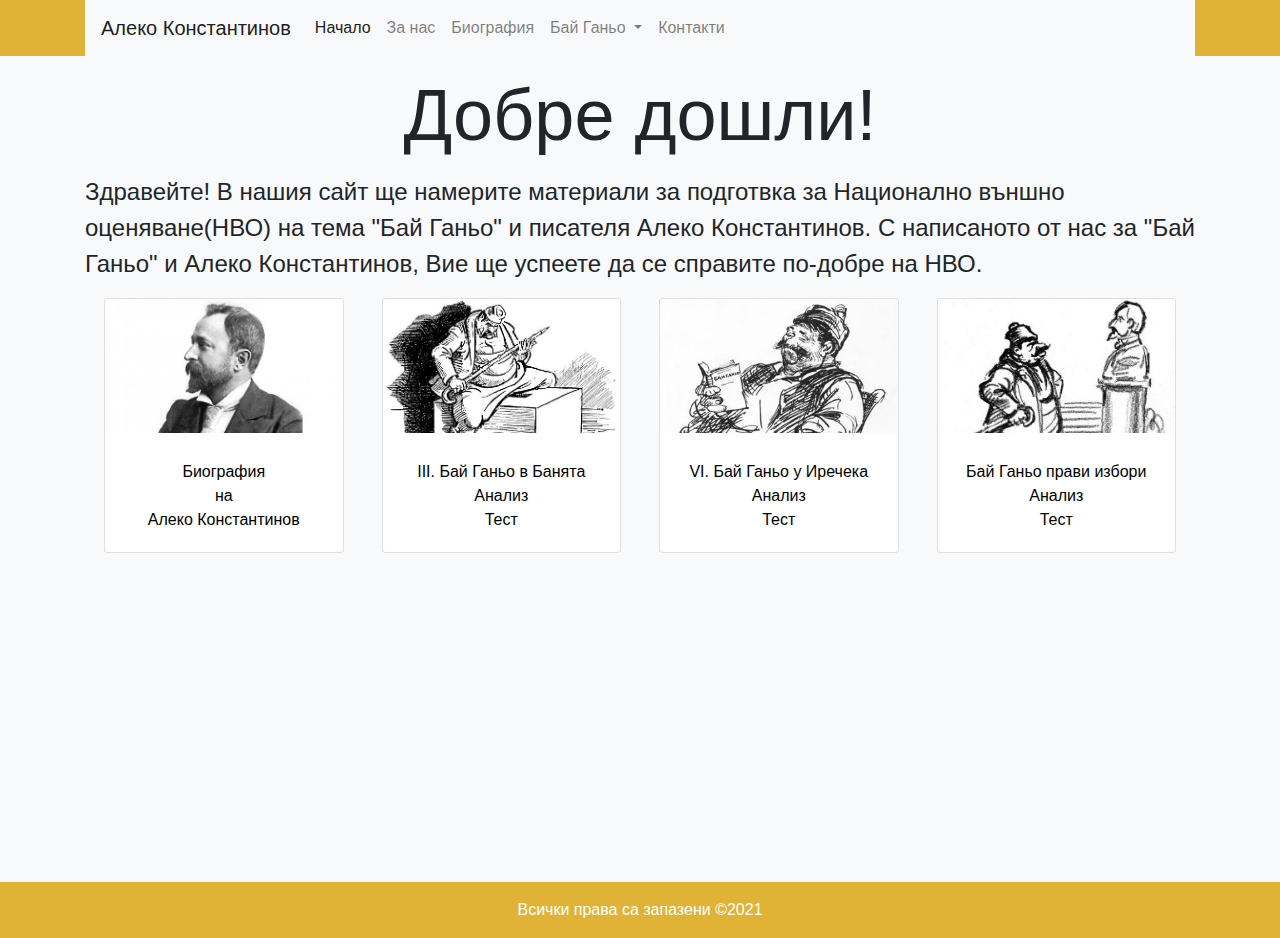
<file: index.html>
<!DOCTYPE html>
<html lang="bg">

<head>
  <meta charset="UTF-8">
  <meta http-equiv="X-UA-Compatible" content="IE=edge">
  <meta name="viewport" content="width=device-width, initial-scale=1.0">
  <title>Лит подготовка</title>
  <link rel="stylesheet" href="https://maxcdn.bootstrapcdn.com/bootstrap/4.5.2/css/bootstrap.min.css" />
  <script src="https://ajax.googleapis.com/ajax/libs/jquery/3.5.1/jquery.min.js"></script>
  <script src="https://cdnjs.cloudflare.com/ajax/libs/popper.js/1.16.0/umd/popper.min.js"></script>
  <script src="https://maxcdn.bootstrapcdn.com/bootstrap/4.5.2/js/bootstrap.min.js"></script>
  <link rel="stylesheet" href="css/style.css">
</head>

<body>
  <header id=header>
    <div class="container">
      <nav class="navbar navbar-expand-lg navbar-light bg-light">
        <a class="navbar-brand" " href=" index.html">Алеко Константинов</a>
        <button class="navbar-toggler" type="button" data-toggle="collapse" data-target="#navbarSupportedContent"
          aria-controls="navbarSupportedContent" aria-expanded="false" aria-label="Toggle navigation">
          <span class="navbar-toggler-icon"></span>
        </button>

        <div class="collapse navbar-collapse" id="navbarSupportedContent">
          <ul class="navbar-nav mr-auto">
            <li class="nav-item">
              <a class="nav-link active" href="index.html">Начало</a>
            </li>
            <li class="nav-item">
              <a class="nav-link" href="about.html">За нас</a>
            </li>
            <li class="nav-item">
              <a class="nav-link" href="biography.html">Биография <span class="sr-only">(current)</span></a>
            </li>
            <li class="nav-item dropdown">
              <a class="nav-link dropdown-toggle" href="#" id="navbarDropdown" role="button" data-toggle="dropdown"
                aria-haspopup="true" aria-expanded="false">
                Бай Ганьо
              </a>
              <div class="dropdown-menu" aria-labelledby="navbarDropdown">
                <a class="dropdown-item" href="lesson1.html">в банята</a>
                <a class="dropdown-item" href="lesson2.html">у Иречека</a>
                <a class="dropdown-item" href="lesson3.html">прави избори</a>
              </div>
            </li>
            <li class="nav-item">
              <a class="nav-link" href="contact.html">Контакти</a>
            </li>
          </ul>
        </div>
      </nav>
    </div>
  </header>
  <main class="container">
    <h1 class="text-center display-3 my-3">
      Добре дошли!</h1>
    <p class="intro">Здравейте! В нашия сайт ще намерите материали за подготвка за Национално външно оценяване(НВО) на
      тема "Бай Ганьо" и писателя Алеко Константинов. С написаното от нас за "Бай Ганьо" и Алеко Константинов, Вие ще
      успеете да се справите по-добре на НВО.</p>
    <div class="container">
      <div class="row my-3">
        <div class="col-lg-3">
          <a href="biography.html">
            <div class="card mb-3 mx-1">
              <img class="card-img-top" src="images/4.jpg" alt="Card image cap">
              <div class="card-body">
                <p class="card-text text-center"><a href="biography.html">Биография<br>на<br>Алеко Константинов</a></p>
              </div>
            </div>
          </a>
        </div>
        <div class="col-lg-3">
          <a href="lesson1.html">
            <div class="card mb-3  mx-1">
              <img class="card-img-top" src="images/1.jpg" alt="Card image cap">
              <div class="card-body">
                <p class="card-text text-center"><a href="lesson1.html">III. Бай Ганьо в Банята</a></p>
                <p class="card-text text-center"><a href="lesson1,1.html">Анализ</a></p>
                <p class="card-text text-center"><a href="test2.html">Тест</a></p>
              </div>
            </div>
          </a>
        </div>
        <div class="col-lg-3">
          <a href="lesson2.html">
            <div class="card mb-3  mx-1">
              <img class="card-img-top" src="images/2.jpg" alt="Card image cap">
              <div class="card-body">
                <p class="card-text text-center"><a href="lesson2.html">VI. Бай Ганьо у Иречека</a></p>
                <p class="card-text text-center"><a href="lesson2,1.html">Анализ</a></p>
                <p class="card-text text-center"><a href="test1.html">Тест</a></p>
              </div>
            </div>
          </a>
        </div>
        <div class="col-lg-3">
          <a href="lesson3.html">
            <div class="card mb-3 mx-1">
              <img class="card-img-top" src="images/3.jpg" alt="Card image cap">
              <div class="card-body">
                <p class="card-text text-center"><a href="lesson3.html">Бай Ганьо прави избори</a></p>
                <p class="card-text text-center"><a href="lesson3,1.html">Анализ</a></p>
                <p class="card-text text-center"><a href="test3.html">Тест</a></p>
              </div>
            </div>
          </a>
        </div>
      </div>
    </div>
  </main>
  <footer>
    <div class="bg-gorchica text-white text-center p-3">
      <h4>Всички права са запазени &copy;2021</h4>
    </div>
  </footer>
</body>

</html>
</file>
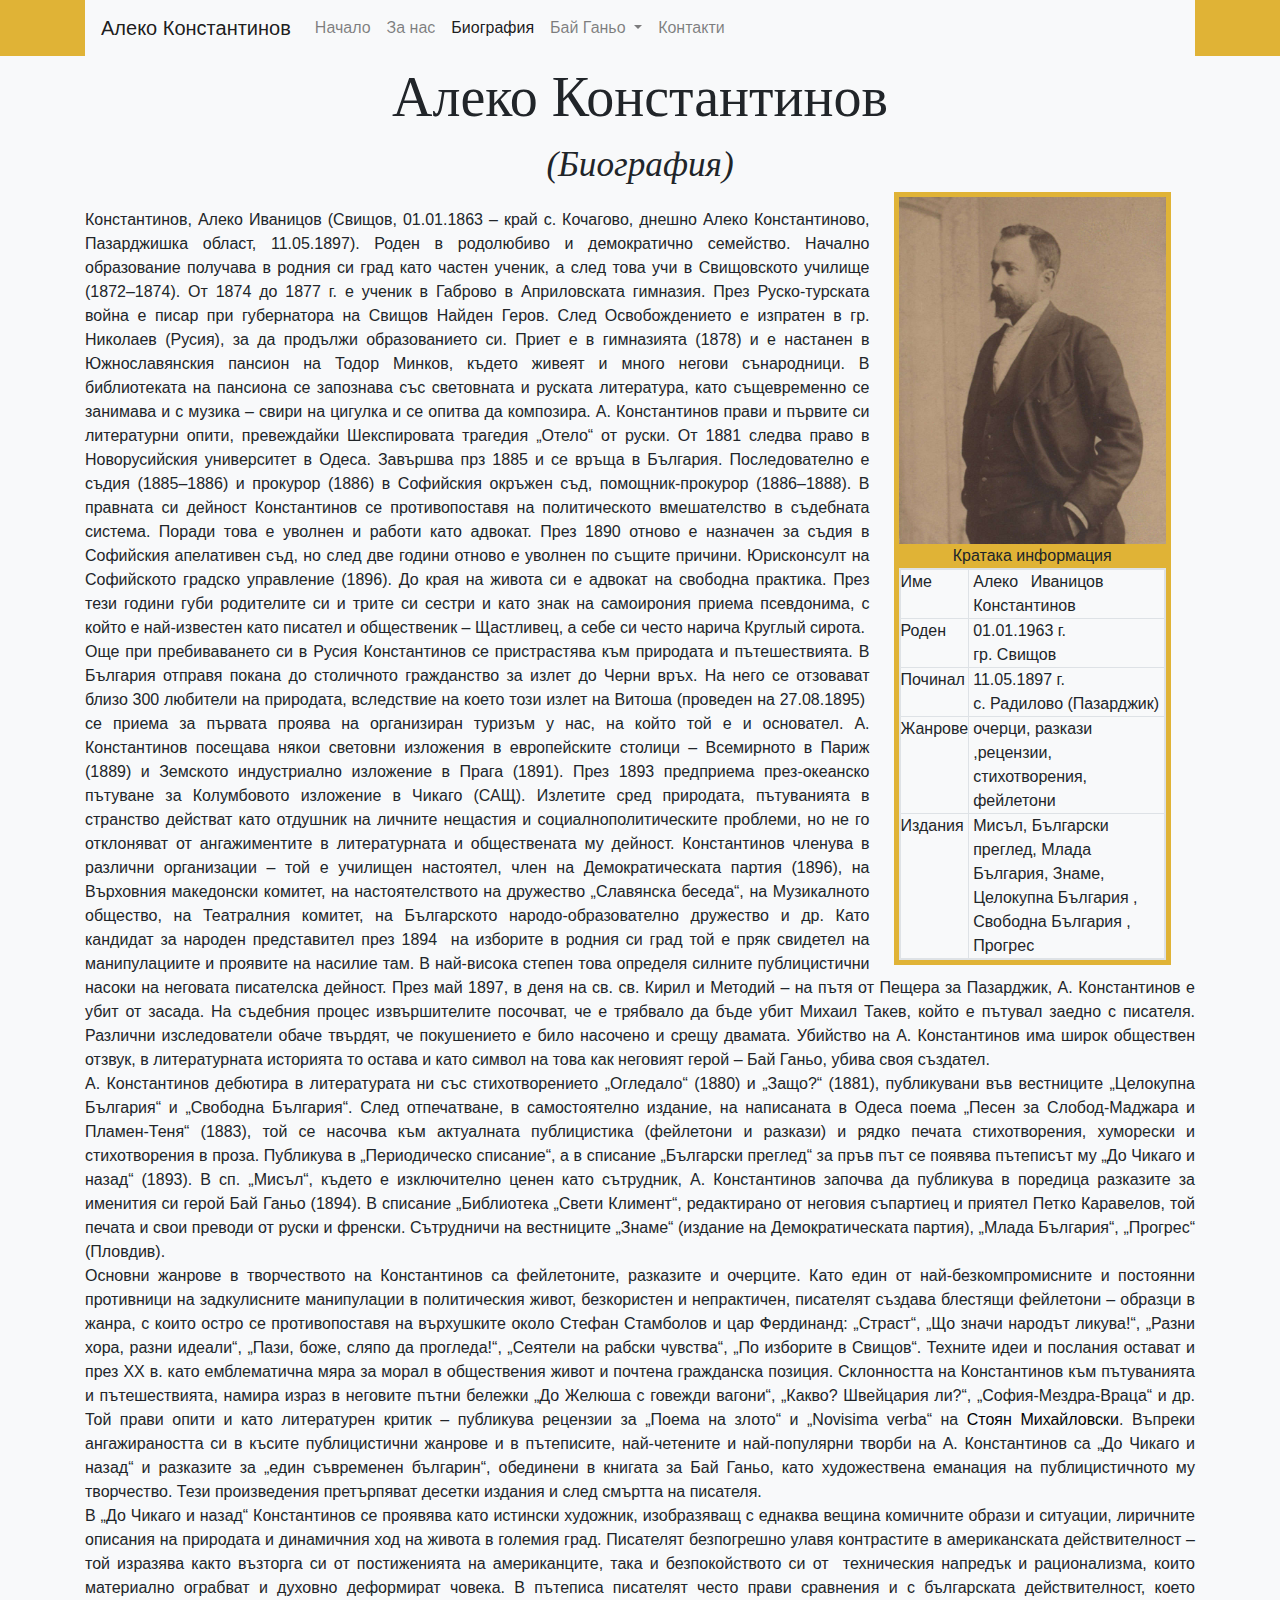
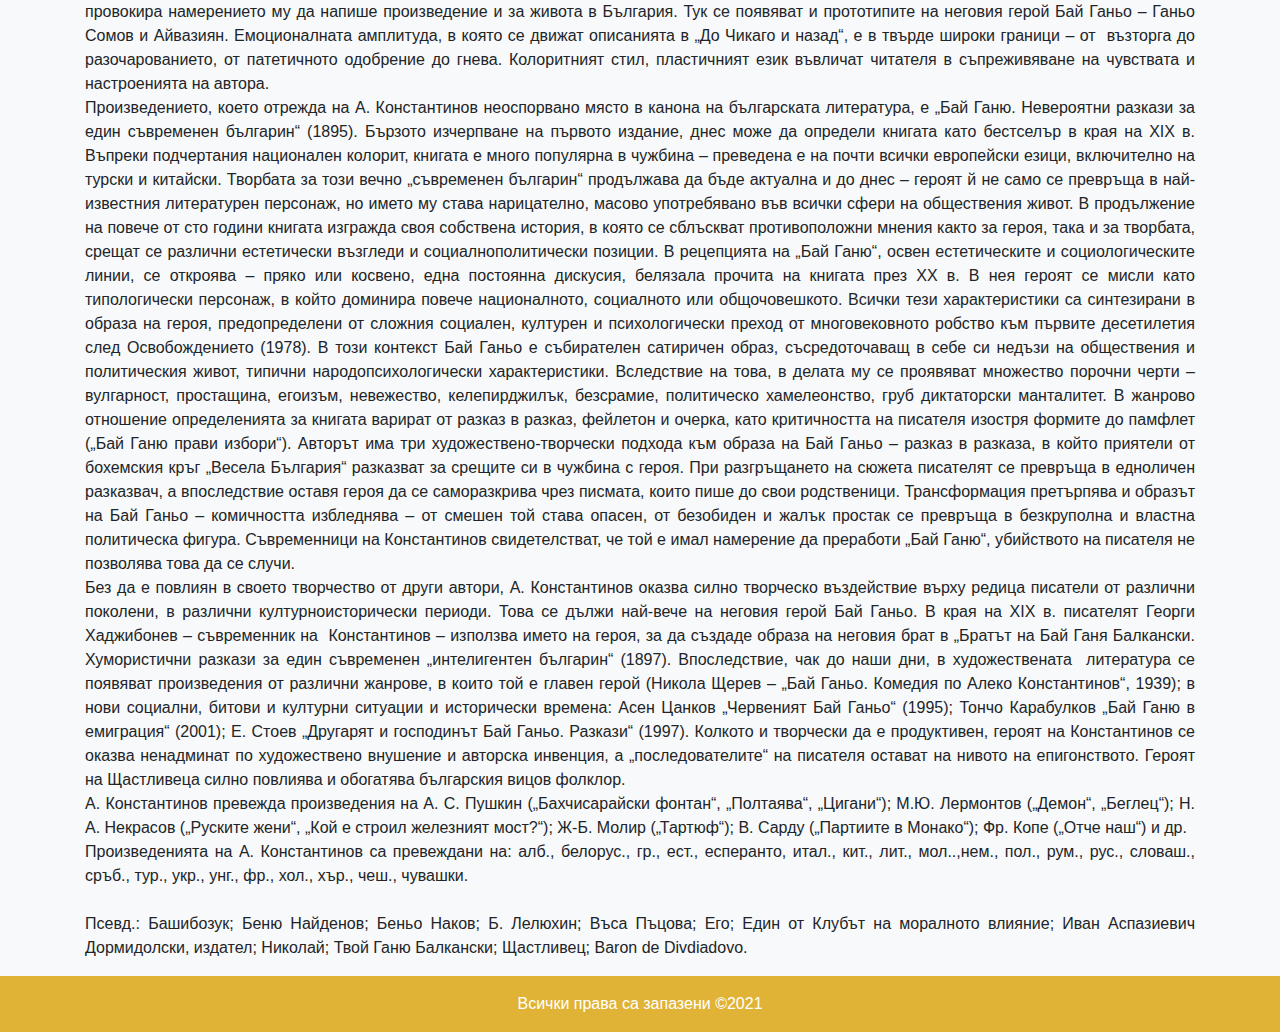
<file: biography.html>
<!DOCTYPE html>
<html lang="bg">

<head>

  <head>
    <meta charset="UTF-8">
    <meta http-equiv="X-UA-Compatible" content="IE=edge">
    <meta name="viewport" content="width=device-width, initial-scale=1.0">
    <title>Лит подготовка</title>
    <link rel="stylesheet" href="https://maxcdn.bootstrapcdn.com/bootstrap/4.5.2/css/bootstrap.min.css" />
    <script src="https://ajax.googleapis.com/ajax/libs/jquery/3.5.1/jquery.min.js"></script>
    <script src="https://cdnjs.cloudflare.com/ajax/libs/popper.js/1.16.0/umd/popper.min.js"></script>
    <script src="https://maxcdn.bootstrapcdn.com/bootstrap/4.5.2/js/bootstrap.min.js"></script>
    <link rel="stylesheet" href="css/style.css">
  </head>

<body>
  <header id=header>
    <div class="container">
      <nav class="navbar navbar-expand-lg navbar-light bg-light">
        <a class="navbar-brand" " href=" index.html">Алеко Константинов</a>
        <button class="navbar-toggler" type="button" data-toggle="collapse" data-target="#navbarSupportedContent"
          aria-controls="navbarSupportedContent" aria-expanded="false" aria-label="Toggle navigation">
          <span class="navbar-toggler-icon"></span>
        </button>

        <div class="collapse navbar-collapse" id="navbarSupportedContent">
          <ul class="navbar-nav mr-auto">
            <li class="nav-item">
              <a class="nav-link" href="index.html">Начало</a>
            </li>
            <li class="nav-item">
              <a class="nav-link" href="about.html">За нас</a>
            </li>
            <li class="nav-item">
              <a class="nav-link active" href="biography.html">Биография <span class="sr-only">(current)</span></a>
            </li>
            <li class="nav-item dropdown">
              <a class="nav-link dropdown-toggle" href="#" id="navbarDropdown" role="button" data-toggle="dropdown"
                aria-haspopup="true" aria-expanded="false">
                Бай Ганьо
              </a>
              <div class="dropdown-menu" aria-labelledby="navbarDropdown">
                <a class="dropdown-item" href="lesson1.html">в банята</a>
                <a class="dropdown-item" href="lesson2.html">у Иречека</a>
                <a class="dropdown-item" href="lesson3.html">прави избори</a>
              </div>
            </li>
            <li class="nav-item">
              <a class="nav-link" href="contact.html">Контакти</a>
            </li>
          </ul>
        </div>
      </nav>
    </div>
  </header>
  <main class="container d-block">
    <h1 class="font text-center display-4 my-2">Алеко Константинов</h1>
    <h2 class="subtitle font text-center">(Биография)</h2>
    <div class="author col-12 p-0">
      <img class="KOR" src="images/Aleko.jpg" alt="Алеко Константинов">
      <table class="table-bordered table-responsive">
        <thead>
          <p class="bg-gorchica text-center">Кратака информация</p>
        </thead>
        <tbody>
          <tr>
            <th>Име</th>
            <td>
              <span class="mx-1" itemprop="givenName">Алеко</span>
              <span class="mx-1" itemprop="additionalName">Иваницов</span>
              <span class="mx-1" itemprop="familyName">Константинов</span>
            </td>
          </tr>
          <tr>
            <th>Роден</th>
            <td><time class="mx-1" datetime="1963-01-01" itemprop="birthDate">01.01.1963 г.</time><br><span
                class="mx-1">гр. Свищов</span></td>
          </tr>
          <tr>
            <th>Починал</th>
            <td><time class="mx-1" datetime="1897-05-11" itemprop="deathDate">11.05.1897 г.</time><br><span
                class="mx-1">c. Радилово (Пазарджик)</span>
            </td>
          </tr>
          <tr>
            <th>Жанрове</th>
            <td>
              <p class="mx-1">очерци, разкази ,рецензии,<br>стихотворения, фейлетони</p>
            </td>
          </tr>
          <tr>
            <th>Издания</th>
            <td>
              <p class="mx-1">Мисъл, Български преглед, Млада България, Знаме,<br> Целокупна България , Свободна
                България , Прогрес
              </p>
            </td>
          </tr>
        </tbody>
      </table>
    </div>
    <div class="text-justify py-3">
      <p>Константинов, Алеко Иваницов (Свищов, 01.01.1863 – край с. Кочагово, днешно Алеко Константиново,
        Пазарджишка област, 11.05.1897). Роден в родолюбиво и демократично семейство. Начално образование получава в
        родния си град като частен ученик, а след това учи в Свищовското училище (1872–1874). От 1874 до 1877 г. е
        ученик в Габрово в Априловската гимназия. През Руско-турската война е писар при губернатора на Свищов Найден
        Геров. След Освобождението е изпратен в гр. Николаев (Русия), за да продължи образованието си. Приет е в
        гимназията (1878) и е настанен в Южнославянския пансион на Тодор Минков, където живеят и много негови
        сънародници. В библиотеката на пансиона се запознава със световната и руската литература, като същевременно
        се занимава и с музика – свири на цигулка и се опитва да композира. А. Константинов прави и първите си
        литературни опити, превеждайки Шекспировата трагедия „Отело“ от руски. От 1881 следва право в Новорусийския
        университет в Одеса. Завършва прз 1885 и се връща в България. Последователно е съдия (1885–1886) и прокурор
        (1886) в Софийския окръжен съд, помощник-прокурор (1886–1888). В правната си дейност Константинов се
        противопоставя на политическото вмешателство в съдебната система. Поради това е уволнен и работи като
        адвокат. През 1890 отново е назначен за съдия в Софийския апелативен съд, но след две години отново е
        уволнен по същите причини. Юрисконсулт на Софийското градско управление (1896). До края на живота си е
        адвокат на свободна практика. През тези години губи родителите си и трите си сестри и като знак на
        самоирония приема псевдонима, с който е най-известен като писател и общественик – <em>Щастливец</em>, а себе
        си често нарича <em>Круглый сирота</em>.</p>

      <p>Още при пребиваването си в Русия Константинов се пристрастява към природата и пътешествията. В България
        отправя покана до столичното гражданство за излет до Черни връх. На него се отзовават близо 300 любители на
        природата, вследствие на което този излет на Витоша (проведен на 27.08.1895)&nbsp; се приема за първата
        проява на организиран туризъм у нас, на който той е и основател. А. Константинов посещава някои световни
        изложения в европейските столици – Всемирното в Париж (1889) и Земското индустриално изложение в Прага
        (1891). През 1893 предприема през-океанско пътуване за Колумбовото изложение в Чикаго (САЩ). Излетите сред
        природата, пътуванията в странство действат като отдушник на личните нещастия и социалнополитическите
        проблеми, но не го отклоняват от ангажиментите в литературната и обществената му дейност. Константинов
        членува в различни организации – той е училищен настоятел, член на Демократическата партия (1896), на
        Върховния македонски комитет, на настоятелството на дружество „Славянска беседа“, на Музикалното общество,
        на Театралния комитет, на Българското народо-образователно дружество и др. Като кандидат за народен
        представител през 1894 &nbsp;на изборите в родния си град той е пряк свидетел на манипулациите и проявите на
        насилие там. В най-висока степен това определя силните публицистични насоки на неговата писателска дейност.
        През май 1897, в деня на св. св. Кирил и Методий – на пътя от Пещера за Пазарджик, А. Константинов е убит от
        засада. На съдебния процес извършителите посочват, че е трябвало да бъде убит Михаил Такев, който е пътувал
        заедно с писателя. Различни изследователи обаче твърдят, че покушението е било насочено и срещу двамата.
        Убийство на А. Константинов има широк обществен отзвук, в литературната историята то остава и като символ на
        това как неговият герой – Бай Ганьо, убива своя създател.</p>

      <p>А. Константинов дебютира в литературата ни със стихотворението „Огледало“ (1880) и „Защо?“ (1881),
        публикувани във вестниците „Целокупна България“ и „Свободна България“. След отпечатване, в самостоятелно
        издание, на написаната в Одеса поема „Песен за Слобод-Маджара и Пламен-Теня“ (1883), той се насочва към
        актуалната публицистика (фейлетони и разкази) и рядко печата стихотворения, хуморески и стихотворения в
        проза. Публикува в „Периодическо списание“, а в списание „Български преглед“ за пръв път се появява
        пътеписът му „До Чикаго и назад“ (1893). В сп. „Мисъл“, където е изключително ценен като сътрудник, А.
        Константинов започва да публикува в поредица разказите за именития си герой Бай Ганьо (1894). В списание
        „Библиотека „Свети Климент“, редактирано от неговия съпартиец и приятел Петко Каравелов, той печата и свои
        преводи от руски и френски. Сътрудничи на вестниците „Знаме“ (издание на Демократическата партия), „Млада
        България“, „Прогрес“ (Пловдив).</p>

      <p>Основни жанрове в творчеството на Константинов са фейлетоните, разказите и очерците. Като един от
        най-безкомпромисните и постоянни противници на задкулисните манипулации в политическия живот, безкористен и
        непрактичен, писателят създава блестящи фейлетони – образци в жанра, с които остро се противопоставя на
        върхушките около Стефан Стамболов и цар Фердинанд: „Страст“, „Що значи народът ликува!“, „Разни хора, разни
        идеали“, „Пази, боже, сляпо да прогледа!“, „Сеятели на рабски чувства“, „По изборите в Свищов“. Техните идеи
        и послания остават и през ХХ в. като емблематична мяра за морал в обществения живот и почтена гражданска
        позиция. Склонността на Константинов към пътуванията и пътешествията, намира израз в неговите пътни бележки
        „До Желюша с говежди вагони“, „Какво? Швейцария ли?“, „София-Мездра-Враца“ и др. Той прави опити и като
        литературен критик – публикува рецензии за „Поема на злото“ и „Novisima verba“ на <a
          href="/Стоян-Николов-Михайловски" target="_blank">Стоян Михайловски</a>. Въпреки ангажираността си в
        късите публицистични жанрове и в пътеписите, най-четените и най-популярни творби на А. Константинов са „До
        Чикаго и назад“ и разказите за „един съвременен българин“, обединени в книгата за Бай Ганьо, като
        художествена еманация на публицистичното му творчество. Тези произведения претърпяват десетки издания и след
        смъртта на писателя.</p>

      <p>В „До Чикаго и назад“ Константинов се проявява като истински художник, изобразяващ с еднаква вещина
        комичните образи и ситуации, лиричните описания на природата и динамичния ход на живота в големия град.
        Писателят безпогрешно улавя контрастите в американската действителност – той изразява както възторга си от
        постиженията на американците, така и безпокойството си от&nbsp; техническия напредък и рационализма, които
        материално ограбват и духовно деформират човека. В пътеписа писателят често прави сравнения и с българската
        действителност, което провокира намерението му да напише произведение и за живота в България. Тук се
        появяват и прототипите на неговия герой Бай Ганьо – Ганьо Сомов и Айвазиян. Емоционалната амплитуда, в която
        се движат описанията в „До Чикаго и назад“, е в твърде широки граници – от &nbsp;възторга до
        разочарованието, от патетичното одобрение до гнева. Колоритният стил, пластичният език въвличат читателя в
        съпреживяване на чувствата и настроенията на автора.</p>

      <p>Произведението, което отрежда на А. Константинов неоспорвано място в канона на българската литература, е
        „Бай Ганю. Невероятни разкази за един съвременен българин“ (1895). Бързото изчерпване на първото издание,
        днес може да определи книгата като бестселър в края на ХІХ в. Въпреки подчертания национален колорит,
        книгата е много популярна в чужбина – преведена е на почти всички европейски езици, включително на турски и
        китайски. Творбата за този вечно „съвременен българин“ продължава да бъде актуална и до днес – героят й не
        само се превръща в най-известния литературен персонаж, но името му става нарицателно, масово употребявано
        във всички сфери на обществения живот. В продължение на повече от сто години книгата изгражда своя собствена
        история, в която се сблъскват противоположни мнения както за героя, така и за творбата, срещат се различни
        естетически възгледи и социалнополитически позиции. В рецепцията на „Бай Ганю“, освен естетическите и
        социологическите линии, се откроява – пряко или косвено, една постоянна дискусия, белязала прочита на
        книгата през ХХ в. В нея героят се мисли като типологически персонаж, в който доминира повече националното,
        социалното или общочовешкото. Всички тези характеристики са синтезирани в образа на героя, предопределени от
        сложния социален, културен и психологически преход от многовековното робство към първите десетилетия след
        Освобождението (1978). В този контекст Бай Ганьо е събирателен сатиричен образ, съсредоточаващ в себе си
        недъзи на обществения и политическия живот, типични народопсихологически характеристики. Вследствие на това,
        в делата му се проявяват множество порочни черти – вулгарност, простащина, егоизъм, невежество,
        келепирджилък, безсрамие, политическо хамелеонство, груб диктаторски манталитет. В жанрово отношение
        определенията за книгата варират от разказ в разказ, фейлетон и очерка, като критичността на писателя
        изостря формите до памфлет („Бай Ганю прави избори“). Авторът има три художествено-творчески подхода към
        образа на Бай Ганьо – разказ в разказа, в който приятели от бохемския кръг „Весела България“ разказват за
        срещите си в чужбина с героя. При разгръщането на сюжета писателят се превръща в едноличен разказвач, а
        впоследствие оставя героя да се саморазкрива чрез писмата, които пише до свои родственици. Трансформация
        претърпява и образът на Бай Ганьо – комичността избледнява – от смешен той става опасен, от безобиден и
        жалък простак се превръща в безкруполна и властна политическа фигура. Съвременници на Константинов
        свидетелстват, че той е имал намерение да преработи „Бай Ганю“, убийството на писателя не позволява това да
        се случи.</p>

      <p>Без да е повлиян в своето творчество от други автори, А. Константинов оказва силно творческо въздействие
        върху редица писатели от различни поколени, в различни културноисторически периоди. Това се дължи най-вече
        на неговия герой Бай Ганьо. В края на ХІХ в. писателят Георги Хаджибонев – съвременник на&nbsp; Константинов
        – използва името на героя, за да създаде образа на неговия брат в „Братът на Бай Ганя Балкански.
        Хумористични разкази за един съвременен „интелигентен българин“ (1897). Впоследствие, чак до наши дни, в
        художествената &nbsp;литература се появяват произведения от различни жанрове, в които той е главен герой
        (Никола Щерев – „Бай Ганьо. Комедия по Алеко Константинов“, 1939); в нови социални, битови и културни
        ситуации и исторически времена: Асен Цанков „Червеният Бай Ганьо“ (1995); Тончо Карабулков „Бай Ганю в
        емиграция“ (2001); Е. Стоев „Другарят и господинът Бай Ганьо. Разкази“ (1997). Колкото и творчески да е
        продуктивен, героят на Константинов се оказва ненадминат по художествено внушение и авторска инвенция, а
        „последователите“ на писателя остават на нивото на епигонството. Героят на Щастливеца силно повлиява и
        обогатява българския вицов фолклор.</p>

      <p>А. Константинов превежда произведения на А. С. Пушкин („Бахчисарайски фонтан“, „Полтаява“, „Цигани“); М.Ю.
        Лермонтов („Демон“, „Беглец“); Н. А. Некрасов („Руските жени“, „Кой е строил железният мост?“); Ж-Б. Молир
        („Тартюф“); В. Сарду („Партиите в Монако“); Фр. Копе („Отче наш“) и др.</p>

      <p>Произведенията на А. Константинов са превеждани на: алб., белорус., гр., ест., есперанто, итал., кит.,
        лит., мол..,нем., пол., рум., рус., словаш., сръб., тур., укр., унг., фр., хол., хър., чеш., чувашки.</p>

      <p>&nbsp;</p>

      <p>Псевд.: <em>Башибозук; Беню Найденов; Беньо Наков; Б. Лелюхин; Въса Пъцова; Его; Един от Клубът на
          моралното влияние; Иван Аспазиевич Дормидолски, издател; Николай; Твой Ганю Балкански; Щастливец; Baron de
          Divdiadovo.</em></p>
    </div>
    
    </div>
    </div>
  </main>
  <footer>
    <div class="bg-gorchica text-white text-center p-3">
      <h4>Всички права са запазени &copy;2021</h4>
    </div>
  </footer>
</body>

</html>
</file>
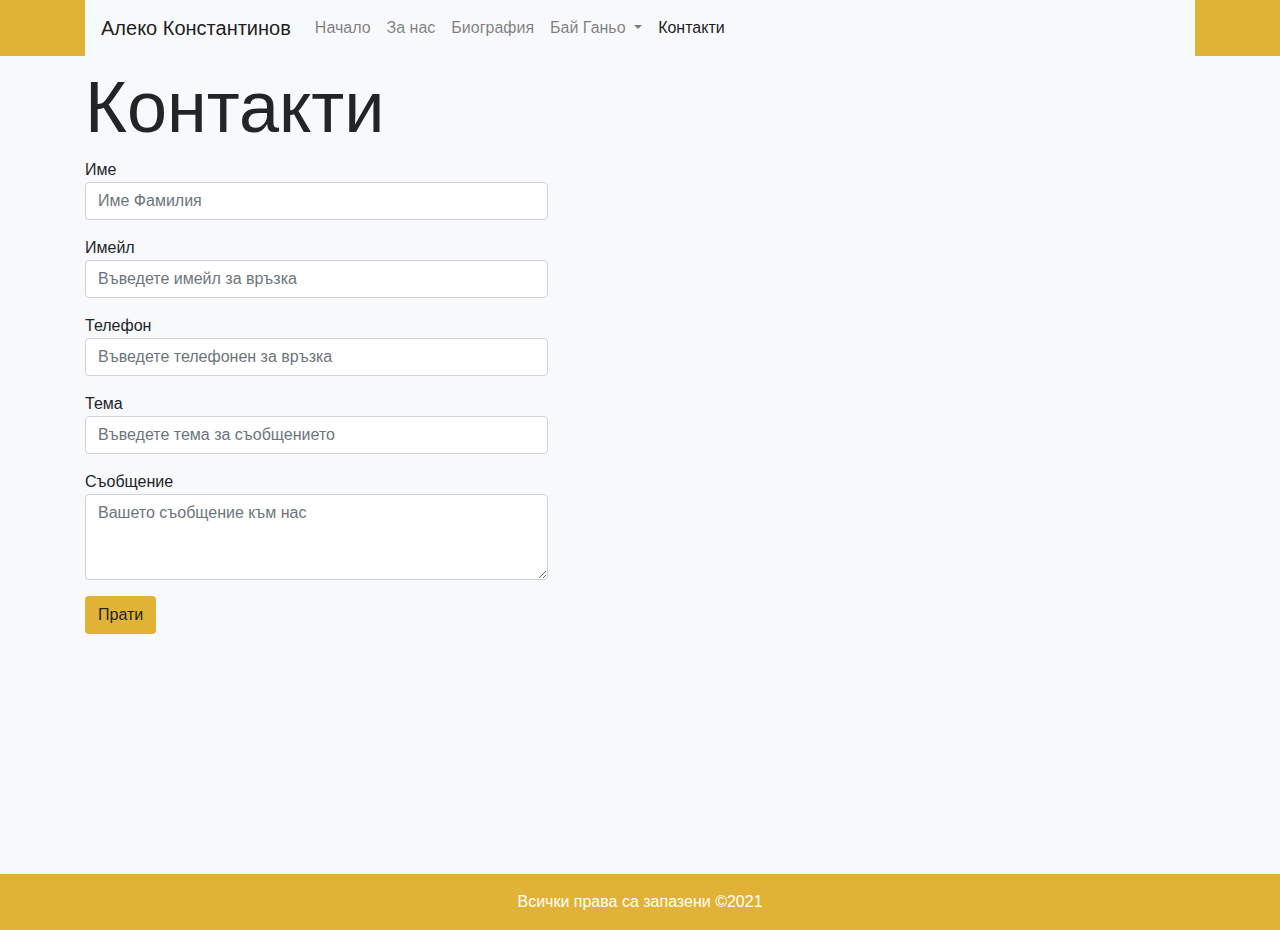
<file: contact.html>
<!DOCTYPE html>
<html lang="bg">
<head>
  <head>
    <meta charset="UTF-8">
    <meta http-equiv="X-UA-Compatible" content="IE=edge">
    <meta name="viewport" content="width=device-width, initial-scale=1.0">
    <title>Лит подготовка</title>
    <link rel="stylesheet" href="https://maxcdn.bootstrapcdn.com/bootstrap/4.5.2/css/bootstrap.min.css"/>
    <script src="https://ajax.googleapis.com/ajax/libs/jquery/3.5.1/jquery.min.js"></script>
  <script src="https://cdnjs.cloudflare.com/ajax/libs/popper.js/1.16.0/umd/popper.min.js"></script>
  <script src="https://maxcdn.bootstrapcdn.com/bootstrap/4.5.2/js/bootstrap.min.js"></script>
    <link rel="stylesheet" href="css/style.css">
</head>
<body>
    <header id=header>
        <div class="container">
            <nav class="navbar navbar-expand-lg navbar-light bg-light">
                <a class="navbar-brand" " href="index.html">Алеко Константинов</a>
                <button class="navbar-toggler" type="button" data-toggle="collapse" data-target="#navbarSupportedContent" aria-controls="navbarSupportedContent" aria-expanded="false" aria-label="Toggle navigation">
                  <span class="navbar-toggler-icon"></span>
                </button>
              
                <div class="collapse navbar-collapse" id="navbarSupportedContent">
                  <ul class="navbar-nav mr-auto">
                    <li class="nav-item">
                      <a class="nav-link" href="index.html">Начало</a>
                    </li>
                    <li class="nav-item">
                        <a class="nav-link" href="about.html">За нас</a>
                      </li>
                    <li class="nav-item">
                      <a class="nav-link" href="biography.html">Биография <span class="sr-only">(current)</span></a>
                    </li>
                    <li class="nav-item dropdown">
                      <a class="nav-link dropdown-toggle" href="#" id="navbarDropdown" role="button" data-toggle="dropdown" aria-haspopup="true" aria-expanded="false">
                        Бай Ганьо
                      </a>
                      <div class="dropdown-menu" aria-labelledby="navbarDropdown">
                        <a class="dropdown-item" href="lesson1.html">в банята</a>
                        <a class="dropdown-item" href="lesson2.html">у Иречека</a>
                        <a class="dropdown-item" href="lesson3.html">прави избори</a>
                      </div>
                    </li>
                    <li class="nav-item">
                        <a class="nav-link active" href="contact.html">Контакти</a>
                    </li>
                  </ul>
                </div>
              </nav>
        </div>
    </header>
 <main class="container">
  <h1 class=" display-3 my-2">
    Контакти</h1>
  <form class="my-2">
    <div class="form-group">
      <label for="exampleInputName">Име</label>
      <input type="text" class="form-control col-md-5 " id="exampleInputName" aria-describedby="name" placeholder="Име Фамилия">
    </div>
    <div class="form-group">
      <label for="exampleInputEmail1">Имейл</label>
      <input type="email" class="form-control col-md-5" id="exampleInputEmail1" aria-describedby="emailHelp" placeholder="Въведете имейл за връзка">
    </div>
    <div class="form-group">
      <label for="exampleInputPhoneNumber">Телефон</label>
      <input type="phone" class="form-control col-md-5" id="exampleInputPhoneNumber" placeholder="Въведете телефонен за връзка">
    </div>
    <div class="form-group">
      <label for="exampleInputSubject">Тема</label>
      <input type="message" class="form-control col-md-5" id="exampleInputMessage"  placeholder="Въведете тема за съобщението">
    </div>
    <div class="form-group">
      <label for="exampleFormControlTextarea1">Съобщение</label>
      <textarea class="form-control col-md-5" id="exampleFormControlTextarea1" placeholder="Вашето съобщение към нас" rows="3"></textarea>
    </div>
    <button type="submit" class="btn"style="background:#E0B336;">Прати</button>
  </form>
 </main>
 <footer>
  <div class="bg-gorchica text-white text-center p-3">
    <h4>Всички права са запазени &copy;2021</h4>
  </div>
</footer>
</body>
</html>
</file>
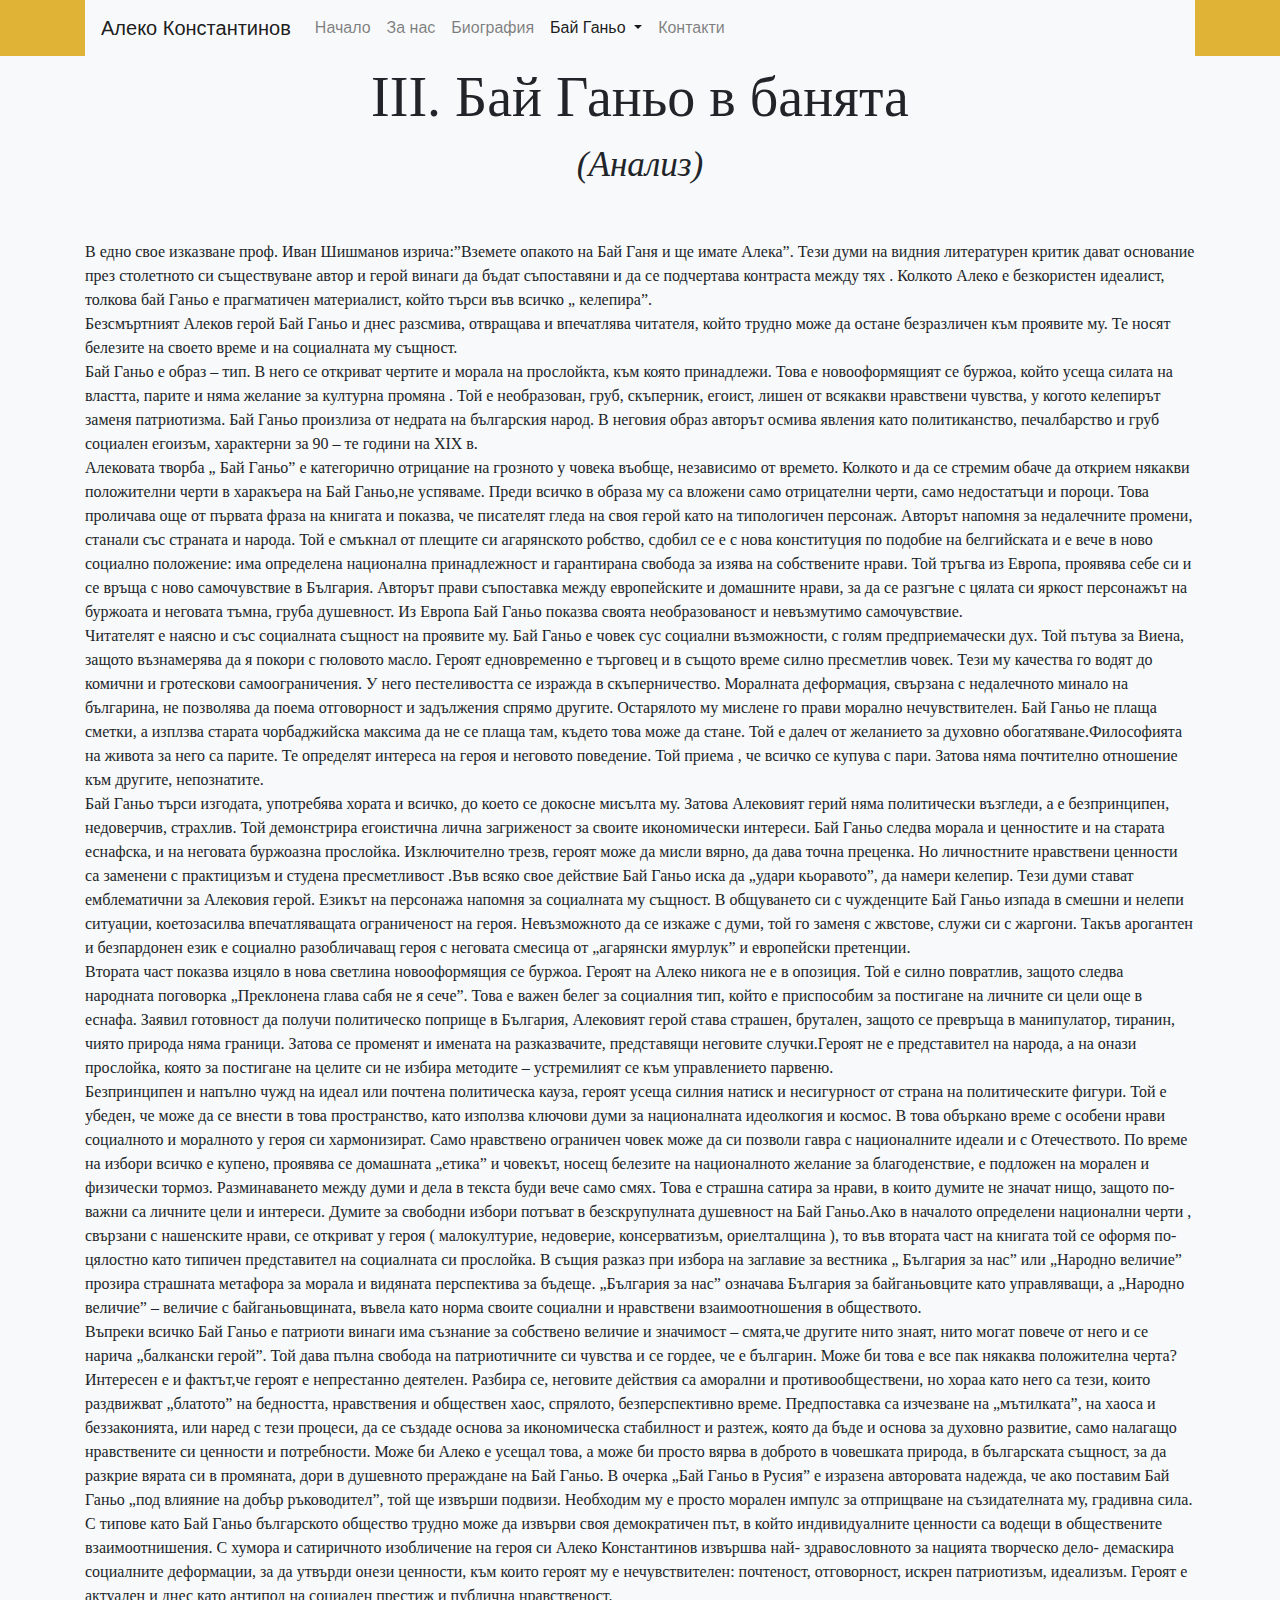
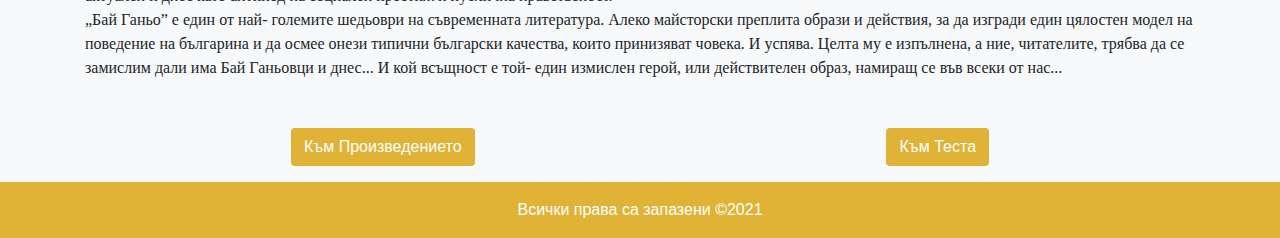
<file: lesson1,1.html>
<!DOCTYPE html>
<html lang="bg">

<head>

    <head>
        <meta charset="UTF-8">
        <meta http-equiv="X-UA-Compatible" content="IE=edge">
        <meta name="viewport" content="width=device-width, initial-scale=1.0">
        <title>Лит подготовка</title>
        <link rel="stylesheet" href="https://maxcdn.bootstrapcdn.com/bootstrap/4.5.2/css/bootstrap.min.css" />
        <script src="https://ajax.googleapis.com/ajax/libs/jquery/3.5.1/jquery.min.js"></script>
        <script src="https://cdnjs.cloudflare.com/ajax/libs/popper.js/1.16.0/umd/popper.min.js"></script>
        <script src="https://maxcdn.bootstrapcdn.com/bootstrap/4.5.2/js/bootstrap.min.js"></script>
        <link rel="stylesheet" href="css/style.css">
    </head>

<body>
    <header id=header>
        <div class="container">
            <nav class="navbar navbar-expand-lg navbar-light bg-light">
                <a class="navbar-brand" " href=" index.html">Алеко Константинов</a>
                <button class="navbar-toggler" type="button" data-toggle="collapse"
                    data-target="#navbarSupportedContent" aria-controls="navbarSupportedContent" aria-expanded="false"
                    aria-label="Toggle navigation">
                    <span class="navbar-toggler-icon"></span>
                </button>

                <div class="collapse navbar-collapse" id="navbarSupportedContent">
                    <ul class="navbar-nav mr-auto">
                        <li class="nav-item">
                            <a class="nav-link" href="index.html">Начало</a>
                        </li>
                        <li class="nav-item">
                            <a class="nav-link" href="about.html">За нас</a>
                        </li>
                        <li class="nav-item">
                            <a class="nav-link" href="biography.html">Биография <span
                                    class="sr-only">(current)</span></a>
                        </li>
                        <li class="nav-item dropdown active">
                            <a class="nav-link dropdown-toggle" href="#" id="navbarDropdown" role="button"
                                data-toggle="dropdown" aria-haspopup="true" aria-expanded="false">
                                Бай Ганьо
                            </a>
                            <div class="dropdown-menu" aria-labelledby="navbarDropdown">
                                <a class="dropdown-item" href="lesson1.html">в банята</a>
                                <a class="dropdown-item" href="lesson2.html">у Иречека</a>
                                <a class="dropdown-item" href="lesson3.html">прави избори</a>
                            </div>
                        </li>
                        <li class="nav-item">
                            <a class="nav-link" href="contact.html">Контакти</a>
                        </li>
                    </ul>
                </div>
            </nav>
        </div>
    </header>
    <main class="container">
        <h1 class="font text-center display-4 my-2">III. Бай Ганьо в банята</h1>
        <h2 class="subtitle font text-center">(Анализ)</h2>
        <blockquote class=" font display-5 my-5 ">
            В едно свое изказване проф. Иван Шишманов изрича:”Вземете опакото на Бай Ганя и ще имате Алека”. Тези думи
            на видния литературен критик дават основание през столетното си съществуване автор и герой винаги да бъдат
            съпоставяни и да се подчертава контраста между тях . Колкото Алеко е безкористен идеалист, толкова бай Ганьо
            е прагматичен материалист, който търси във всичко „ келепира”.<br>
            Безсмъртният Алеков герой Бай Ганьо и днес разсмива, отвращава и впечатлява читателя, който трудно може да
            остане безразличен към проявите му. Те носят белезите на своето време и на социалната му същност.<br>
            Бай Ганьо е образ – тип. В него се откриват чертите и морала на прослойкта, към която принадлежи. Това е
            новооформящият се буржоа, който усеща силата на властта, парите и няма желание за културна промяна . Той е
            необразован, груб, скъперник, егоист, лишен от всякакви нравствени чувства, у когото келепирът заменя
            патриотизма. Бай Ганьо произлиза от недрата на българския народ. В неговия образ авторът осмива явления като
            политиканство, печалбарство и груб социален егоизъм, характерни за 90 – те години на XIX в.<br>
            Алековата творба „ Бай Ганьо” е категорично отрицание на грозното у човека въобще, независимо от времето.
            Колкото и да се стремим обаче да открием някакви положителни черти в харакъера на Бай Ганьо,не успяваме.
            Преди всичко в образа му са вложени само отрицателни черти, само недостатъци и пороци. Това проличава още от
            първата фраза на книгата и показва, че писателят гледа на своя герой като на типологичен персонаж. Авторът
            напомня за недалечните промени, станали със страната и народа. Той е смъкнал от плещите си агарянското
            робство, сдобил се е с нова конституция по подобие на белгийската и е вече в ново социално положение: има
            определена национална принадлежност и гарантирана свобода за изява на собствените нрави. Той тръгва из
            Европа, проявява себе си и се връща с ново самочувствие в България. Авторът прави съпоставка между
            европейските и домашните нрави, за да се разгъне с цялата си яркост персонажът на буржоата и неговата тъмна,
            груба душевност. Из Европа Бай Ганьо показва своята необразованост и невъзмутимо самочувствие.<br>
            Читателят е наясно и със социалната същност на проявите му. Бай Ганьо е човек сус социални възможности, с
            голям предприемачески дух. Той пътува за Виена, защото възнамерява да я покори с гюловото масло. Героят
            едновременно е търговец и в същото време силно пресметлив човек. Тези му качества го водят до комични и
            гротескови самоограничения. У него пестеливостта се изражда в скъперничество. Моралната деформация, свързана
            с недалечното минало на българина, не позволява да поема отговорност и задължения спрямо другите. Остарялото
            му мислене го прави морално нечувствителен. Бай Ганьо не плаща сметки, а изплзва старата чорбаджийска
            максима да не се плаща там, където това може да стане. Той е далеч от желанието за духовно
            обогатяване.Философията на живота за него са парите. Те определят интереса на героя и неговото поведение.
            Той приема , че всичко се купува с пари. Затова няма почтително отношение към другите, непознатите.<br>
            Бай Ганьо търси изгодата, употребява хората и всичко, до което се докосне мисълта му. Затова Алековият герий
            няма политически възгледи, а е безпринципен, недоверчив, страхлив. Той демонстрира егоистична лична
            загриженост за своите икономически интереси. Бай Ганьо следва морала и ценностите и на старата еснафска, и
            на неговата буржоазна прослойка. Изключително трезв, героят може да мисли вярно, да дава точна преценка. Но
            личностните нравствени ценности са заменени с практицизъм и студена пресметливост .Във всяко свое действие
            Бай Ганьо иска да „удари кьоравото”, да намери келепир. Тези думи стават емблематични за Алековия герой.
            Езикът на персонажа напомня за социалната му същност. В общуването си с чужденците Бай Ганьо изпада в смешни
            и нелепи ситуации, коетозасилва впечатляващата ограниченост на героя. Невъзможното да се изкаже с думи, той
            го заменя с жвстове, служи си с жаргони. Такъв арогантен и безпардонен език е социално разобличаващ героя с
            неговата смесица от „агарянски ямурлук” и европейски претенции.<br>
            Втората част показва изцяло в нова светлина новооформящия се буржоа. Героят на Алеко никога не е в опозиция.
            Той е силно повратлив, защото следва народната поговорка „Преклонена глава сабя не я сече”. Това е важен
            белег за социалния тип, който е приспособим за постигане на личните си цели още в еснафа. Заявил готовност
            да получи политическо поприще в България, Алековият герой става страшен, брутален, защото се превръща в
            манипулатор, тиранин, чиято природа няма граници. Затова се променят и имената на разказвачите, представящи
            неговите случки.Героят не е представител на народа, а на онази прослойка, която за постигане на целите си не
            избира методите – устремилият се към управлението парвеню.<br>
            Безпринципен и напълно чужд на идеал или почтена политическа кауза, героят усеща силния натиск и несигурност
            от страна на политическите фигури. Той е убеден, че може да се внести в това пространство, като използва
            ключови думи за националната идеолкогия и космос. В това объркано време с особени нрави социалното и
            моралното у героя си хармонизират. Само нравствено ограничен човек може да си позволи гавра с националните
            идеали и с Отечеството. По време на избори всичко е купено, проявява се домашната „етика” и човекът, носещ
            белезите на националното желание за благоденствие, е подложен на морален и физически тормоз. Разминаването
            между думи и дела в текста буди вече само смях. Това е страшна сатира за нрави, в които думите не значат
            нищо, защото по- важни са личните цели и интереси. Думите за свободни избори потъват в безскрупулната
            душевност на Бай Ганьо.Ако в началото определени национални черти , свързани с нашенските нрави, се откриват
            у героя ( малокултурие, недоверие, консерватизъм, ориелталщина ), то във втората част на книгата той се
            оформя по- цялостно като типичен представител на социалната си прослойка. В същия разказ при избора на
            заглавие за вестника „ България за нас” или „Народно величие” прозира страшната метафора за морала и
            видяната перспектива за бъдеще. „България за нас” означава България за байганьовците като управляващи, а
            „Народно величие” – величие с байганьовщината, въвела като норма своите социални и нравствени
            взаимоотношения в обществото.<br>
            Въпреки всичко Бай Ганьо е патриоти винаги има съзнание за собствено величие и значимост – смята,че другите
            нито знаят, нито могат повече от него и се нарича „балкански герой”. Той дава пълна свобода на патриотичните
            си чувства и се гордее, че е българин. Може би това е все пак някаква положителна черта? Интересен е и
            фактът,че героят е непрестанно деятелен. Разбира се, неговите действия са аморални и противообществени, но
            хораа като него са тези, които раздвижват „блатото” на бедността, нравствения и обществен хаос, спрялото,
            безперспективно време. Предпоставка са изчезване на „мътилката”, на хаоса и беззаконията, или наред с тези
            процеси, да се създаде основа за икономическа стабилност и разтеж, която да бъде и основа за духовно
            развитие, само налагащо нравствените си ценности и потребности. Може би Алеко е усещал това, а може би
            просто вярва в доброто в човешката природа, в българската същност, за да разкрие вярата си в промяната, дори
            в душевното прераждане на Бай Ганьо. В очерка „Бай Ганьо в Русия” е изразена авторовата надежда, че ако
            поставим Бай Ганьо „под влияние на добър ръководител”, той ще извърши подвизи. Необходим му е просто морален
            импулс за отприщване на съзидателната му, градивна сила.<br>
            С типове като Бай Ганьо българското общество трудно може да извърви своя демократичен път, в който
            индивидуалните ценности са водещи в обществените взаимоотнишения. С хумора и сатиричното изобличение на
            героя си Алеко Константинов извършва най- здравословното за нацията творческо дело- демаскира социалните
            деформации, за да утвърди онези ценности, към които героят му е нечувствителен: почтеност, отговорност,
            искрен патриотизъм, идеализъм. Героят е актуален и днес като антипод на социален престиж и публична
            нравственост.<br>
            „Бай Ганьо” е един от най- големите шедьоври на съвременната литература. Алеко майсторски преплита образи и
            действия, за да изгради един цялостен модел на поведение на българина и да осмее онези типични български
            качества, които принизяват човека. И успява. Целта му е изпълнена, а ние, читателите, трябва да се замислим
            дали има Бай Ганьовци и днес... И кой всъщност е той- един измислен герой, или действителен образ, намиращ
            се във всеки от нас...
        </blockquote>
    </main>
    <section class="container">
        <div class="justify-content-around d-flex my-3">
          <a href="lesson1.html"><button class="btn bg-gorchica text-white">Към Произведението</button></a>
          <a href="test2.html"><button class="btn bg-gorchica text-white">Към Теста</button></a>
        </div>
      </section>
    <footer>
        <div class="bg-gorchica text-white text-center p-3">
            <h4>Всички права са запазени &copy;2021</h4>
        </div>
    </footer>
</body>

</html>
</file>
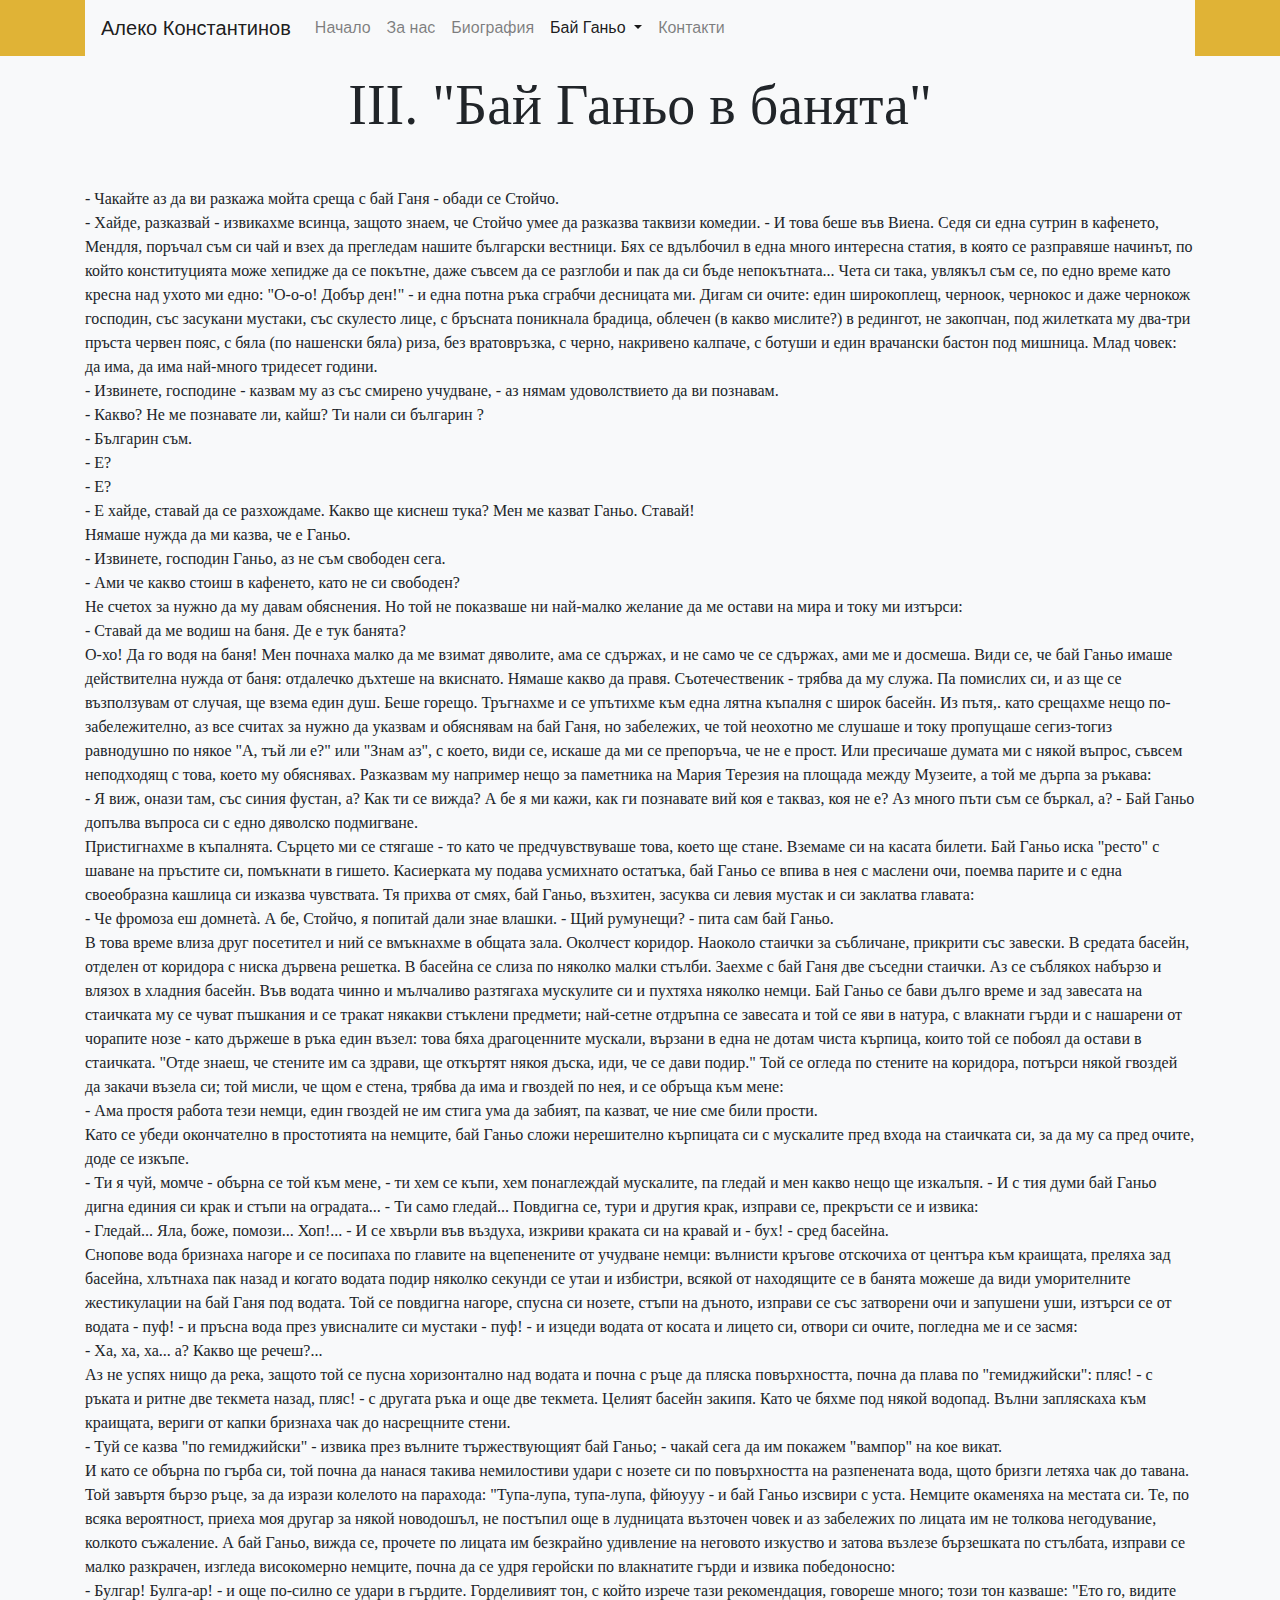
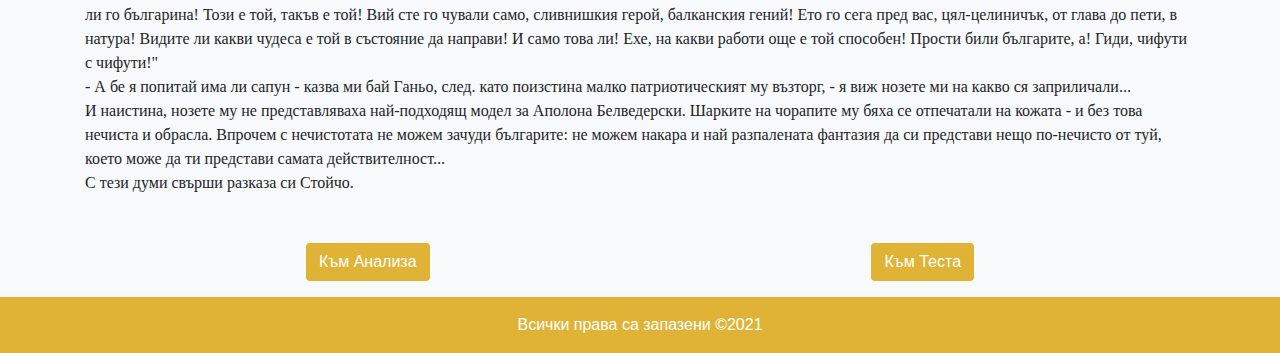
<file: lesson1.html>
<!DOCTYPE html>
<html lang="bg">

<head>

  <head>
    <meta charset="UTF-8">
    <meta http-equiv="X-UA-Compatible" content="IE=edge">
    <meta name="viewport" content="width=device-width, initial-scale=1.0">
    <title>Лит подготовка</title>
    <link rel="stylesheet" href="https://maxcdn.bootstrapcdn.com/bootstrap/4.5.2/css/bootstrap.min.css" />
    <script src="https://ajax.googleapis.com/ajax/libs/jquery/3.5.1/jquery.min.js"></script>
    <script src="https://cdnjs.cloudflare.com/ajax/libs/popper.js/1.16.0/umd/popper.min.js"></script>
    <script src="https://maxcdn.bootstrapcdn.com/bootstrap/4.5.2/js/bootstrap.min.js"></script>
    <link rel="stylesheet" href="css/style.css">
  </head>

<body>
  <header id=header>
    <div class="container">
      <nav class="navbar navbar-expand-lg navbar-light bg-light">
        <a class="navbar-brand" " href=" index.html">Алеко Константинов</a>
        <button class="navbar-toggler" type="button" data-toggle="collapse" data-target="#navbarSupportedContent"
          aria-controls="navbarSupportedContent" aria-expanded="false" aria-label="Toggle navigation">
          <span class="navbar-toggler-icon"></span>
        </button>

        <div class="collapse navbar-collapse" id="navbarSupportedContent">
          <ul class="navbar-nav mr-auto">
            <li class="nav-item">
              <a class="nav-link" href="index.html">Начало</a>
            </li>
            <li class="nav-item">
              <a class="nav-link" href="about.html">За нас</a>
            </li>
            <li class="nav-item">
              <a class="nav-link" href="biography.html">Биография <span class="sr-only">(current)</span></a>
            </li>
            <li class="nav-item dropdown active">
              <a class="nav-link dropdown-toggle" href="#" id="navbarDropdown" role="button" data-toggle="dropdown"
                aria-haspopup="true" aria-expanded="false">
                Бай Ганьо
              </a>
              <div class="dropdown-menu" aria-labelledby="navbarDropdown">
                <a class="dropdown-item" href="lesson1.html">в банята</a>
                <a class="dropdown-item" href="lesson2.html">у Иречека</a>
                <a class="dropdown-item" href="lesson3.html">прави избори</a>
              </div>
            </li>
            <li class="nav-item">
              <a class="nav-link" href="contact.html">Контакти</a>
            </li>
          </ul>
        </div>
      </nav>
    </div>
  </header>
  <main class="container">
    <h1 class="font text-center display-4 my-3">III. "Бай Ганьо в банята"</h1>
    <blockquote class="font display-5 my-5">
      - Чакайте аз да ви разкажа мойта среща с бай Ганя - обади се Стойчо.<br>

      - Хайде, разказвай - извикахме всинца, защото знаем, че Стойчо умее да разказва таквизи комедии.

      - И това беше във Виена. Седя си една сутрин в кафенето, Мендля, поръчал съм си чай и взех да прегледам нашите
      български вестници. Бях се вдълбочил в една много интересна статия, в която се разправяше начинът, по който
      конституцията може хепидже да се покътне, даже съвсем да се разглоби и пак да си бъде непокътната... Чета си така,
      увлякъл съм се, по едно време като кресна над ухото ми едно: "О-о-о! Добър ден!" - и една потна ръка сграбчи
      десницата ми. Дигам си очите: един широкоплещ, черноок, чернокос и даже чернокож господин, със засукани мустаки,
      със скулесто лице, с бръсната поникнала брадица, облечен (в какво мислите?) в редингот, не закопчан, под жилетката
      му два-три пръста червен пояс, с бяла (по нашенски бяла) риза, без вратовръзка, с черно, накривено калпаче, с
      ботуши и един врачански бастон под мишница. Млад човек: да има, да има най-много тридесет години.<br>

      - Извинете, господине - казвам му аз със смирено учудване, - аз нямам удоволствието да ви познавам.<br>

      - Какво? Не ме познавате ли, кайш? Ти нали си българин ?<br>

      - Българин съм.<br>

      - Е?<br>

      - Е?<br>

      - Е хайде, ставай да се разхождаме. Какво ще киснеш тука? Мен ме казват Ганьо. Ставай!<br>

      Нямаше нужда да ми казва, че е Ганьо.<br>

      - Извинете, господин Ганьо, аз не съм свободен сега.<br>

      - Ами че какво стоиш в кафенето, като не си свободен?<br>

      Не счетох за нужно да му давам обяснения. Но той не показваше ни най-малко желание да ме остави на мира и току ми
      изтърси:<br>

      - Ставай да ме водиш на баня. Де е тук банята?<br>

      О-хо! Да го водя на баня! Мен почнаха малко да ме взимат дяволите, ама се сдържах, и не само че се сдържах, ами ме
      и досмеша. Види се, че бай Ганьо имаше действителна нужда от баня: отдалечко дъхтеше на вкиснато. Нямаше какво да
      правя. Съотечественик - трябва да му служа. Па помислих си, и аз ще се възползувам от случая, ще взема един душ.
      Беше горещо. Тръгнахме и се упътихме към една лятна къпалня с широк басейн. Из пътя,. като срещахме нещо
      по-забележително, аз все считах за нужно да указвам и обяснявам на бай Ганя, но забележих, че той неохотно ме
      слушаше и току пропущаше сегиз-тогиз равнодушно по някое "А, тъй ли е?"­ или "Знам аз", с което, види се, искаше
      да ми се препоръча, че не е прост. Или пресичаше думата ми с някой въпрос, съвсем неподходящ с това, което му
      обяснявах. Разказвам му например нещо за паметника на Мария Терезия на площада между Музеите, а той ме дърпа за
      ръкава:<br>

      - Я виж, онази там, със синия фустан, а? Как ти се вижда? А бе я ми кажи, как ги познавате вий коя е такваз, коя
      не е? Аз много пъти съм се бъркал, а? - Бай Ганьо допълва въпроса си с едно дяволско подмигване.<br>

      Пристигнахме в къпалнята. Сърцето ми се стягаше - то като че предчувствуваше това, което ще стане. Вземаме си на
      касата билети. Бай Ганьо иска "ресто" с шаване на пръстите си, помъкнати в гишето. Касиерката му подава усмихнато
      остатъка, бай Ганьо се впива в нея с маслени очи, поемва парите и с една своеобразна кашлица си изказва чувствата.
      Тя прихва от смях, бай Ганьо, възхитен, засуква си левия мустак и си заклатва главата:<br>

      - Че фромоза еш домнетà. А бе, Стойчо, я попитай дали знае влашки. - Щий румунещи? - пита сам бай Ганьо.<br>

      В това време влиза друг посетител и ний се вмъкнахме в общата зала. Околчест коридор. Наоколо стаички за
      събличане, прикрити със завески. В средата басейн, отделен от коридора с ниска дървена решетка. В басейна се слиза
      по няколко малки стълби. Заехме с бай Ганя две съседни стаички. Аз се съблякох набързо и влязох в хладния басейн.
      Във водата чинно и мълчаливо разтягаха мускулите си и пухтяха няколко немци. Бай Ганьо се бави дълго време и зад
      завесата на стаичката му се чуват пъшкания и се тракат някакви стъклени предмети; най-сетне отдръпна се завесата и
      той се яви в натура, с влакнати гърди и с нашарени от чорапите нозе - като държеше в ръка един възел: това бяха
      драгоценните мускали, вързани в една не дотам чиста кърпица, които той се побоял да остави в стаичката. "Отде
      знаеш, че стените им са здрави, ще откъртят някоя дъска, иди, че се дави подир." Той се огледа по стените на
      коридора, потърси някой гвоздей да закачи възела си; той мисли, че щом е стена, трябва да има и гвоздей по нея, и
      се обръща към мене:<br>

      - Ама простя работа тези немци, един гвоздей не им стига ума да забият, па казват, че ние сме били прости.<br>

      Като се убеди окончателно в простотията на немците, бай Ганьо сложи нерешително кърпицата си с мускалите пред
      входа на стаичката си, за да му са пред очите, доде се изкъпе.<br>

      - Ти я чуй, момче - обърна се той към мене, - ти хем се къпи, хем понаглеждай мускалите, па гледай и мен какво
      нещо ще изкалъпя. - И с тия думи бай Ганьо дигна единия си крак и стъпи на оградата... - Ти само гледай...
      Повдигна се, тури и другия крак, изправи се, прекръсти се и извика:<br>

      - Гледай... Яла, боже, помози... Хоп!... - И се хвърли във въздуха, изкриви краката си на кравай и - бух! - сред
      басейна.<br>

      Снопове вода бризнаха нагоре и се посипаха по главите на вцепенените от учудване немци: вълнисти кръгове отскочиха
      от центъра към краищата, преляха зад басейна, хлътнаха пак назад и когато водата подир няколко секунди се утаи и
      избистри, всякой от находящите се в банята можеше да види уморителните жестикулации на бай Ганя под водата. Той се
      повдигна нагоре, спусна си нозете, стъпи на дъното, изправи се със затворени очи и запушени уши, изтърси се от
      водата - пуф! - и пръсна вода през увисналите си мустаки - пуф! - и изцеди водата от косата и лицето си, отвори си
      очите, погледна ме и се засмя:<br>

      - Ха, ха, ха... а? Какво ще речеш?...<br>

      Аз не успях нищо да река, защото той се пусна хоризонтално над водата и почна с ръце да пляска повърхността, почна
      да плава по "гемиджийски": пляс! - с ръката и ритне две текмета назад, пляс! - с другата ръка и още две текмета.
      Целият басейн закипя. Като че бяхме под някой водопад. Вълни запляскаха към краищата, вериги от капки бризнаха чак
      до насрещните стени.<br>

      - Туй се казва "по гемиджийски" - извика през вълните тържествующият бай Ганьо; - чакай сега да им покажем
      "вампор" на кое викат.<br>

      И като се обърна по гърба си, той почна да нанася такива немилостиви удари с нозете си по повърхността на
      разпенената вода, щото бризги летяха чак до тавана. Той завъртя бързо ръце, за да изрази колелото на парахода:
      "Тупа-лупа, тупа-лупа, фйюууу - и бай Ганьо изсвири с уста. Немците окаменяха на местата си. Те, по всяка
      вероятност, приеха моя другар за някой новодошъл, не постъпил още в лудницата възточен човек и аз забележих по
      лицата им не толкова негодувание, колкото съжаление. А бай Ганьо, вижда се, прочете по лицата им безкрайно
      удивление на неговото изкуство и затова възлезе бързешката по стълбата, изправи се малко разкрачен, изгледа
      високомерно немците, почна да се удря геройски по влакнатите гърди и извика победоносно:<br>

      - Булгар! Булга-ар! - и още по-силно се удари в гърдите. Горделивият тон, с който изрече тази рекомендация,
      говореше много; този тон казваше: "Ето го, видите ли го българина! Този е той, такъв е той! Вий сте го чували
      само, сливнишкия герой, балканския гений! Ето го сега пред вас, цял-целиничък, от глава до пети, в натура! Видите
      ли какви чудеса е той в състояние да направи! И само това ли! Ехе, на какви работи още е той способен! Прости били
      българите, а! Гиди, чифути с чифути!"<br>

      - А бе я попитай има ли сапун - казва ми бай Ганьо, след. като поизстина малко патриотическият му възторг, - я виж
      нозете ми на какво ся заприличали...<br>

      И наистина, нозете му не представляваха най-подходящ модел за Аполона Белведерски. Шарките на чорапите му бяха се
      отпечатали на кожата - и без това нечиста и обрасла. Впрочем с нечистотата не можем зачуди българите: не можем
      накара и най разпалената фантазия да си представи нещо по-нечисто от туй, което може да ти представи самата
      действителност...<br>

      С тези думи свърши разказа си Стойчо.</blockquote>
  </main>
  <section class="container">
    <div class="justify-content-around d-flex my-3 ">
      <a href="lesson1,1.html"><button class="btn bg-gorchica text-white">Към Анализа</button></a>
      <a href="test2.html"><button class="btn bg-gorchica text-white">Към Теста</button></a>
    </div>
  </section>
  <footer>
    <div class="bg-gorchica text-white text-center p-3">
      <h4>Всички права са запазени &copy;2021</h4>
    </div>
  </footer>
</body>

</html>
</file>
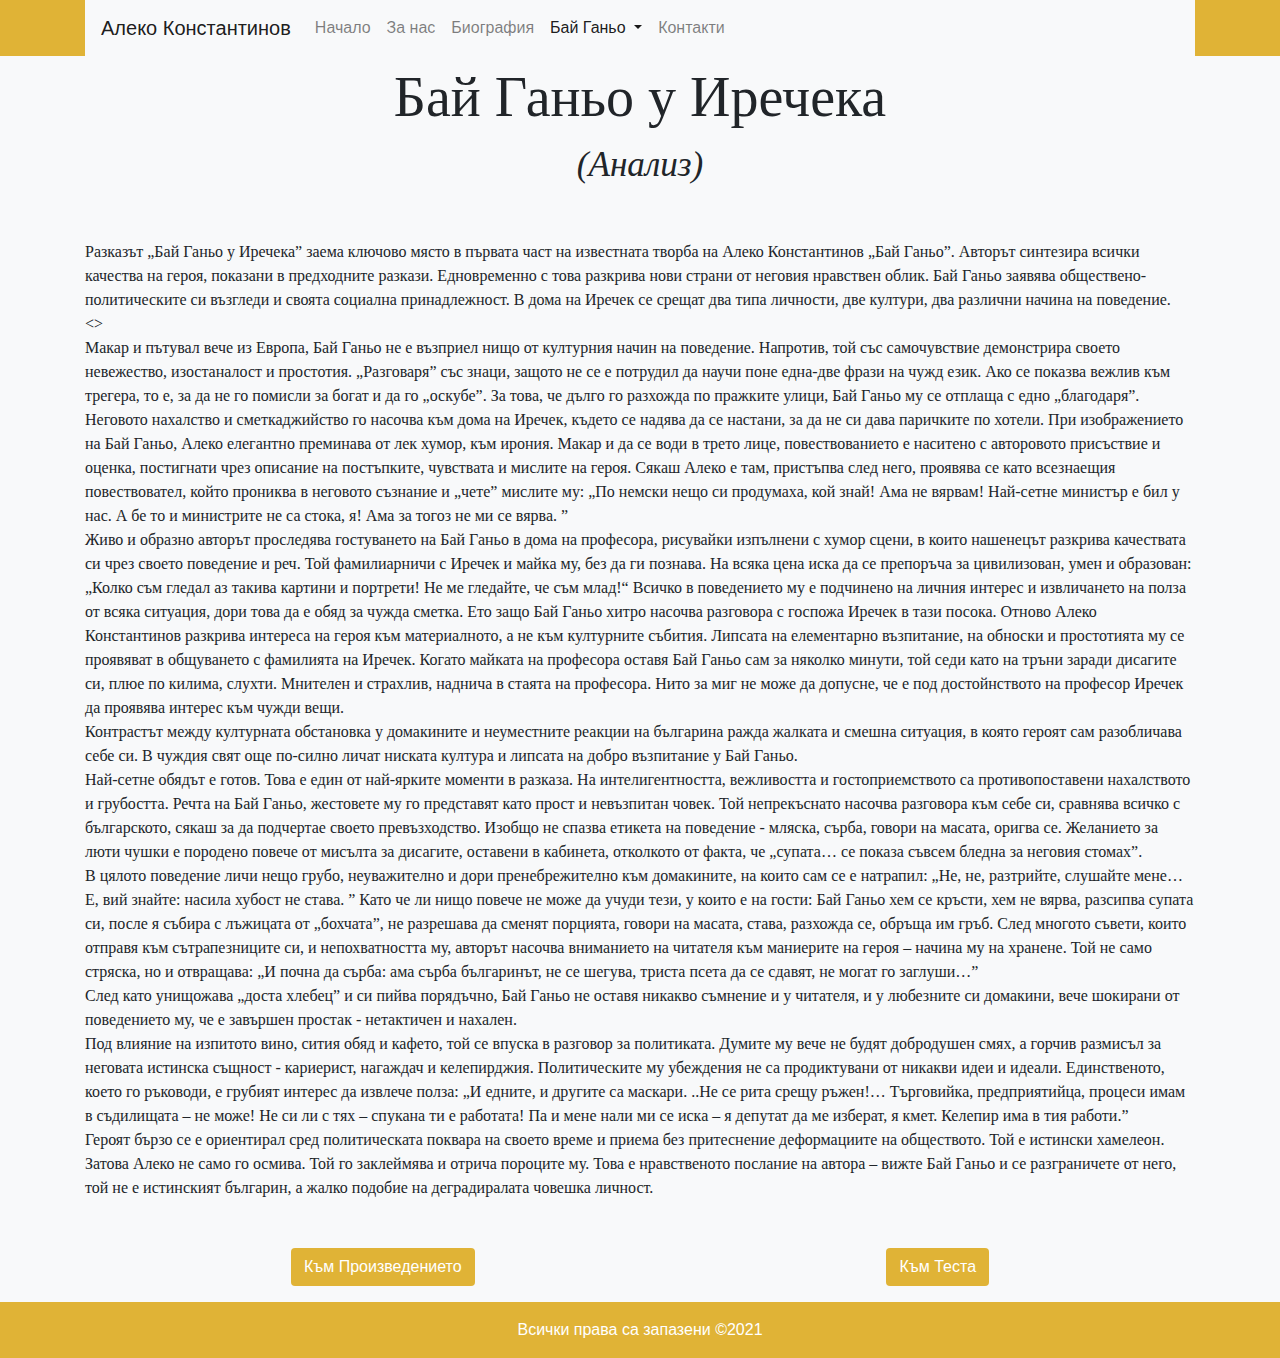
<file: lesson2,1.html>
<!DOCTYPE html>
<html lang="bg">

<head>

    <head>
        <meta charset="UTF-8">
        <meta http-equiv="X-UA-Compatible" content="IE=edge">
        <meta name="viewport" content="width=device-width, initial-scale=1.0">
        <title>Лит подготовка</title>
        <link rel="stylesheet" href="https://maxcdn.bootstrapcdn.com/bootstrap/4.5.2/css/bootstrap.min.css" />
        <script src="https://ajax.googleapis.com/ajax/libs/jquery/3.5.1/jquery.min.js"></script>
        <script src="https://cdnjs.cloudflare.com/ajax/libs/popper.js/1.16.0/umd/popper.min.js"></script>
        <script src="https://maxcdn.bootstrapcdn.com/bootstrap/4.5.2/js/bootstrap.min.js"></script>
        <link rel="stylesheet" href="css/style.css">
    </head>

<body>
    <header id=header>
        <div class="container">
            <nav class="navbar navbar-expand-lg navbar-light bg-light">
                <a class="navbar-brand" " href=" index.html">Алеко Константинов</a>
                <button class="navbar-toggler" type="button" data-toggle="collapse"
                    data-target="#navbarSupportedContent" aria-controls="navbarSupportedContent" aria-expanded="false"
                    aria-label="Toggle navigation">
                    <span class="navbar-toggler-icon"></span>
                </button>

                <div class="collapse navbar-collapse" id="navbarSupportedContent">
                    <ul class="navbar-nav mr-auto">
                        <li class="nav-item">
                            <a class="nav-link" href="index.html">Начало</a>
                        </li>
                        <li class="nav-item">
                            <a class="nav-link" href="about.html">За нас</a>
                        </li>
                        <li class="nav-item">
                            <a class="nav-link" href="biography.html">Биография <span
                                    class="sr-only">(current)</span></a>
                        </li>
                        <li class="nav-item dropdown">
                            <a class="nav-link dropdown-toggle active" href="#" id="navbarDropdown" role="button"
                                data-toggle="dropdown" aria-haspopup="true" aria-expanded="false">
                                Бай Ганьо
                            </a>
                            <div class="dropdown-menu" aria-labelledby="navbarDropdown">
                                <a class="dropdown-item" href="lesson1.html">в банята</a>
                                <a class="dropdown-item" href="lesson2.html">у Иречека</a>
                                <a class="dropdown-item" href="lesson3.html">прави избори</a>
                            </div>
                        </li>
                        <li class="nav-item">
                            <a class="nav-link" href="contact.html">Контакти</a>
                        </li>
                    </ul>
                </div>
            </nav>
        </div>
    </header>
    <main class="container">
        <h1 class="font text-center display-4 my-2">Бай Ганьо у Иречека</h1>
        <h2 class="subtitle font text-center ">(Анализ)</h2>
        <blockquote class="font display-5 my-5">
            <p>Разказът „Бай Ганьо у Иречека” заема ключово място в първата част на известната творба
                на Алеко Константинов „Бай Ганьо”. Авторът синтезира всички качества на героя, показани в предходните
                разкази. Едновременно с това разкрива нови страни от неговия нравствен облик. Бай Ганьо заявява
                обществено-политическите си възгледи и своята социална принадлежност. В дома на Иречек се срещат два
                типа личности, две култури, два различни начина на поведение.</p><>
            <p>Макар и пътувал вече из Европа, Бай Ганьо не е възприел нищо от културния начин на поведение. Напротив,
                той със самочувствие демонстрира своето невежество, изостаналост и простотия. „Разговаря” със знаци,
                защото не се е потрудил да научи поне една-две фрази на чужд език. Ако се показва вежлив към трегера, то
                е, за да не го помисли за богат и да го „оскубе”. За това, че дълго го разхожда по пражките улици, Бай
                Ганьо му се отплаща с едно „благодаря”. Неговото нахалство и сметкаджийство го насочва към дома на
                Иречек, където се надява да се настани, за да не си дава паричките по хотели. При изображението на Бай
                Ганьо, Алеко елегантно преминава от лек хумор, към ирония. Макар и да се води в трето лице,
                повествованието е наситено с авторовото присъствие и оценка, постигнати чрез описание на постъпките,
                чувствата и мислите на героя. Сякаш Алеко е там, пристъпва след него, проявява се като всезнаещия
                повествовател, който прониква в неговото съзнание и „чете” мислите му: „По немски нещо си продумаха, кой
                знай! Ама не вярвам! Най-сетне министър е бил у нас. А бе то и министрите не са стока, я! Ама за тогоз
                не ми се вярва. ”</p>
            <p>Живо и образно авторът проследява гостуването на Бай Ганьо в дома на професора, рисувайки изпълнени с
                хумор сцени, в които нашенецът разкрива качествата си чрез своето поведение и реч. Той фамилиарничи с
                Иречек и майка му, без да ги познава. На всяка цена иска да се препоръча за цивилизован, умен и
                образован: „Колко съм гледал аз такива картини и портрети! Не ме гледайте, че съм млад!“ Всичко в
                поведението му е подчинено на личния интерес и извличането на полза от всяка ситуация, дори това да е
                обяд за чужда сметка. Ето защо Бай Ганьо хитро насочва разговора с госпожа Иречек в тази посока. Отново
                Алеко Константинов разкрива интереса на героя към материалното, а не към културните събития. Липсата на
                елементарно възпитание, на обноски и простотията му се проявяват в общуването с фамилията на Иречек.
                Когато майката на професора оставя Бай Ганьо сам за няколко минути, той седи като на тръни заради
                дисагите си, плюе по килима, слухти. Мнителен и страхлив, наднича в стаята на професора. Нито за миг не
                може да допусне, че е под достойнството на професор Иречек да проявява интерес към чужди вещи.</p>
            <p>Контрастът между културната обстановка у домакините и неуместните реакции на българина ражда жалката и
                смешна ситуация, в която героят сам разобличава себе си. В чуждия свят още по-силно личат ниската
                култура и липсата на добро възпитание у Бай Ганьо.</p>
            <p>Най-сетне обядът е готов. Това е един от най-ярките моменти в разказа. На интелигентността, вежливостта и
                гостоприемството са противопоставени нахалството и грубостта. Речта на Бай Ганьо, жестовете му го
                представят като прост и невъзпитан човек. Той непрекъснато насочва разговора към себе си, сравнява
                всичко с българското, сякаш за да подчертае своето превъзходство. Изобщо не спазва етикета на поведение
                - мляска, сърба, говори на масата, оригва се. Желанието за люти чушки е породено повече от мисълта за
                дисагите, оставени в кабинета, отколкото от факта, че „супата… се показа съвсем бледна за неговия
                стомах”.</p>
            <p>В цялото поведение личи нещо грубо, неуважително и дори пренебрежително към домакините, на които сам се е
                натрапил: „Не, не, разтрийте, слушайте мене… Е, вий знайте: насила хубост не става. ” Като че ли нищо
                повече не може да учуди тези, у които е на гости: Бай Ганьо хем се кръсти, хем не вярва, разсипва супата
                си, после я събира с лъжицата от „бохчата”, не разрешава да сменят порцията, говори на масата, става,
                разхожда се, обръща им гръб. След многото съвети, които отправя към сътрапезниците си, и непохватността
                му, авторът насочва вниманието на читателя към маниерите на героя – начина му на хранене. Той не само
                стряска, но и отвращава: „И почна да сърба: ама сърба българинът, не се шегува, триста псета да се
                сдавят, не могат го заглуши…”</p>
            <p>След като унищожава „доста хлебец” и си пийва порядъчно, Бай Ганьо не оставя никакво съмнение и у
                читателя, и у любезните си домакини, вече шокирани от поведението му, че е завършен простак - нетактичен
                и нахален.</p>
            <p>Под влияние на изпитото вино, сития обяд и кафето, той се впуска в разговор за политиката. Думите му вече
                не будят добродушен смях, а горчив размисъл за неговата истинска същност - кариерист, нагаждач и
                келепирджия. Политическите му убеждения не са продиктувани от никакви идеи и идеали. Единственото, което
                го ръководи, е грубият интерес да извлече полза: „И едните, и другите са маскари. ..Не се рита срещу
                ръжен!… Търговийка, предприятийца, процеси имам в съдилищата – не може! Не си ли с тях – спукана ти е
                работата! Па и мене нали ми се иска – я депутат да ме изберат, я кмет. Келепир има в тия работи.”</p>
            <p>Героят бързо се е ориентирал сред политическата поквара на своето време и приема без притеснение
                деформациите на обществото. Той е истински хамелеон. Затова Алеко не само го осмива. Той го заклеймява и
                отрича пороците му. Това е нравственото послание на автора – вижте Бай Ганьо и се разграничете от него,
                той не е истинският българин, а жалко подобие на деградиралата човешка личност.</p>
        </blockquote>
    </main>
    <section class="container">
        <div class="justify-content-around d-flex my-3 ">
          <a href="lesson2.html"><button class="btn bg-gorchica text-white">Към Произведението</button></a>
          <a href="test1.html"><button class="btn bg-gorchica text-white">Към Теста</button></a>
        </div>
      </section>
    <footer>
        <div class="bg-gorchica text-white text-center p-3">
            <h4>Всички права са запазени &copy;2021</h4>
        </div>
    </footer>
</body>

</html>
</file>
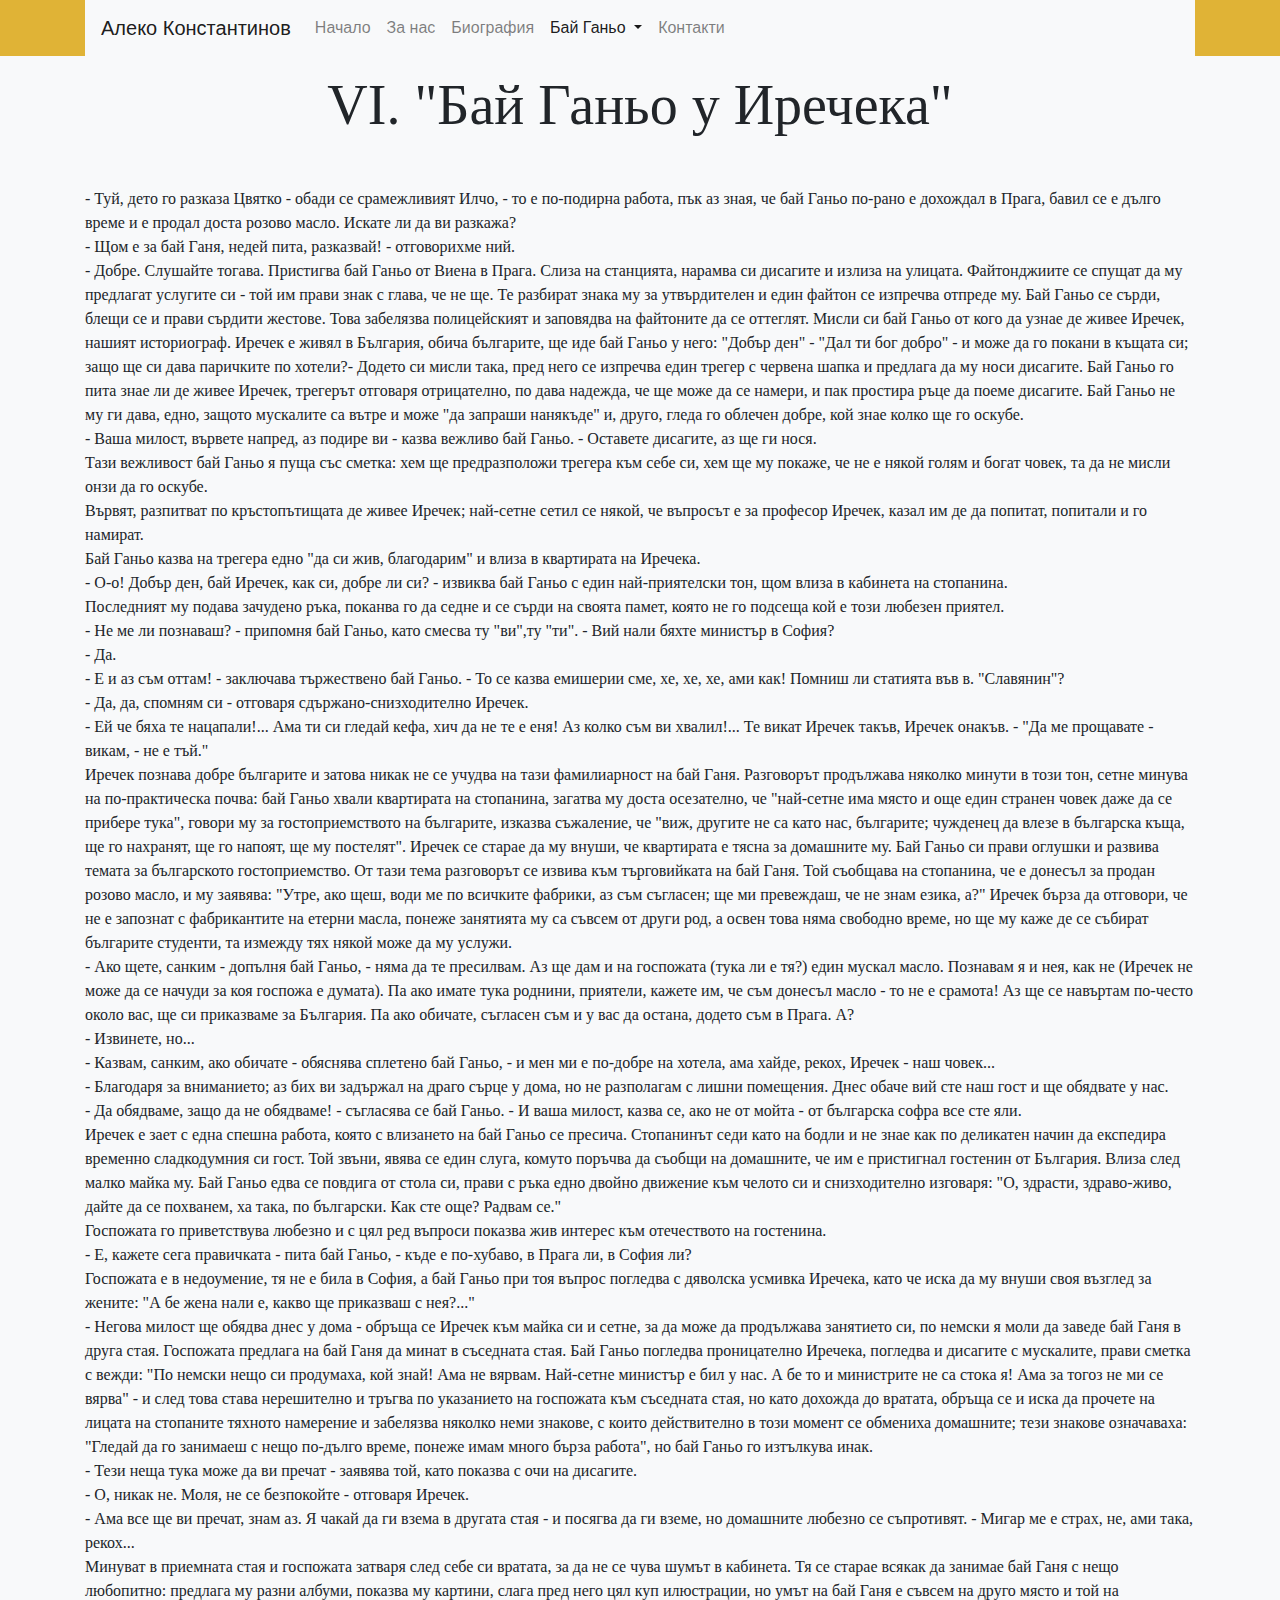
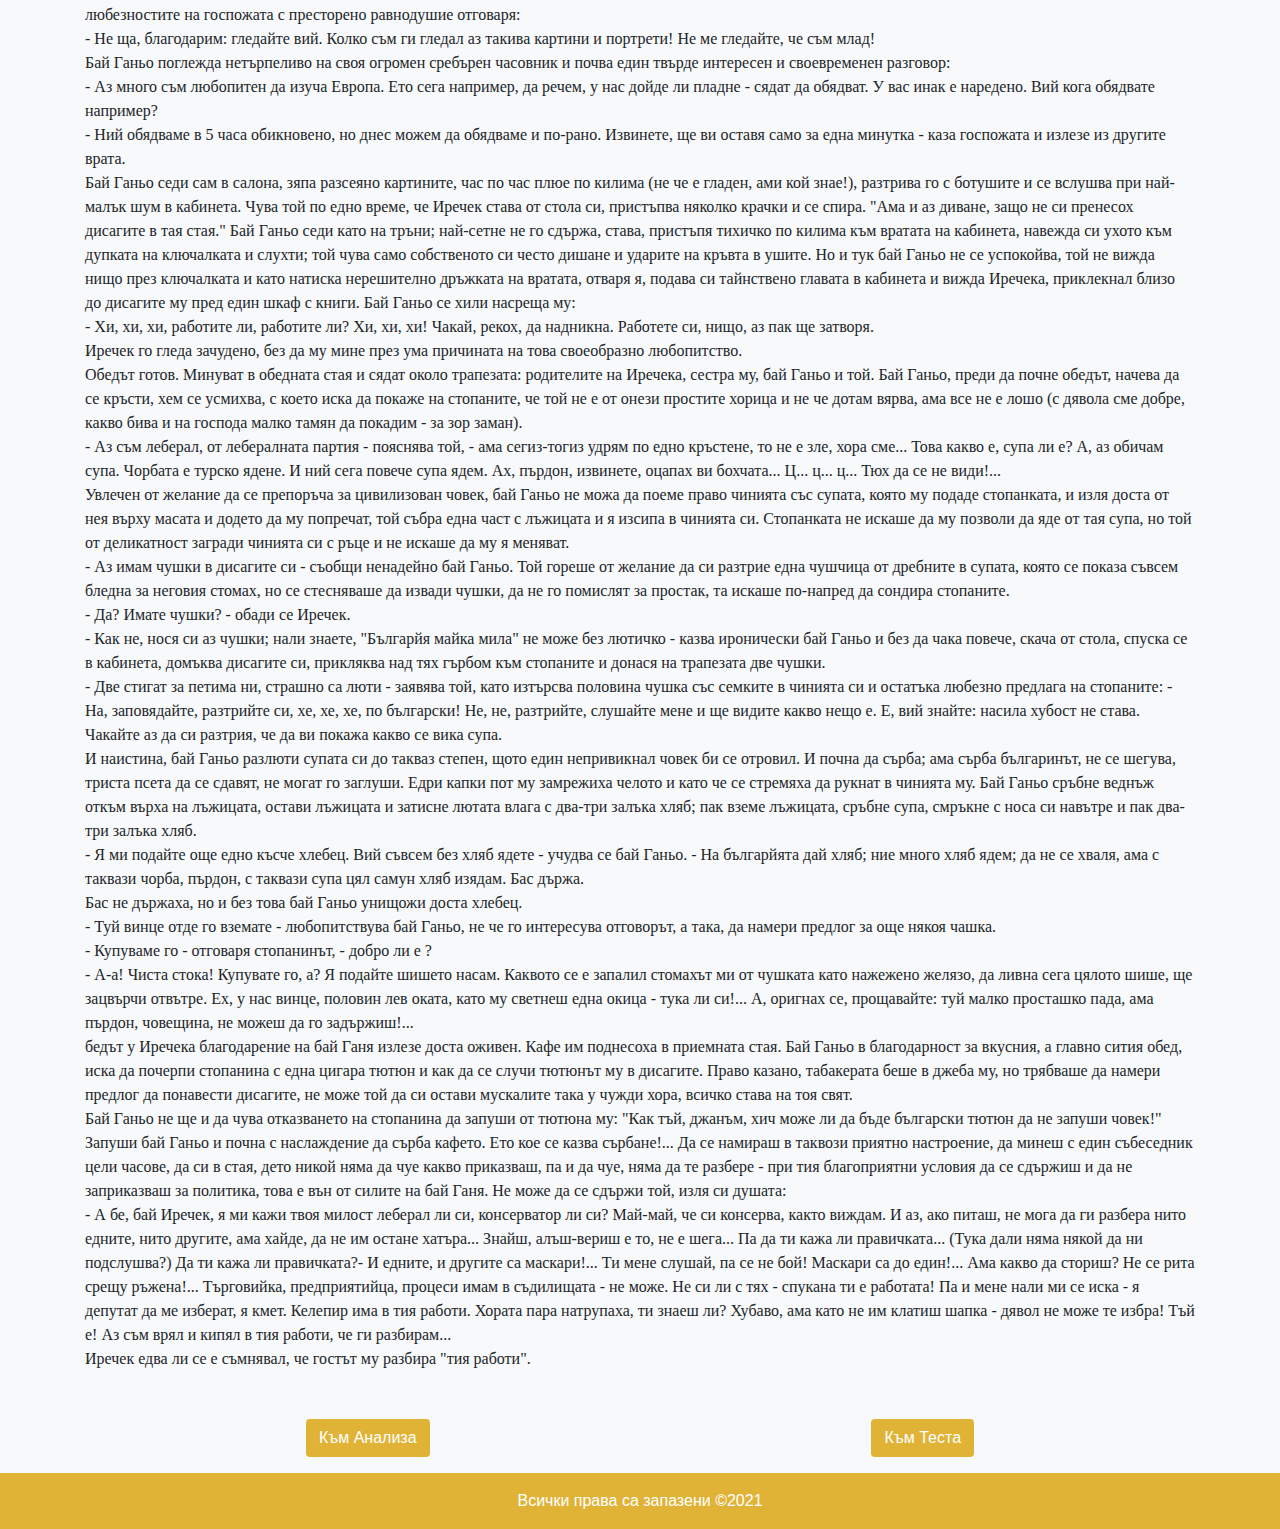
<file: lesson2.html>
<!DOCTYPE html>
<html lang="bg">

<head>

  <head>
    <meta charset="UTF-8">
    <meta http-equiv="X-UA-Compatible" content="IE=edge">
    <meta name="viewport" content="width=device-width, initial-scale=1.0">
    <title>Лит подготовка</title>
    <link rel="stylesheet" href="https://maxcdn.bootstrapcdn.com/bootstrap/4.5.2/css/bootstrap.min.css" />
    <script src="https://ajax.googleapis.com/ajax/libs/jquery/3.5.1/jquery.min.js"></script>
    <script src="https://cdnjs.cloudflare.com/ajax/libs/popper.js/1.16.0/umd/popper.min.js"></script>
    <script src="https://maxcdn.bootstrapcdn.com/bootstrap/4.5.2/js/bootstrap.min.js"></script>
    <link rel="stylesheet" href="css/style.css">
  </head>

<body>
  <header id=header>
    <div class="container">
      <nav class="navbar navbar-expand-lg navbar-light bg-light">
        <a class="navbar-brand" " href=" index.html">Алеко Константинов</a>
        <button class="navbar-toggler" type="button" data-toggle="collapse" data-target="#navbarSupportedContent"
          aria-controls="navbarSupportedContent" aria-expanded="false" aria-label="Toggle navigation">
          <span class="navbar-toggler-icon"></span>
        </button>

        <div class="collapse navbar-collapse" id="navbarSupportedContent">
          <ul class="navbar-nav mr-auto">
            <li class="nav-item">
              <a class="nav-link" href="index.html">Начало</a>
            </li>
            <li class="nav-item">
              <a class="nav-link" href="about.html">За нас</a>
            </li>
            <li class="nav-item">
              <a class="nav-link" href="biography.html">Биография <span class="sr-only">(current)</span></a>
            </li>
            <li class="nav-item dropdown">
              <a class="nav-link dropdown-toggle active" href="#" id="navbarDropdown" role="button"
                data-toggle="dropdown" aria-haspopup="true" aria-expanded="false">
                Бай Ганьо
              </a>
              <div class="dropdown-menu" aria-labelledby="navbarDropdown">
                <a class="dropdown-item" href="lesson1.html">в банята</a>
                <a class="dropdown-item" href="lesson2.html">у Иречека</a>
                <a class="dropdown-item" href="lesson3.html">прави избори</a>
              </div>
            </li>
            <li class="nav-item">
              <a class="nav-link" href="contact.html">Контакти</a>
            </li>
          </ul>
        </div>
      </nav>
    </div>
  </header>
  <main class="container">
    <h1 class="font text-center display-4 my-3">VI. "Бай Ганьо у Иречека"</h1>
    <blockquote class="font display-5 my-5">
      - Туй, дето го разказа Цвятко - обади се срамежливият Илчо, - то е по-подирна работа, пък аз зная, че бай Ганьо
      по-рано е дохождал в Прага, бавил се е дълго време и е продал доста розово масло. Искате ли да ви разкажа?<br>

      - Щом е за бай Ганя, недей пита, разказвай! - отговорихме ний.<br>

      - Добре. Слушайте тогава. Пристигва бай Ганьо от Виена в Прага. Слиза на станцията, нарамва си дисагите и излиза
      на улицата. Файтонджиите се спущат да му предлагат услугите си - той им прави знак с глава, че не ще. Те разбират
      знака му за утвърдителен и един файтон се изпречва отпреде му. Бай Ганьо се сърди, блещи се и прави сърдити
      жестове. Това забелязва полицейският и заповядва на файтоните да се оттеглят. Мисли си бай Ганьо от кого да узнае
      де живее Иречек, нашият историограф. Иречек е живял в България, обича българите, ще иде бай Ганьо у него: "Добър
      ден" - "Дал ти бог добро" - и може да го покани в къщата си; защо ще си дава паричките по хотели?- Додето си мисли
      така, пред него се изпречва един трегер с червена шапка и предлага да му носи дисагите. Бай Ганьо го пита знае ли
      де живее Иречек, трегерът отговаря отрицателно, по дава надежда, че ще може да се намери, и пак простира ръце да
      поeме дисагите. Бай Ганьо не му ги дава, едно, защото мускалите са вътре и може "да запраши нанякъде" и, друго,
      гледа го облечен добре, кой знае колко ще го оскубе.<br>

      - Ваша милост, вървете напред, аз подире ви - казва вежливо бай Ганьо. - Оставете дисагите, аз ще ги нося.<br>

      Тази вежливост бай Ганьо я пуща със сметка: хем ще предразположи трегера към себе си, хем ще му покаже, че не е
      някой голям и богат човек, та да не мисли онзи да го оскубе.<br>

      Вървят, разпитват по кръстопътищата де живее Иречек; най-сетне сетил се някой, че въпросът е за професор Иречек,
      казал им де да попитат, попитали и го намират.<br>

      Бай Ганьо казва на трегера едно "да си жив, благодарим" и влиза в квартирата на Иречека.<br>

      - О-о! Добър ден, бай Иречек, как си, добре ли си? - извиква бай Ганьо с един най-приятелски тон, щом влиза в
      кабинета на стопанина.<br>

      Последният му подава зачудено ръка, поканва го да седне и се сърди на своята памет, която не го подсеща кой е този
      любезен приятел.<br>

      - Не ме ли познаваш? - припомня бай Ганьо, като смесва ту "ви",ту "ти". - Вий нали бяхте министър в София?<br>

      - Да.<br>

      - Е и аз съм оттам! - заключава тържествено бай Ганьо. - То се казва емишерии сме, хе, хе, хе, ами как! Помниш ли
      статията във в. "Славянин"?<br>

      - Да, да, спомням си - отговаря сдържано-снизходително Иречек.<br>

      - Ей че бяха те нацапали!... Ама ти си гледай кефа, хич да не те е еня! Аз колко съм ви хвалил!... Те викат Иречек
      такъв, Иречек онакъв. - "Да ме прощавате - викам, - не е тъй."<br>

      Иречек познава добре българите и затова никак не се учудва на тази фамилиарност на бай Ганя. Разговорът продължава
      няколко минути в този тон, сетне минува на по-практическа почва: бай Ганьо хвали квартирата на стопанина, загатва
      му доста осезателно, че "най-сетне има място и още един странен човек даже да се прибере тука", говори му за
      гостоприемството на българите, изказва съжаление, че "виж, другите не са като нас, българите; чужденец да влезе в
      българска къща, ще го нахранят, ще го напоят, ще му постелят". Иречек се старае да му внуши, че квартирата е тясна
      за домашните му. Бай Ганьо си прави оглушки и развива темата за българското гостоприемство. От тази тема
      разговорът се извива към търговийката на бай Ганя. Той съобщава на стопанина, че е донесъл за продан розово масло,
      и му заявява: "Утре, ако щеш, води ме по всичките фабрики, аз съм съгласен; ще ми превеждаш, че не знам езика, а?"
      Иречек бърза да отговори, че не е запознат с фабрикантите на етерни масла, понеже занятията му са съвсем от други
      род, а освен това няма свободно време, но ще му каже де се събират българите студенти, та измежду тях някой може
      да му услужи.<br>

      - Ако щете, санким - допълня бай Ганьо, - няма да те пресилвам. Аз ще дам и на госпожата (тука ли е тя?) един
      мускал масло. Познавам я и нея, как не (Иречек не може да се начуди за коя госпожа е думата). Па ако имате тука
      роднини, приятели, кажете им, че съм донесъл масло - то не е срамота! Аз ще се навъртам по-често около вас, ще си
      приказваме за България. Па ако обичате, съгласен съм и у вас да остана, додето съм в Прага. А?<br>

      - Извинете, но...<br>

      - Казвам, санким, ако обичате - обяснява сплетено бай Ганьо, - и мен ми е по-добре на хотела, ама хайде, рекох,
      Иречек - наш човек...<br>

      - Благодаря за вниманието; аз бих ви задържал на драго сърце у дома, но не разполагам с лишни помещения. Днес
      обаче вий сте наш гост и ще обядвате у нас.<br>

      - Да обядваме, защо да не обядваме! - съгласява се бай Ганьо. - И ваша милост, казва се, ако не от мойта - от
      българска софра все сте яли.<br>

      Иречек е зает с една спешна работа, която с влизането на бай Ганьо се пресича. Стопанинът седи като на бодли и не
      знае как по деликатен начин да експедира временно сладкодумния си гост. Той звъни, явява се един слуга, комуто
      поръчва да съобщи на домашните, че им е пристигнал гостенин от България. Влиза след малко майка му. Бай Ганьо едва
      се повдига от стола си, прави с ръка едно двойно движение към челото си и снизходително изговаря: "О, здрасти,
      здраво-живо, дайте да се похванем, ха така, по български. Как сте още? Радвам се."<br>

      Госпожата го приветствува любезно и с цял ред въпроси показва жив интерес към отечеството на гостенина.<br>

      - Е, кажете сега правичката - пита бай Ганьо, - къде е по-хубаво, в Прага ли, в София ли?<br>

      Госпожата е в недоумение, тя не е била в София, а бай Ганьо при тоя въпрос погледва с дяволска усмивка Иречека,
      като че иска да му внуши своя възглед за жените: "А бе жена нали е, какво ще приказваш с нея?..."<br>

      - Негова милост ще обядва днес у дома - обръща се Иречек към майка си и сетне, за да може да продължава занятието
      си, по немски я моли да заведе бай Ганя в друга стая. Госпожата предлага на бай Ганя да минат в съседната стая.
      Бай Ганьо погледва проницателно Иречека, погледва и дисагите с мускалите, прави сметка с вежди: "По немски нещо си
      продумаха, кой знай! Ама не вярвам. Най-сетне министър е бил у нас. А бе то и министрите не са стока я! Ама за
      тогоз не ми се вярва" - и след това става нерешително и тръгва по указанието на госпожата към съседната стая, но
      като дохожда до вратата, обръща се и иска да прочете на лицата на стопаните тяхното намерение и забелязва няколко
      неми знакове, с които действително в този момент се обмениха домашните; тези знакове означаваха: "Гледай да го
      занимаеш с нещо по-дълго време, понеже имам много бърза работа", но бай Ганьо го изтълкува инак.<br>

      - Тези неща тука може да ви пречат - заявява той, като показва с очи на дисагите.<br>

      - О, никак не. Моля, не се безпокойте - отговаря Иречек.<br>

      - Ама все ще ви пречат, знам аз. Я чакай да ги взема в другата стая - и посягва да ги вземе, но домашните любезно
      се съпротивят. - Мигар ме е страх, не, ами така, рекох...<br>

      Минуват в приемната стая и госпожата затваря след себе си вратата, за да не се чува шумът в кабинета. Тя се старае
      всякак да занимае бай Ганя с нещо любопитно: предлага му разни албуми, показва му картини, слага пред него цял куп
      илюстрации, но умът на бай Ганя е съвсем на друго място и той на любезностите на госпожата с престорено равнодушие
      отговаря:<br>

      - Не ща, благодарим: гледайте вий. Колко съм ги гледал аз такива картини и портрети! Не ме гледайте, че съм млад!<br>

      Бай Ганьо поглежда нетърпеливо на своя огромен сребърен часовник и почва един твърде интересен и своевременен
      разговор:<br>

      - Аз много съм любопитен да изуча Европа. Ето сега например, да речем, у нас дойде ли пладне - сядат да обядват. У
      вас инак е наредено. Вий кога обядвате например?<br>

      - Ний обядваме в 5 часа обикновено, но днес можем да обядваме и по-рано. Извинете, ще ви оставя само за една
      минутка - каза госпожата и излезе из другите врата.<br>

      Бай Ганьо седи сам в салона, зяпа разсеяно картините, час по час плюе по килима (не че е гладен, ами кой знае!),
      разтрива го с ботушите и се вслушва при най-малък шум в кабинета. Чува той по едно време, че Иречек става от стола
      си, пристъпва няколко крачки и се спира. "Ама и аз диване, защо не си пренесох дисагите в тая стая." Бай Ганьо
      седи като на тръни; най-сетне не го сдържа, става, пристъпя тихичко по килима към вратата на кабинета, навежда си
      ухото към дупката на ключалката и слухти; той чува само собственото си често дишане и ударите на кръвта в ушите.
      Но и тук бай Ганьо не се успокойва, той не вижда нищо през ключалката и като натиска нерешително дръжката на
      вратата, отваря я, подава си тайнствено главата в кабинета и вижда Иречека, приклекнал близо до дисагите му пред
      един шкаф с книги. Бай Ганьо се хили насреща му:<br>

      - Хи, хи, хи, работите ли, работите ли? Хи, хи, хи! Чакай, рекох, да надникна. Работете си, нищо, аз пак ще
      затворя.<br>

      Иречек го гледа зачудено, без да му мине през ума причината на това своеобразно любопитство.<br>

      Обедът готов. Минуват в обедната стая и сядат около трапезата: родителите на Иречека, сестра му, бай Ганьо и той.
      Бай Ганьо, преди да почне обедът, начева да се кръсти, хем се усмихва, с което иска да покаже на стопаните, че той
      не е от онези простите хорица и не че дотам вярва, ама все не е лошо (с дявола сме добре, какво бива и на господа
      малко тамян да покадим - за зор заман).<br>

      - Аз съм леберал, от лебералната партия - пояснява той, - ама сегиз-тогиз удрям по едно кръстене, то не е зле,
      хора сме... Това какво е, супа ли е? А, аз обичам супа. Чорбата е турско ядене. И ний сега повече супа ядем. Ах,
      пърдон, извинете, оцапах ви бохчата... Ц... ц... ц... Тюх да се не види!...<br>

      Увлечен от желание да се препоръча за цивилизован човек, бай Ганьо не можа да поеме право чинията със супата,
      която му подаде стопанката, и изля доста от нея върху масата и додето да му попречат, той събра една част с
      лъжицата и я изсипа в чинията си. Стопанката не искаше да му позволи да яде от тая супа, но той от деликатност
      загради чинията си с ръце и не искаше да му я меняват.<br>

      - Аз имам чушки в дисагите си - съобщи ненадейно бай Ганьо. Той гореше от желание да си разтрие една чушчица от
      дребните в супата, която се показа съвсем бледна за неговия стомах, но се стесняваше да извади чушки, да не го
      помислят за простак, та искаше по-напред да сондира стопаните.<br>

      - Да? Имате чушки? - обади се Иречек.<br>

      - Как не, нося си аз чушки; нали знаете, "Българйя майка мила" не може без лютичко - казва иронически бай Ганьо и
      без да чака повече, скача от стола, спуска се в кабинета, домъква дисагите си, прикляква над тях гърбом към
      стопаните и донася на трапезата две чушки.<br>

      - Две стигат за петима ни, страшно са люти - заявява той, като изтърсва половина чушка със семките в чинията си и
      остатъка любезно предлага на стопаните: - На, заповядайте, разтрийте си, хе, хе, хе, по български! Не, не,
      разтрийте, слушайте мене и ще видите какво нещо е. Е, вий знайте: насила хубост не става. Чакайте аз да си
      разтрия, че да ви покажа какво се вика супа.<br>

      И наистина, бай Ганьо разлюти супата си до такваз степен, щото един непривикнал човек би се отровил. И почна да
      сърба; ама сърба българинът, не се шегува, триста псета да се сдавят, не могат го заглуши. Едри капки пот му
      замрежиха челото и като че се стремяха да рукнат в чинията му. Бай Ганьо сръбне веднъж откъм върха на лъжицата,
      остави лъжицата и затисне лютата влага с два-три залъка хляб; пак вземе лъжицата, сръбне супа, смръкне с носа си
      навътре и пак два-три залъка хляб.<br>

      - Я ми подайте още едно късче хлебец. Вий съвсем без хляб ядете - учудва се бай Ганьо. - На българйята дай хляб;
      ние много хляб ядем; да не се хваля, ама с таквази чорба, пърдон, с таквази супа цял самун хляб изядам. Бас държа.<br>

      Бас не държаха, но и без това бай Ганьо унищожи доста хлебец.<br>

      - Туй винце отде го вземате - любопитствува бай Ганьо, не че го интересува отговорът, а така, да намери предлог за
      още някоя чашка.<br>

      - Купуваме го - отговаря стопанинът, - добро ли е ?<br>

      - А-а! Чиста стока! Купувате го, а? Я подайте шишето насам. Каквото се е запалил стомахът ми от чушката като
      нажежено желязо, да ливна сега цялото шише, ще зацвърчи отвътре. Ех, у нас винце, половин лев оката, като му
      светнеш една окица - тука ли си!... А, оригнах се, прощавайте: туй малко просташко пада, ама пърдон, човещина, не
      можеш да го задържиш!...<br>

      бедът у Иречека благодарение на бай Ганя излезе доста оживен. Кафе им поднесоха в приемната стая. Бай Ганьо в
      благодарност за вкусния, а главно сития обед, иска да почерпи стопанина с една цигара тютюн и как да се случи
      тютюнът му в дисагите. Право казано, табакерата беше в джеба му, но трябваше да намери предлог да понавести
      дисагите, не може той да си остави мускалите така у чужди хора, всичко става на тоя свят.<br>

      Бай Ганьо не ще и да чува отказването на стопанина да запуши от тютюна му: "Как тъй, джанъм, хич може ли да бъде
      български тютюн да не запуши човек!"<br>

      Запуши бай Ганьо и почна с наслаждение да сърба кафето. Ето кое се казва сърбане!... Да се намираш в таквози
      приятно настроение, да минеш с един събеседник цели часове, да си в стая, дето никой няма да чуе какво приказваш,
      па и да чуе, няма да те разбере - при тия благоприятни условия да се сдържиш и да не заприказваш за политика, това
      е вън от силите на бай Ганя. Не може да се сдържи той, изля си душата:<br>

      - А бе, бай Иречек, я ми кажи твоя милост леберал ли си, консерватор ли си? Май-май, че си консерва, както виждам.
      И аз, ако питаш, не мога да ги разбера нито едните, нито другите, ама хайде, да не им остане хатъра... Знайш,
      алъш-вериш е то, не е шега... Па да ти кажа ли правичката... (Тука дали няма някой да ни подслушва?) Да ти кажа ли
      правичката?- И едните, и другите са маскари!... Ти мене слушай, па се не бой! Маскари са до един!... Ама какво да
      сториш? Не се рита срещу ръжена!... Търговийка, предприятийца, процеси имам в съдилищата - не може. Не си ли с тях
      - спукана ти е работата! Па и мене нали ми се иска - я депутат да ме изберат, я кмет. Келепир има в тия работи.
      Хората пара натрупаха, ти знаеш ли? Хубаво, ама като не им клатиш шапка - дявол не може те избра! Тъй е! Аз съм
      врял и кипял в тия работи, че ги разбирам...<br>

      Иречек едва ли се е съмнявал, че гостът му разбира "тия работи".<br>
    </blockquote>
  </main>
  <section class="container">
    <div class="justify-content-around d-flex my-3 ">
      <a href="lesson2,1.html"><button class="btn bg-gorchica text-white">Към Анализа</button></a>
      <a href="test1.html"><button class="btn bg-gorchica text-white">Към Теста</button></a>
    </div>
  </section>
  <footer>
    <div class="bg-gorchica text-white text-center p-3">
      <h4>Всички права са запазени &copy;2021</h4>
    </div>
  </footer>
</body>

</html>
</file>
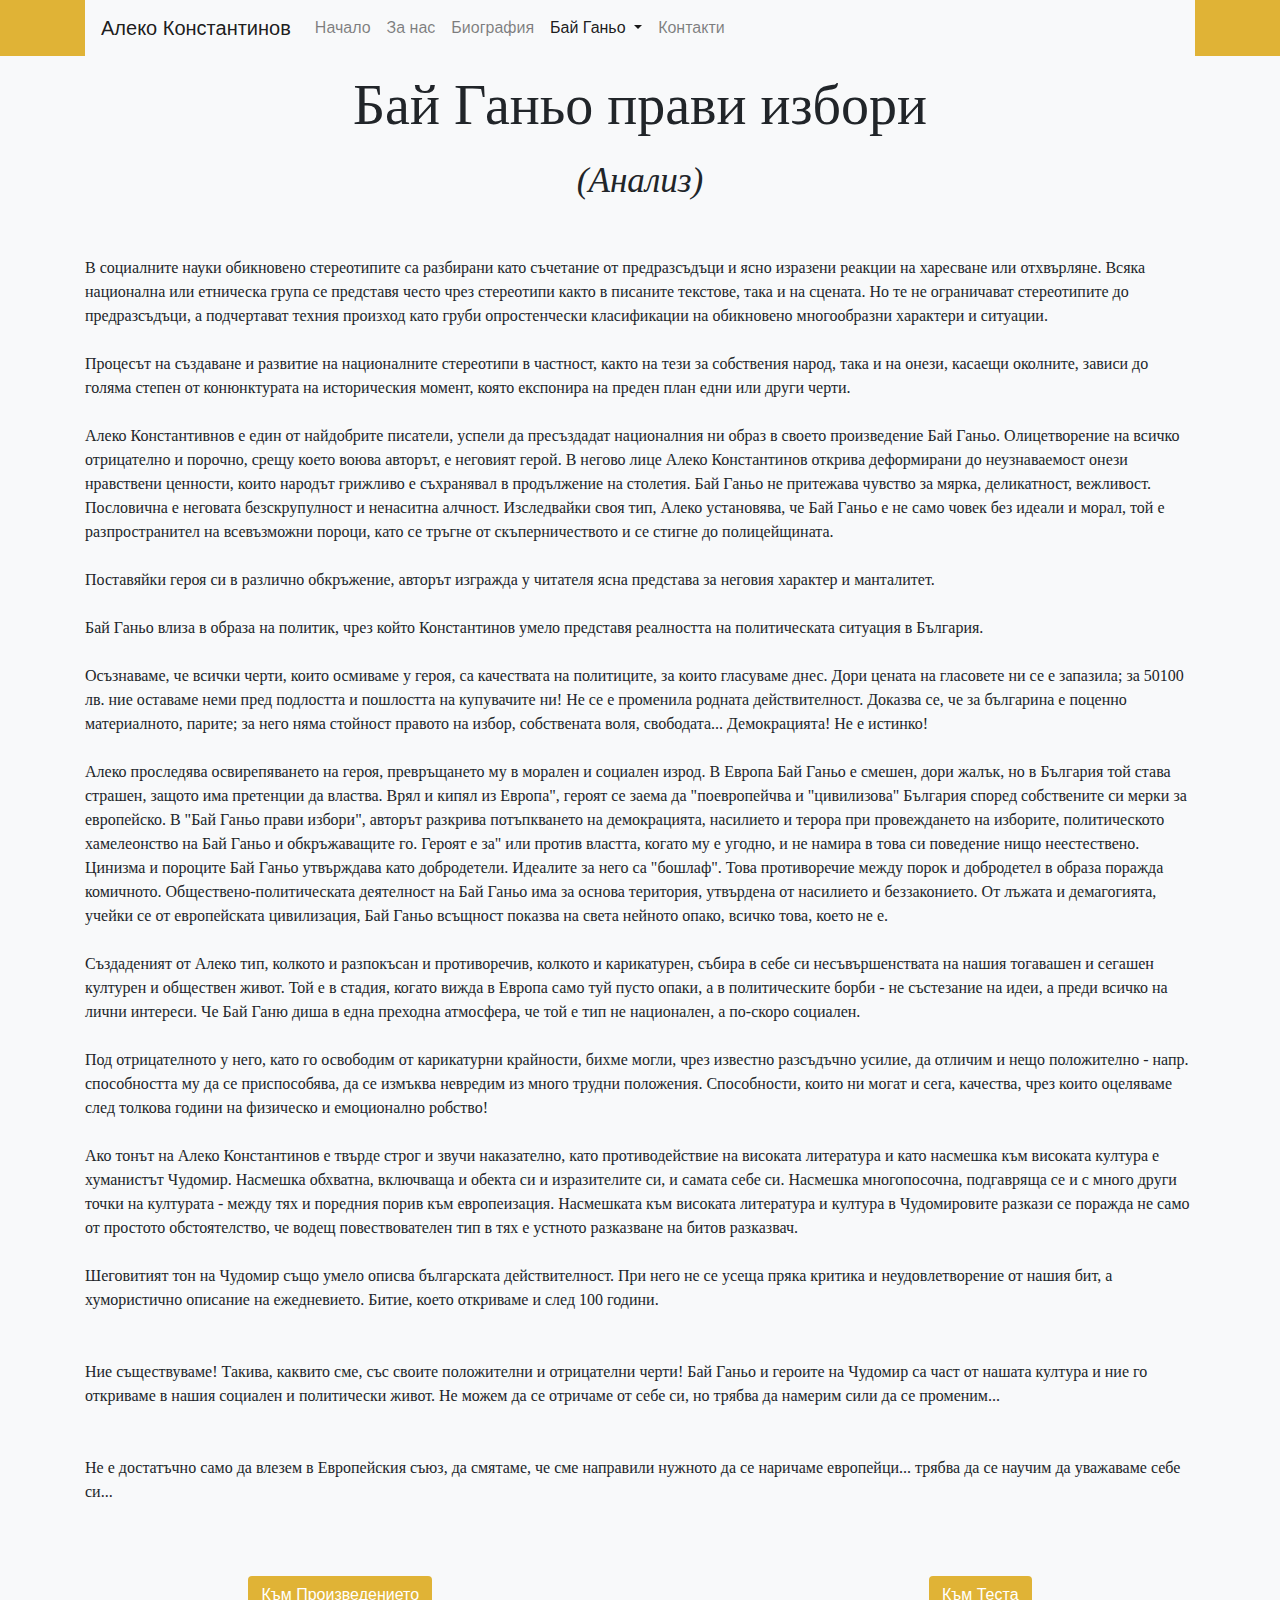
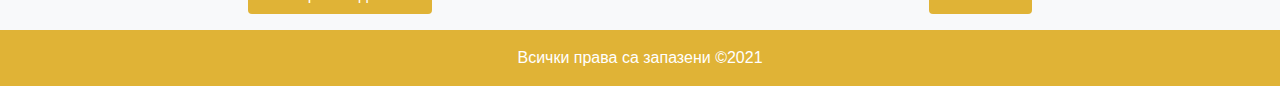
<file: lesson3,1.html>
<!DOCTYPE html>
<html lang="bg">

<head>

  <head>
    <meta charset="UTF-8">
    <meta http-equiv="X-UA-Compatible" content="IE=edge">
    <meta name="viewport" content="width=device-width, initial-scale=1.0">
    <title>Лит подготовка</title>
    <link rel="stylesheet" href="https://maxcdn.bootstrapcdn.com/bootstrap/4.5.2/css/bootstrap.min.css" />
    <script src="https://ajax.googleapis.com/ajax/libs/jquery/3.5.1/jquery.min.js"></script>
    <script src="https://cdnjs.cloudflare.com/ajax/libs/popper.js/1.16.0/umd/popper.min.js"></script>
    <script src="https://maxcdn.bootstrapcdn.com/bootstrap/4.5.2/js/bootstrap.min.js"></script>
    <link rel="stylesheet" href="css/style.css">
  </head>

<body>
  <header id=header>
    <div class="container">
      <nav class="navbar navbar-expand-lg navbar-light bg-light">
        <a class="navbar-brand" " href=" index.html">Алеко Константинов</a>
        <button class="navbar-toggler" type="button" data-toggle="collapse" data-target="#navbarSupportedContent"
          aria-controls="navbarSupportedContent" aria-expanded="false" aria-label="Toggle navigation">
          <span class="navbar-toggler-icon"></span>
        </button>

        <div class="collapse navbar-collapse" id="navbarSupportedContent">
          <ul class="navbar-nav mr-auto">
            <li class="nav-item">
              <a class="nav-link" href="index.html">Начало</a>
            </li>
            <li class="nav-item">
              <a class="nav-link" href="about.html">За нас</a>
            </li>
            <li class="nav-item">
              <a class="nav-link" href="biography.html">Биография <span class="sr-only">(current)</span></a>
            </li>
            <li class="nav-item dropdown">
              <a class="nav-link dropdown-toggle active" href="#" id="navbarDropdown" role="button"
                data-toggle="dropdown" aria-haspopup="true" aria-expanded="false">
                Бай Ганьо
              </a>
              <div class="dropdown-menu" aria-labelledby="navbarDropdown">
                <a class="dropdown-item" href="lesson1.html">в банята</a>
                <a class="dropdown-item" href="lesson2.html">у Иречека</a>
                <a class="dropdown-item" href="lesson3.html">прави избори</a>
              </div>
            </li>
            <li class="nav-item">
              <a class="nav-link" href="contact.html">Контакти</a>
            </li>
          </ul>
        </div>
      </nav>
    </div>
  </header>
  <main class="container">
    <h1 class="font text-center display-4 my-3">Бай Ганьо прави избори</h1>
    <h2 class="subtitle font text-center">(Анализ)</h2>
    <blockquote class="font display-5 my-5">
      <p lang="bg-BG" style="margin-bottom: 0in">В социалните науки
        обикновено стереотипите са разбирани като съчетание от предразсъдъци и ясно изразени реакции на харесване или
        отхвърляне. Всяка национална или етническа група се представя често чрез стереотипи както в писаните текстове,
        така и на сцената. Но те не ограничават стереотипите до предразсъдъци, а подчертават техния произход като груби
        опростенчески класификации на обикновено многообразни характери и ситуации. <br> <br> Процесът на създаване и
        развитие на националните стереотипи в частност, както на тези за собствения народ, така и на онези, касаещи
        околните, зависи до голяма степен от конюнктурата на историческия момент, която експонира на преден план едни
        или други черти. <br> <br> Алеко Константивнов е един от найдобрите писатели, успели да пресъздадат националния
        ни образ в своето произведение Бай Ганьо. Олицетворение на всичко отрицателно и порочно, срещу което воюва
        авторът, е неговият герой. В негово лице Алеко Константинов открива деформирани до неузнаваемост онези
        нравствени ценности, които народът грижливо е съхранявал в продължение на столетия. Бай Ганьо не притежава
        чувство за мярка, деликатност, вежливост. Пословична е неговата безскрупулност и ненаситна алчност. Изследвайки
        своя тип, Алеко установява, че Бай Ганьо е не само човек без идеали и морал, той е разпространител на
        всевъзможни пороци, като се тръгне от скъперничеството и се стигне до полицейщината. <br> <br> Поставяйки героя
        си в различно обкръжение, авторът изгражда у читателя ясна представа за неговия характер и манталитет. <br> <br>
        Бай Ганьо влиза в образа на политик, чрез който Константинов умело представя реалността на политическата
        ситуация в България. <br> <br> Осъзнаваме, че всички черти, които осмиваме у героя, са качествата на политиците,
        за които гласуваме днес. Дори цената на гласовете ни се е запазила; за 50100 лв. ние оставаме неми пред
        подлостта и пошлостта на купувачите ни! Не се е променила родната действителност. Доказва се, че за българина е
        поценно материалното, парите; за него няма стойност правото на избор, собствената воля, свободата...
        Демокрацията! Не е истинко! <br> <br> Алеко проследява освирепяването на героя, превръщането му в морален и
        социален изрод. В Европа Бай Ганьо е смешен, дори жалък, но в България той става страшен, защото има претенции
        да властва. Врял и кипял из Европа", героят се заема да "поевропейчва и "цивилизова" България според собствените
        си мерки за европейско. В "Бай Ганьо прави избори", авторът разкрива потъпкването на демокрацията, насилието и
        терора при провеждането на изборите, политическото хамелеонство на Бай Ганьо и обкръжаващите го. Героят е за"
        или против властта, когато му е угодно, и не намира в това си поведение нищо неестествено. Цинизма и пороците
        Бай Ганьо утвърждава като добродетели. Идеалите за него са "бошлаф". Това противоречие между порок и добродетел
        в образа поражда комичното. Обществено-политическата деятелност на Бай Ганьо има за основа територия, утвърдена
        от насилието и беззаконието. От лъжата и демагогията, учейки се от европейската цивилизация, Бай Ганьо всъщност
        показва на света нейното опако, всичко това, което не е. <br> <br> Създаденият от Алеко тип, колкото и
        разпокъсан и противоречив, колкото и карикатурен, събира в себе си несъвършенствата на нашия тогавашен и сегашен
        културен и обществен живот. Той е в стадия, когато вижда в Европа само туй пусто опаки, а в политическите борби
        - не състезание на идеи, а преди всичко на лични интереси. Че Бай Ганю диша в една преходна атмосфера, че той е
        тип не национален, а по-скоро социален. <br> <br> Под отрицателното у него, като го освободим от карикатурни
        крайности, бихме могли, чрез известно разсъдъчно усилие, да отличим и нещо положително - напр. способността му
        да се приспособява, да се измъква невредим из много трудни положения. Способности, които ни могат и сега,
        качества, чрез които оцеляваме след толкова години на физическо и емоционално робство! <br> <br> Ако тонът на
        Алеко Константинов е твърде строг и звучи наказателно, като противодействие на високата литература и като
        насмешка към високата култура е хуманистът Чудомир. Насмешка обхватна, включваща и обекта си и изразителите си,
        и самата себе си. Насмешка многопосочна, подгавряща се и с много други точки на културата - между тях и поредния
        порив към европеизация. Насмешката към високата литература и култура в Чудомировите разкази се поражда не само
        от простото обстоятелство, че водещ повествователен тип в тях е устното разказване на битов разказвач. <br></p>
      <br>
      <p> Шеговитият тон на Чудомир също умело описва българската действителност. При него не се усеща пряка критика и
        неудовлетворение от нашия бит, а хумористично описание на ежедневието. Битие, което откриваме и след 100 години.
      </p><br><br>
      <p> Ние съществуваме! Такива, каквито сме, със своите положителни и отрицателни черти! Бай Ганьо и героите на
        Чудомир са част от нашата култура и ние го откриваме в нашия социален и политически живот. Не можем да се
        отричаме от себе си, но трябва да намерим сили да се променим... </p><br><br>
      <p> Не е достатъчно само да влезем в Европейския съюз, да смятаме, че сме направили нужното да се наричаме
        европейци... трябва да се научим да уважаваме себе си...</p><br>
    </blockquote>
  </main>
  <div class="justify-content-around d-flex my-3 ">
    <a href="lesson3.html"><button class="btn bg-gorchica text-white">Към Произведението</button></a>
    <a href="test3.html"><button class="btn bg-gorchica text-white">Към Теста</button></a>
  </div>
  <footer>
    <div class="bg-gorchica text-white text-center p-3">
      <h4>Всички права са запазени &copy;2021</h4>
    </div>
  </footer>
</body>

</html>
</file>
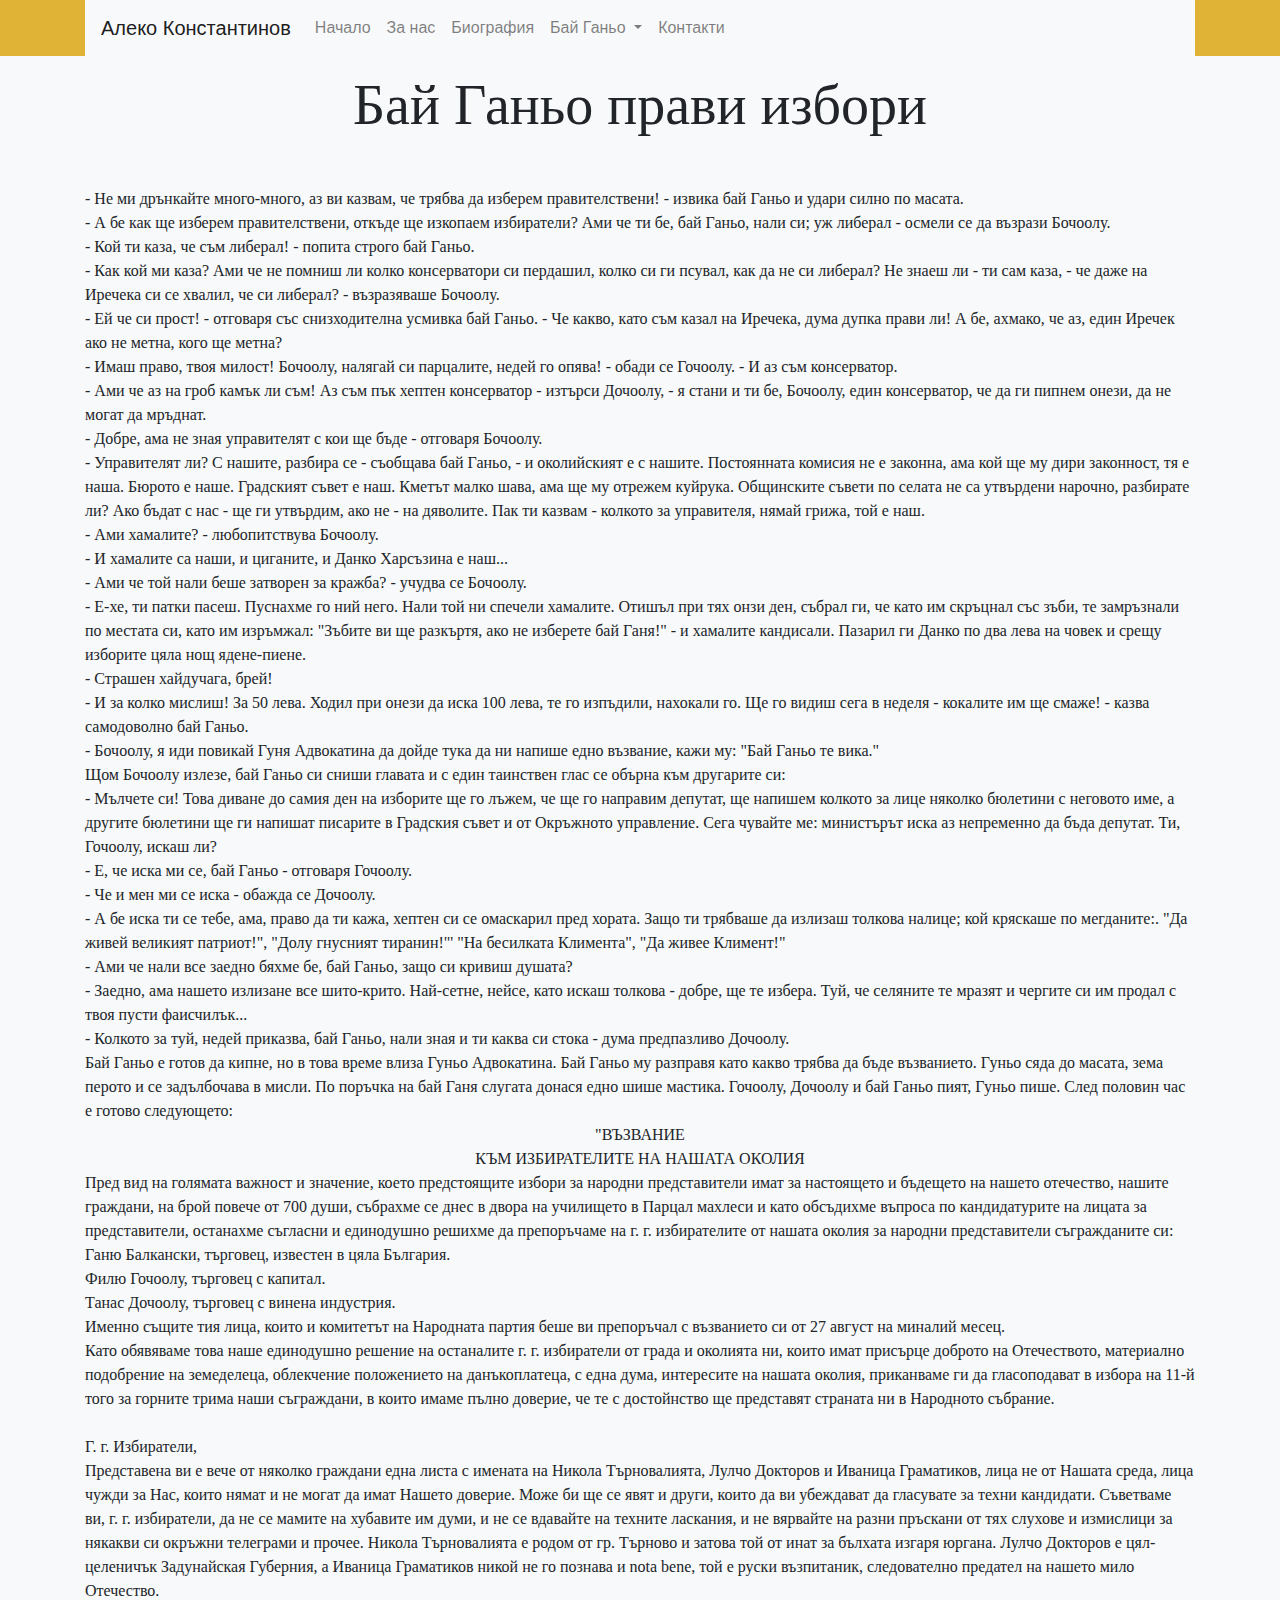
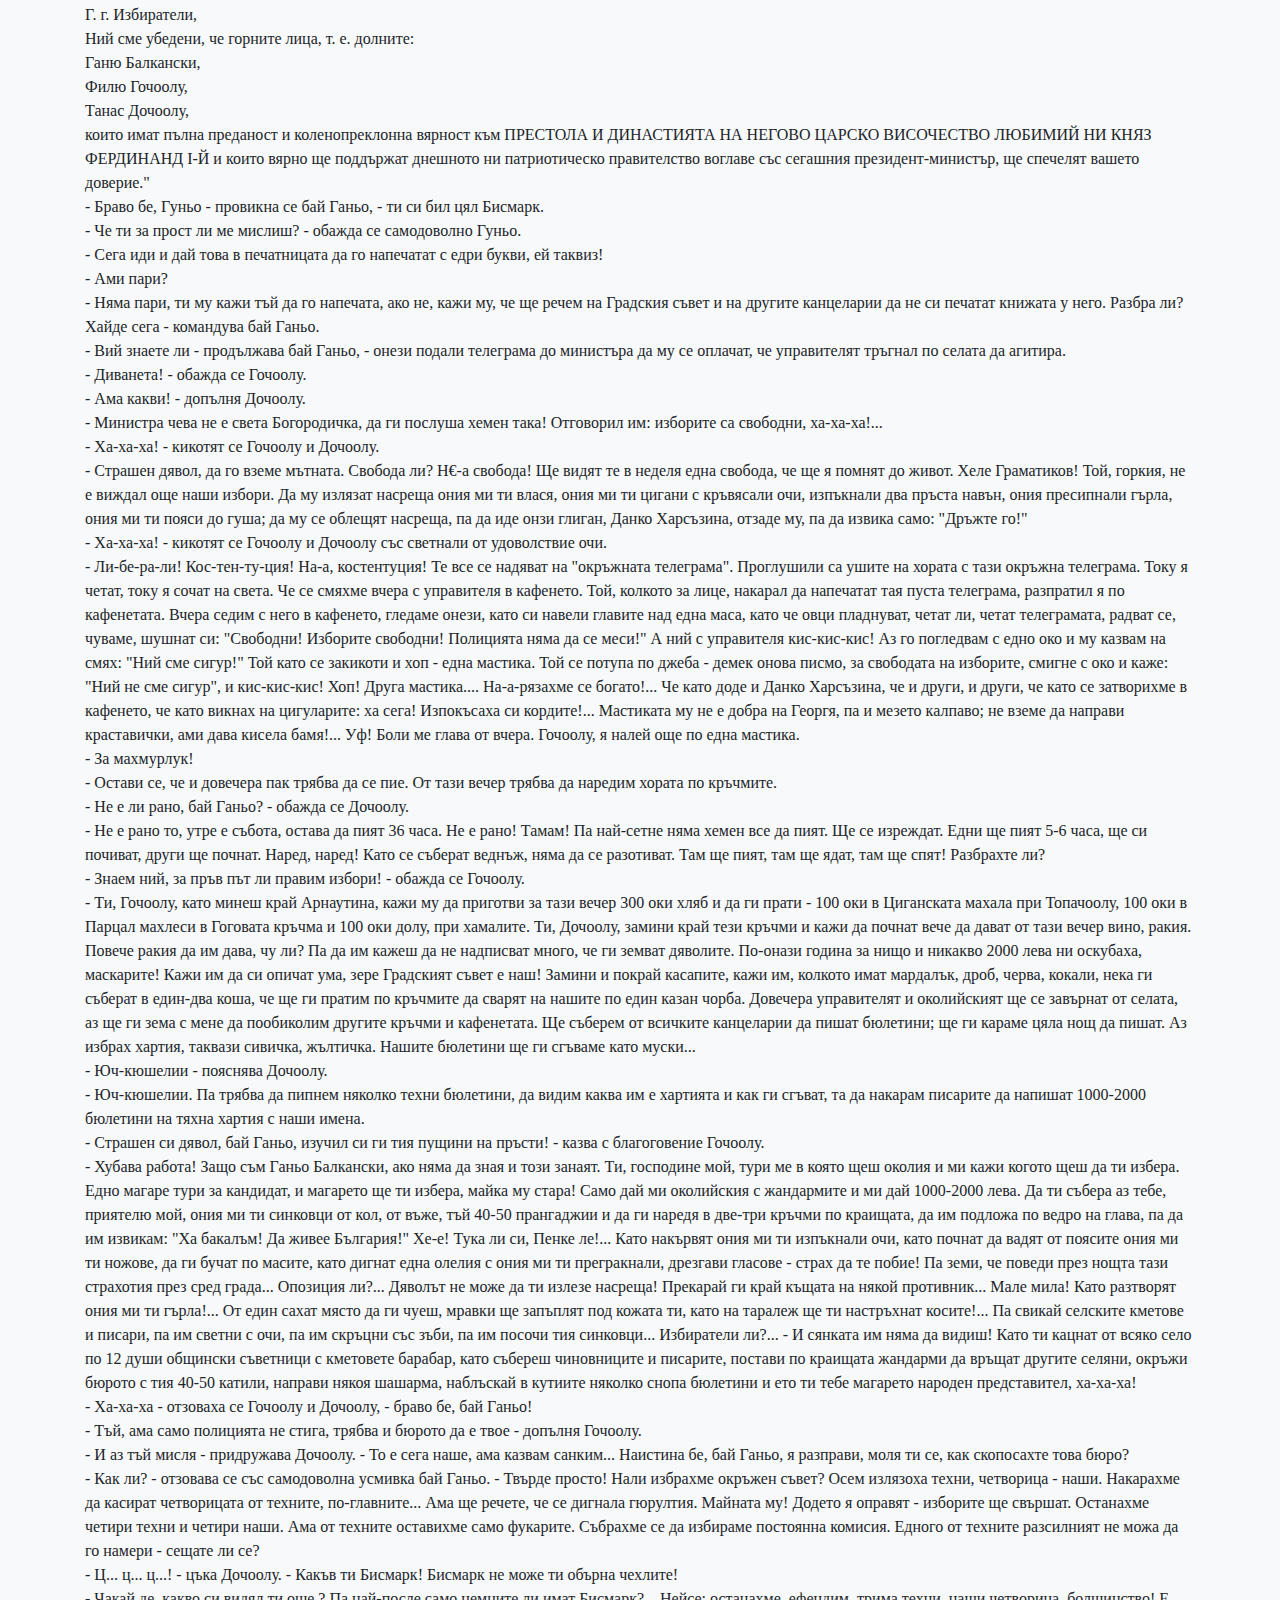
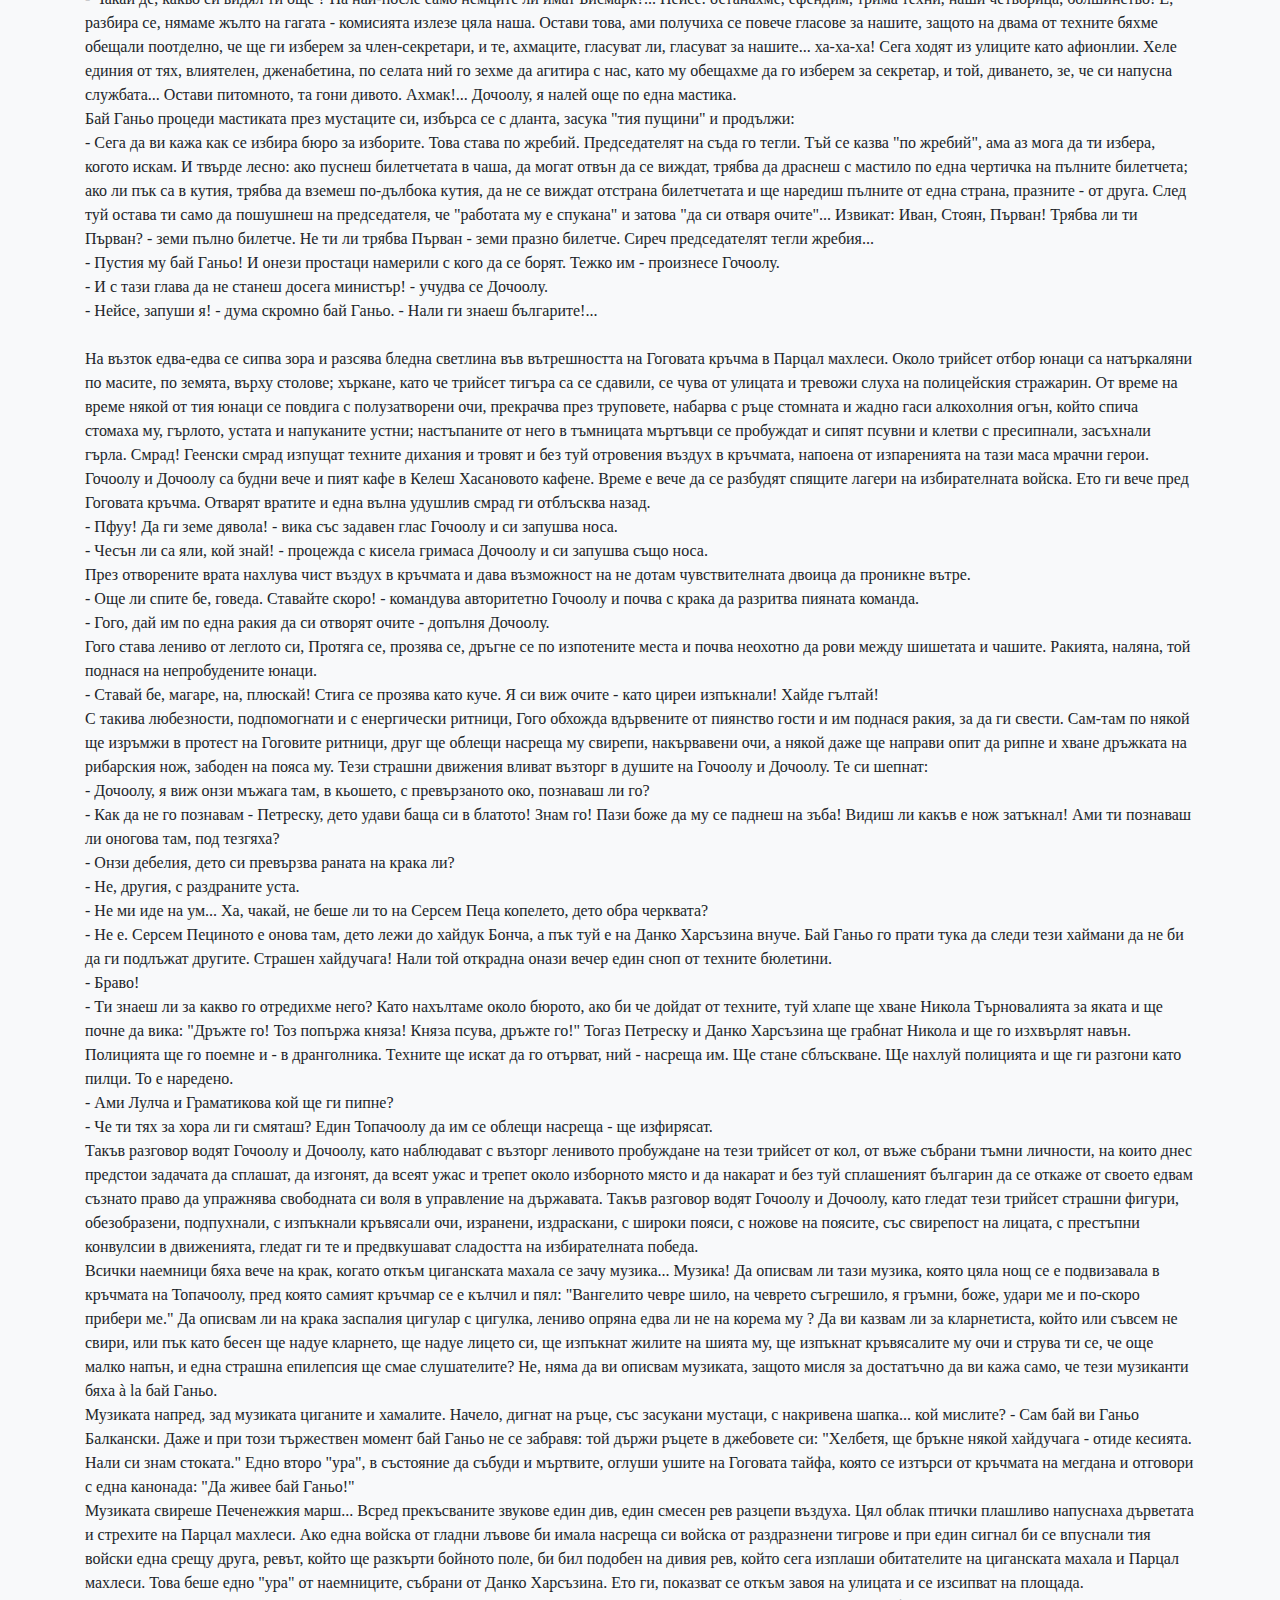
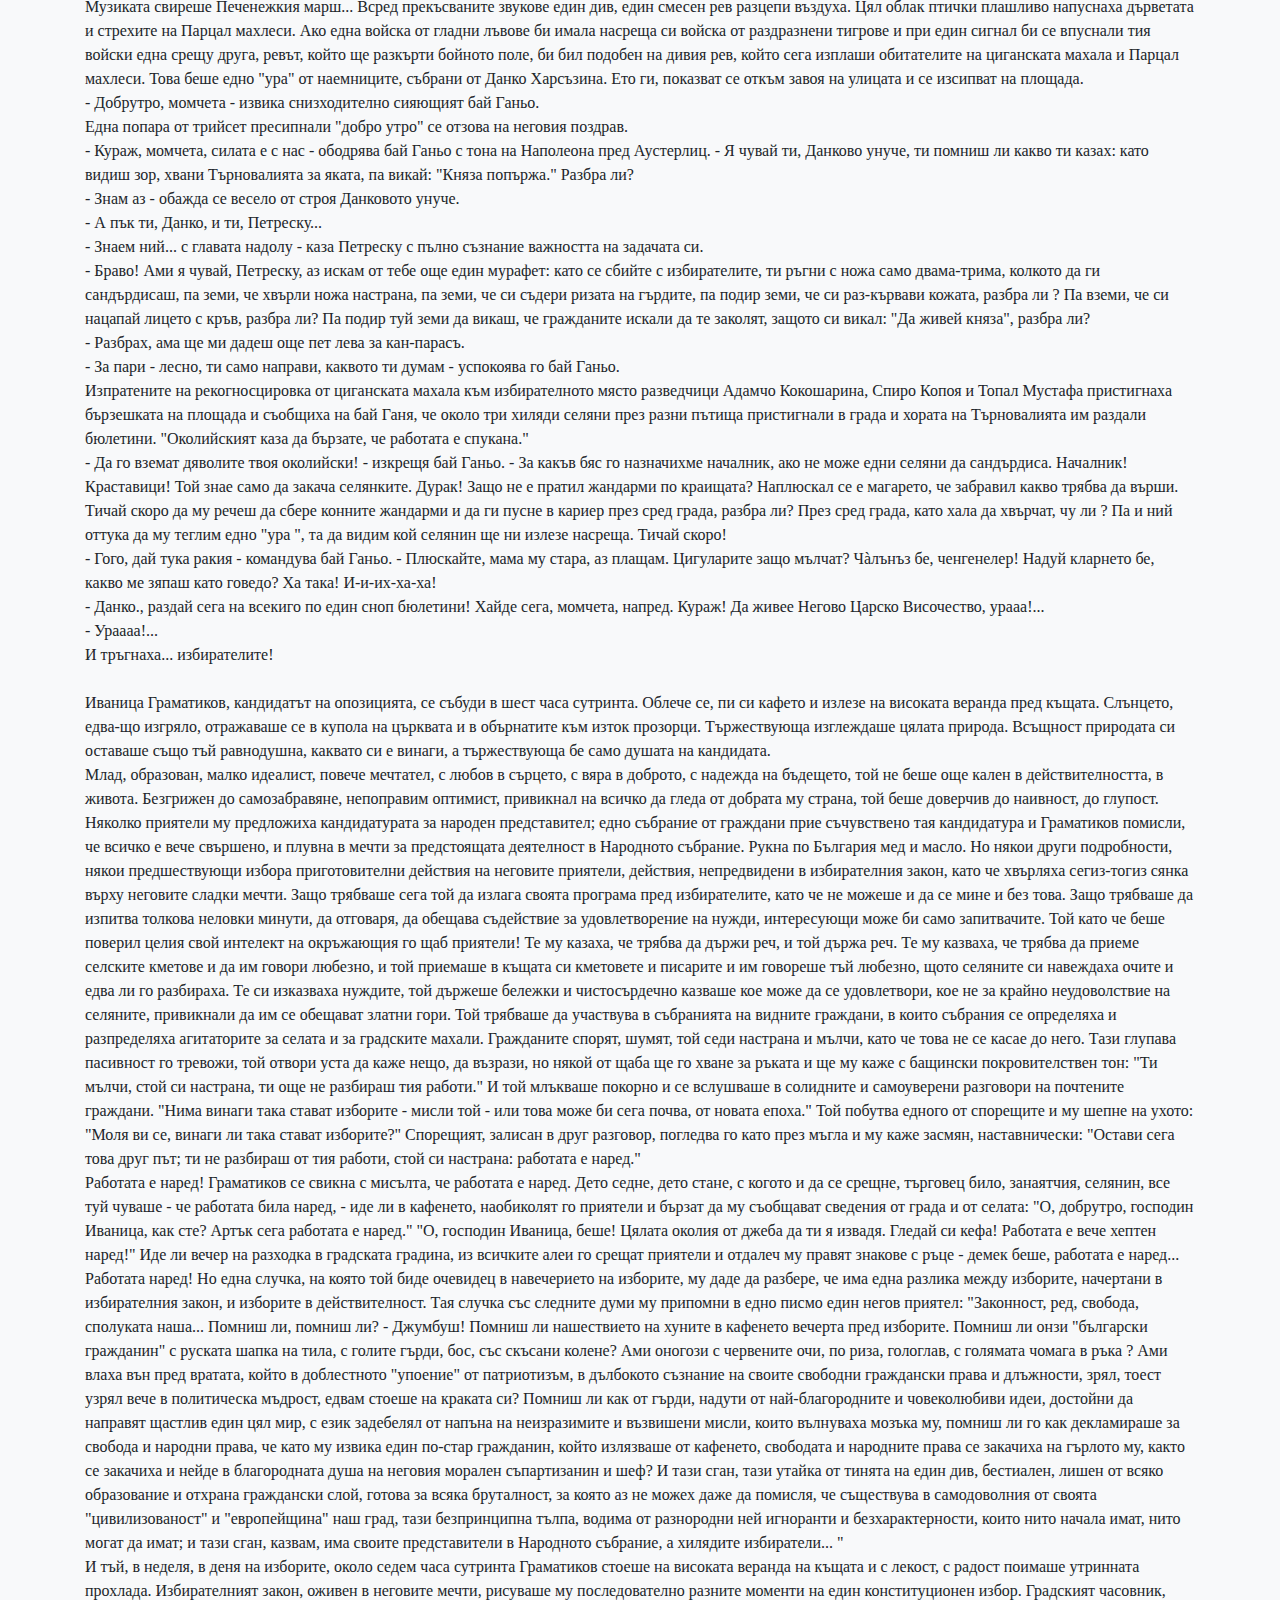
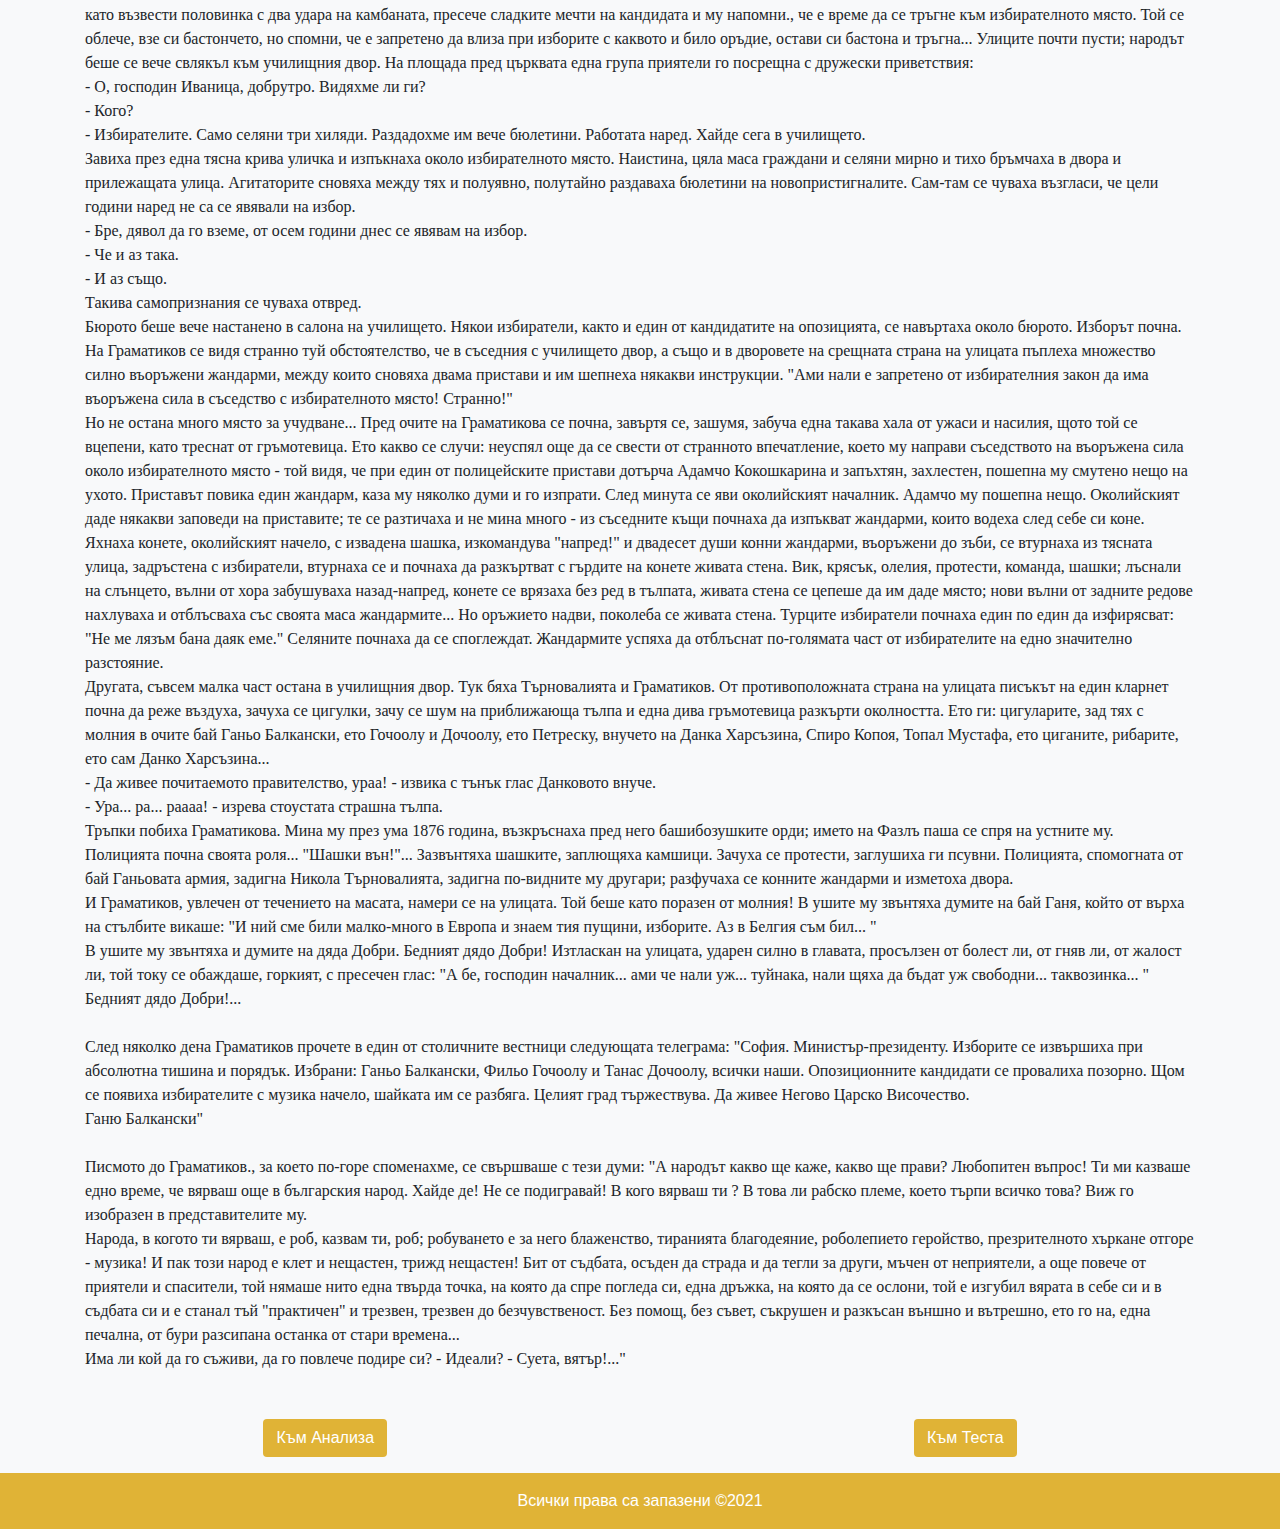
<file: lesson3.html>
<!DOCTYPE html>
<html lang="bg">

<head>

  <head>
    <meta charset="UTF-8">
    <meta http-equiv="X-UA-Compatible" content="IE=edge">
    <meta name="viewport" content="width=device-width, initial-scale=1.0">
    <title>Лит подготовка</title>
    <link rel="stylesheet" href="https://maxcdn.bootstrapcdn.com/bootstrap/4.5.2/css/bootstrap.min.css" />
    <script src="https://ajax.googleapis.com/ajax/libs/jquery/3.5.1/jquery.min.js"></script>
    <script src="https://cdnjs.cloudflare.com/ajax/libs/popper.js/1.16.0/umd/popper.min.js"></script>
    <script src="https://maxcdn.bootstrapcdn.com/bootstrap/4.5.2/js/bootstrap.min.js"></script>
    <link rel="stylesheet" href="css/style.css">
  </head>

<body>
  <header id=header>
    <div class="container">
      <nav class="navbar navbar-expand-lg navbar-light bg-light">
        <a class="navbar-brand" " href=" index.html">Алеко Константинов</a>
        <button class="navbar-toggler" type="button" data-toggle="collapse" data-target="#navbarSupportedContent"
          aria-controls="navbarSupportedContent" aria-expanded="false" aria-label="Toggle navigation">
          <span class="navbar-toggler-icon"></span>
        </button>

        <div class="collapse navbar-collapse" id="navbarSupportedContent">
          <ul class="navbar-nav mr-auto">
            <li class="nav-item">
              <a class="nav-link" href="index.html">Начало</a>
            </li>
            <li class="nav-item">
              <a class="nav-link" href="about.html">За нас</a>
            </li>
            <li class="nav-item">
              <a class="nav-link" href="biography.html">Биография <span class="sr-only">(current)</span></a>
            </li>
            <li class="nav-item dropdown">
              <a class="nav-link dropdown-toggle" href="#" id="navbarDropdown" role="button" data-toggle="dropdown"
                aria-haspopup="true" aria-expanded="false">
                Бай Ганьо
              </a>
              <div class="dropdown-menu" aria-labelledby="navbarDropdown">
                <a class="dropdown-item" href="lesson1.html">в банята</a>
                <a class="dropdown-item" href="lesson2.html">у Иречека</a>
                <a class="dropdown-item" href="lesson3.html">прави избори</a>
              </div>
            </li>
            <li class="nav-item">
              <a class="nav-link" href="contact.html">Контакти</a>
            </li>
          </ul>
        </div>
      </nav>
    </div>
  </header>
  <main class="container">
    <h1 class="font text-center display-4 my-3">Бай Ганьо прави избори</h1>
    <blockquote class="font display-5 my-5">
      <p>- Не ми дрънкайте много-много, аз ви казвам, че трябва да изберем правителствени! - извика бай Ганьо и удари
        силно по масата.</p>
      <p>- А бе как ще изберем правителствени, откъде ще изкопаем избиратели? Ами че ти бе, бай Ганьо, нали си; уж
        либерал - осмели се да възрази Бочоолу.</p>
      <p>- Кой ти каза, че съм либерал! - попита строго бай Ганьо.</p>
      <p>- Как кой ми каза? Ами че не помниш ли колко консерватори си пердашил, колко си ги псувал, как да не си
        либерал? Не знаеш ли - ти сам каза, - че даже на Иречека си се хвалил, че си либерал? - възразяваше Бочоолу.</p>
      <p>- Ей че си прост! - отговаря със снизходителна усмивка бай Ганьо. - Че какво, като съм казал на Иречека, дума
        дупка прави ли! А бе, ахмако, че аз, един Иречек ако не метна, кого ще метна?</p>
      <p>- Имаш право, твоя милост! Бочоолу, налягай си парцалите, недей го опява! - обади се Гочоолу. - И аз съм
        консерватор.</p>
      <p>- Ами че аз на гроб камък ли съм! Аз съм пък хептен консерватор - изтърси Дочоолу, - я стани и ти бе, Бочоолу,
        един консерватор, че да ги пипнем онези, да не могат да мръднат.</p>
      <p>- Добре, ама не зная управителят с кои ще бъде - отговаря Бочоолу.</p>
      <p>- Управителят ли? С <i>нашите</i>, разбира се - съобщава бай Ганьо, - и околийският е с нашите. Постоянната
        комисия не е законна, ама кой ще му дири законност, тя е наша. Бюрото е наше. Градският съвет е наш. Кметът
        малко шава, ама ще му отрежем куйрука. Общинските съвети по селата не са утвърдени нарочно, разбирате ли? Ако
        бъдат с нас - ще ги утвърдим, ако не - на дяволите. Пак ти казвам - колкото за управителя, нямай грижа, той е
        наш.</p>
      <p>- Ами хамалите? - любопитствува Бочоолу.</p>
      <p>- И хамалите са наши, и циганите, и Данко Харсъзина е наш...</p>
      <p>- Ами че той нали беше затворен за кражба? - учудва се Бочоолу.</p>
      <p>- Е-хе, ти патки пасеш. Пуснахме го ний него. Нали той ни спечели хамалите. Отишъл при тях онзи ден, събрал ги,
        че като им скръцнал със зъби, те замръзнали по местата си, като им изръмжал: "Зъбите ви ще разкъртя, ако не
        изберете бай Ганя!" - и хамалите кандисали. Пазарил ги Данко по два лева на човек и срещу изборите цяла нощ
        ядене-пиене.</p>
      <p>- Страшен хайдучага, брей!</p>
      <p>- И за колко мислиш! За 50 лева. Ходил при онези да иска 100 лева, те го изпъдили, нахокали го. Ще го видиш
        сега в неделя - кокалите им ще смаже! - казва самодоволно бай Ганьо.</p>
      <p>- Бочоолу, я иди повикай Гуня Адвокатина да дойде тука да ни напише едно възвание, кажи му: "Бай Ганьо те
        вика."</p>
      <p>Щом Бочоолу излезе, бай Ганьо си сниши главата и с един таинствен глас се обърна към другарите си:</p>
      <p>- Мълчете си! Това диване до самия ден на изборите ще го лъжем, че ще го направим депутат, ще напишем колкото
        за лице няколко бюлетини с неговото име, а другите бюлетини ще ги напишат писарите в Градския съвет и от
        Окръжното управление. Сега чувайте ме: министърът иска аз непременно да бъда депутат. Ти, Гочоолу, искаш ли?</p>
      <p>- Е, че иска ми се, бай Ганьо - отговаря Гочоолу.</p>
      <p>- Че и мен ми се иска - обажда се Дочоолу.</p>
      <p>- А бе иска ти се тебе, ама, право да ти кажа, хептен си се омаскарил пред хората. Защо ти трябваше да излизаш
        толкова налице; кой кряскаше по мегданите:. "Да живей великият патриот!", "Долу гнусният тиранин!"' "На
        бесилката Климента", "Да живее Климент!"</p>
      <p>- Ами че нали все заедно бяхме бе, бай Ганьо, защо си кривиш душата?</p>
      <p>- Заедно, ама нашето излизане все шито-крито. Най-сетне, нейсе, като искаш толкова - добре, ще те избера. Туй,
        че селяните те мразят и чергите си им продал с твоя пусти фаисчилък...</p>
      <p>- Колкото за туй, недей приказва, бай Ганьо, нали зная и ти каква си стока - дума предпазливо Дочоолу.</p>
      <p>Бай Ганьо е готов да кипне, но в това време влиза Гуньо Адвокатина. Бай Ганьо му разправя като какво трябва да
        бъде възванието. Гуньо сяда до масата, зема перото и се задълбочава в мисли. По поръчка на бай Ганя слугата
        донася едно шише мастика. Гочоолу, Дочоолу и бай Ганьо пият, Гуньо пише. След половин час е готово следующето:
      </p>
      <p class="text-center">"ВЪЗВАНИЕ</p>
      <p class="text-center">КЪМ ИЗБИРАТЕЛИТЕ НА НАШАТА ОКОЛИЯ</i>
      </p>
      <p><i>Пред вид на голямата важност и значение, което предстоящите избори за народни представители имат за
          настоящето и бъдещето на нашето отечество, нашите граждани, на брой повече от 700 души, събрахме се днес в
          двора на училището в Парцал махлеси и като обсъдихме въпроса по кандидатурите на лицата за представители,
          останахме съгласни и единодушно решихме да препоръчаме на г. г. избирателите от нашата околия за народни
          представители съгражданите си:</i></p>
      <p><i>Ганю Балкански, търговец, известен в цяла България.</i></p>
      <p><i>Филю Гочоолу, търговец с капитал.</i></p>
      <p><i>Танас Дочоолу, търговец с винена индустрия.</i></p>
      <p><i>Именно същите тия лица, които и комитетът на Народната партия беше ви препоръчал с възванието си от 27
          август на миналий месец.</i></p>
      <p><i>Като обявяваме това наше единодушно решение на останалите г. г. избиратели от града и околията ни, които
          имат присърце доброто на Отечеството, материално подобрение на земеделеца, облекчение положението на
          данъкоплатеца, с една дума, интересите на нашата околия, приканваме ги да гласоподават в избора на 11-й того
          за горните трима наши съграждани, в които имаме пълно доверие, че те с достойнство ще представят страната ни в
          Народното събрание.</i></p>
      <br>
      <p><i>Г. г. Избиратели,</i></p>
      <p><i>Представена ви е вече от няколко граждани една листа с имената на Никола Търновалията, Лулчо Докторов и
          Иваница Граматиков, лица не от Нашата среда, лица чужди за Нас, които нямат и не могат да имат Нашето доверие.
          Може би ще се явят и други, които да ви убеждават да гласувате за техни кандидати. Съветваме ви, г. г.
          избиратели, да не се мамите на хубавите им думи, и не се вдавайте на техните ласкания, и не вярвайте на разни
          пръскани от тях слухове и измислици за някакви си окръжни телеграми и прочее. Никола Търновалията е родом от
          гр. Търново и затова той от инат за бълхата изгаря юргана. Лулчо Докторов е цял-целеничък Задунайская
          Губерния, а Иваница Граматиков никой не го познава и nota bene, той е руски възпитаник, следователно предател
          на нашето мило Отечество.</i></p>
      <p><i>Г. г. Избиратели,</i></p>
      <p><i>Ний сме убедени, че горните лица, т. е. долните:</i></p>
      <p><i>Ганю Балкански,</i></p>
      <p><i>Филю Гочоолу,</i></p>
      <p><i>Танас Дочоолу,</i></p>
      <p><i>които имат пълна преданост и коленопреклонна вярност към ПРЕСТОЛА И ДИНАСТИЯТА НА НЕГОВО ЦАРСКО ВИСОЧЕСТВО
          ЛЮБИМИЙ НИ КНЯЗ ФЕРДИНАНД I-Й и които вярно ще поддържат днешното ни патриотическо правителство воглаве със
          сегашния президент-министър, ще спечелят вашето доверие."</i></p>
      <p>- Браво бе, Гуньо - провикна се бай Ганьо, - ти си бил цял Бисмарк.</p>
      <p>- Че ти за прост ли ме мислиш? - обажда се самодоволно Гуньо.</p>
      <p>- Сега иди и дай това в печатницата да го напечатат с едри букви, ей таквиз!</p>
      <p>- Ами пари?</p>
      <p>- Няма пари, ти му кажи тъй да го напечата, ако не, кажи му, че ще речем на Градския съвет и на другите
        канцеларии да не си печатат книжата у него. Разбра ли? Хайде сега - командува бай Ганьо.</p>
      <p>- Вий знаете ли - продължава бай Ганьо, - онези подали телеграма до министъра да му се оплачат, че управителят
        тръгнал по селата да агитира.</p>
      <p>- Диванета! - обажда се Гочоолу.</p>
      <p>- Ама какви! - допълня Дочоолу.</p>
      <p>- Министра чева не е света Богородичка, да ги послуша хемен така! Отговорил им: изборите са свободни,
        ха-ха-ха!...</p>
      <p>- Ха-ха-ха! - кикотят се Гочоолу и Дочоолу.</p>
      <p>- Страшен дявол, да го вземе мътната. Свобода ли? Н€-а свобода! Ще видят те в неделя една свобода, че ще я
        помнят до живот. Хеле Граматиков! Той, горкия, не е виждал още наши избори. Да му излязат насреща ония ми ти
        влася, ония ми ти цигани с кръвясали очи, изпъкнали два пръста навън, ония пресипнали гърла, ония ми ти пояси до
        гуша; да му се облещят насреща, па да иде онзи глиган, Данко Харсъзина, отзаде му, па да извика само: "Дръжте
        го!"</p>
      <p>- Ха-ха-ха! - кикотят се Гочоолу и Дочоолу със светнали от удоволствие очи.</p>
      <p>- Ли-бе-ра-ли! Кос-тен-ту-ция! Нa-а, костентуция! Те все се надяват на "окръжната телеграма". Проглушили са
        ушите на хората с тази окръжна телеграма. Току я четат, току я сочат на света. Че се смяхме вчера с управителя в
        кафенето. Той, колкото за лице, накарал да напечатат тая пуста телеграма, разпратил я по кафенетата. Вчера седим
        с него в кафенето, гледаме онези, като си навели главите над една маса, като че овци пладнуват, четат ли, четат
        телеграмата, радват се, чуваме, шушнат си: "Свободни! Изборите свободни! Полицията няма да се меси!" А ний с
        управителя кис-кис-кис! Аз го погледвам с едно око и му казвам на смях: "Ний сме сигур!" Той като се закикоти и
        хоп - една мастика. Той се потупа по джеба - демек <i>онова</i> писмо, за <i>свободата</i> на изборите, смигне с
        око и каже: "Ний не сме сигур", и кис-кис-кис! Хоп! Друга мастика.... На-а-рязахме се богато!... Че като доде и
        Данко Харсъзина, че и други, и други, че като се затворихме в кафенето, че като викнах на цигуларите: ха сега!
        Изпокъсаха си кордите!... Мастиката му не е добра на Георгя, па и мезето калпаво; не вземе да направи
        краставички, ами дава кисела бамя!... Уф! Боли ме глава от вчера. Гочоолу, я налей още по една мастика.</p>
      <p>- За махмурлук!</p>
      <p>- Остави се, че и довечера пак трябва да се пие. От тази вечер трябва да наредим хората по кръчмите.</p>
      <p>- Не е ли рано, бай Ганьо? - обажда се Дочоолу.</p>
      <p>- Не е рано то, утре е събота, остава да пият 36 часа. Не е рано! Тамам! Па най-сетне няма хемен все да пият.
        Ще се изреждат. Едни ще пият 5-6 часа, ще си почиват, други ще почнат. Наред, наред! Като се съберат веднъж,
        няма да се разотиват. Там ще пият, там ще ядат, там ще спят! Разбрахте ли?</p>
      <p>- Знаем ний, за пръв път ли правим избори! - обажда се Гочоолу.</p>
      <p>- Ти, Гочоолу, като минеш край Арнаутина, кажи му да приготви за тази вечер 300 оки хляб и да ги прати - 100
        оки в Циганската махала при Топачоолу, 100 оки в Парцал махлеси в Гоговата кръчма и 100 оки долу, при хамалите.
        Ти, Дочоолу, замини край тези кръчми и кажи да почнат вече да дават от тази вечер вино, ракия. Повече ракия да
        им дава, чу ли? Па да им кажеш да не надписват много, че ги земват дяволите. По-онази година за нищо и никакво
        2000 лева ни оскубаха, маскарите! Кажи им да си опичат ума, зере Градският съвет е наш! Замини и покрай
        касапите, кажи им, колкото имат мардалък, дроб, черва, кокали, нека ги съберат в един-два коша, че ще ги пратим
        по кръчмите да сварят на нашите по един казан чорба. Довечера управителят и околийският ще се завърнат от
        селата, аз ще ги зема с мене да пообиколим другите кръчми и кафенетата. Ще съберем от всичките канцеларии да
        пишат бюлетини; ще ги караме цяла нощ да пишат. Аз избрах хартия, таквази сивичка, жълтичка. Нашите бюлетини ще
        ги сгъваме като муски...</p>
      <p>- Юч-кюшелии - пояснява Дочоолу.</p>
      <p>- Юч-кюшелии. Па трябва да пипнем няколко техни бюлетини, да видим каква им е хартията и как ги сгъват, та да
        накарам писарите да напишат 1000-2000 бюлетини на тяхна хартия с наши имена.</p>
      <p>- Страшен си дявол, бай Ганьо, изучил си ги тия пущини на пръсти! - казва с благоговение Гочоолу.</p>
      <p>- Хубава работа! Защо съм Ганьо Балкански, ако няма да зная и този занаят. Ти, господине мой, тури ме в която
        щеш околия и ми кажи когото щеш да ти избера. Едно магаре тури за кандидат, и магарето ще ти избера, майка му
        стара! Само дай ми околийския с жандармите и ми дай 1000-2000 лева. Да ти събера аз тебе, приятелю мой, ония ми
        ти синковци от кол, от въже, тъй 40-50 прангаджии и да ги наредя в две-три кръчми по краищата, да им подложа по
        ведро на глава, па да им извикам: "Ха бакалъм! Да живее България!" Хе-е! Тука ли си, Пенке ле!... Като накървят
        ония ми ти изпъкнали очи, като почнат да вадят от поясите ония ми ти ножове, да ги бучат по масите, като дигнат
        една олелия с ония ми ти прегракнали, дрезгави гласове - страх да те побие! Па земи, че поведи през нощта тази
        страхотия през сред града... Опозиция ли?... Дяволът не може да ти излезе насреща! Прекарай ги край къщата на
        някой противник... Мале мила! Като разтворят ония ми ти гърла!... От един сахат място да ги чуеш, мравки ще
        запъплят под кожата ти, като на таралеж ще ти настръхнат косите!... Па свикай селските кметове и писари, па им
        светни с очи, па им скръцни със зъби, па им посочи тия синковци... Избиратели ли?... - И сянката им няма да
        видиш! Като ти кацнат от всяко село по 12 души общински съветници с кметовете барабар, като събереш чиновниците
        и писарите, постави по краищата жандарми да връщат другите селяни, окръжи бюрото с тия 40-50 катили, направи
        някоя шашарма, наблъскай в кутиите няколко снопа бюлетини и ето ти тебе магарето народен представител, ха-ха-ха!
      </p>
      <p>- Ха-ха-ха - отзоваха се Гочоолу и Дочоолу, - браво бе, бай Ганьо!</p>
      <p>- Тъй, ама само полицията не стига, трябва и бюрото да е твое - допълня Гочоолу.</p>
      <p>- И аз тъй мисля - придружава Дочоолу. - То е сега наше, ама казвам санким... Наистина бе, бай Ганьо, я
        разправи, моля ти се, как скопосахте това бюро?</p>
      <p>- Как ли? - отзовава се със самодоволна усмивка бай Ганьо. - Твърде просто! Нали избрахме окръжен съвет? Осем
        излязоха <i>техни</i>, четворица - наши. <i>Накарахме</i> да касират четворицата от техните, по-главните... Ама
        ще речете, че се дигнала гюрултия. Майната му! Додето я оправят - изборите ще свършат. Останахме четири техни и
        четири наши. Ама от техните оставихме само фукарите. Събрахме се да избираме постоянна комисия. Едного от
        техните разсилният не можа да го намери - сещате ли се?</p>
      <p>- Ц... ц... ц...! - цъка Дочоолу. - Какъв ти Бисмарк! Бисмарк не може ти обърна чехлите!</p>
      <p>- Чакай де, какво си видял ти още ? Па най-после само немците ли имат Бисмарк?... Нейсе: останахме, ефендим,
        трима техни, наши четворица, болшинство! Е, разбира се, нямаме жълто на гагата - комисията излезе цяла наша.
        Остави това, ами получиха се повече гласове за нашите, защото на двама от техните бяхме обещали поотделно, че ще
        ги изберем за член-секретари, и те, ахмаците, гласуват ли, гласуват за нашите... ха-ха-ха! Сега ходят из улиците
        като афионлии. Хеле единия от тях, влиятелен, дженабетина, по селата ний го зехме да агитира с нас, като му
        обещахме да го изберем за секретар, и той, диването, зе, че си напусна службата... Остави питомното, та гони
        дивото. Ахмак!... Дочоолу, я налей още по една мастика.</p>
      <p>Бай Ганьо процеди мастиката през мустаците си, избърса се с дланта, засука "тия пущини" и продължи:</p>
      <p>- Сега да ви кажа как се избира бюро за изборите. Това става по жребий. Председателят на съда го тегли. Тъй се
        казва "по жребий", ама аз мога да ти избера, когото искам. И твърде лесно: ако пуснеш билетчетата в чаша, да
        могат отвън да се виждат, трябва да драснеш с мастило по една чертичка на пълните билетчета; ако ли пък са в
        кутия, трябва да вземеш по-дълбока кутия, да не се виждат отстрана билетчетата и ще наредиш пълните от една
        страна, празните - от друга. След туй остава ти само да пошушнеш на председателя, че "работата му е спукана" и
        затова "да си отваря очите"... Извикат: Иван, Стоян, Първан! Трябва ли ти Първан? - земи пълно билетче. Не ти ли
        трябва Първан - земи празно билетче. Сиреч председателят тегли жребия...</p>
      <p>- Пустия му бай Ганьо! И <i>онези</i> простаци намерили с кого да се борят. Тежко им - произнесе Гочоолу.</p>
      <p>- И с тази глава да не станеш досега министър! - учудва се Дочоолу.</p>
      <p>- Нейсе, запуши я! - дума скромно бай Ганьо. - Нали ги знаеш българите!...</p><br>
      <p>На възток едва-едва се сипва зора и разсява бледна светлина във вътрешността на Гоговата кръчма в Парцал
        махлеси. Около трийсет отбор юнаци са натъркаляни по масите, по земята, върху столове; хъркане, като че трийсет
        тигъра са се сдавили, се чува от улицата и тревожи слуха на полицейския стражарин. От време на време някой от
        тия юнаци се повдига с полузатворени очи, прекрачва през труповете, набарва с ръце стомната и жадно гаси
        алкохолния огън, който спича стомаха му, гърлото, устата и напуканите устни; настъпаните от него в тъмницата
        мъртъвци се пробуждат и сипят псувни и клетви с пресипнали, засъхнали гърла. Смрад! Геенски смрад изпущат
        техните дихания и тровят и без туй отровения въздух в кръчмата, напоена от изпаренията на тази маса мрачни
        герои.</p>
      <p>Гочоолу и Дочоолу са будни вече и пият кафе в Келеш Хасановото кафене. Време е вече да се разбудят спящите
        лагери на избирателната войска. Ето ги вече пред Гоговата кръчма. Отварят вратите и една вълна удушлив смрад ги
        отблъсква назад.</p>
      <p>- Пфуу! Да ги земе дявола! - вика със задавен глас Гочоолу и си запушва носа.</p>
      <p>- Чесън ли са яли, кой знай! - процежда с кисела гримаса Дочоолу и си запушва също носа.</p>
      <p>През отворените врата нахлува чист въздух в кръчмата и дава възможност на не дотам чувствителната двоица да
        проникне вътре.</p>
      <p>- Още ли спите бе, говеда. Ставайте скоро! - командува авторитетно Гочоолу и почва с крака да разритва пияната
        команда.</p>
      <p>- Гого, дай им по една ракия да си отворят очите - допълня Дочоолу.</p>
      <p>Гого става лениво от леглото си, Протяга се, прозява се, дръгне се по изпотените места и почва неохотно да рови
        между шишетата и чашите. Ракията, наляна, той поднася на непробудените юнаци.</p>
      <p>- Ставай бе, магаре, на, плюскай! Стига се прозява като куче. Я си виж очите - като циреи изпъкнали! Хайде
        гълтай!</p>
      <p>С такива любезности, подпомогнати и с енергически ритници, Гого обхожда вдървените от пиянство гости и им
        поднася ракия, за да ги свести. Сам-там по някой ще изръмжи в протест на Гоговите ритници, друг ще облещи
        насреща му свирепи, накървавени очи, а някой даже ще направи опит да рипне и хване дръжката на рибарския нож,
        забоден на пояса му. Тези страшни движения вливат възторг в душите на Гочоолу и Дочоолу. Те си шепнат:</p>
      <p>- Дочоолу, я виж онзи мъжага там, в кьошето, с превързаното око, познаваш ли го?</p>
      <p>- Как да не го познавам - Петреску, дето удави баща си в блатото! Знам го! Пази боже да му се паднеш на зъба!
        Видиш ли какъв е нож затъкнал! Ами ти познаваш ли оногова там, под тезгяха?</p>
      <p>- Онзи дебелия, дето си превързва раната на крака ли?</p>
      <p>- Не, другия, с раздраните уста.</p>
      <p>- Не ми иде на ум... Ха, чакай, не беше ли то на Серсем Пеца копелето, дето обра черквата?</p>
      <p>- Не е. Серсем Пециното е онова там, дето лежи до хайдук Бонча, а пък туй е на Данко Харсъзина внуче. Бай Ганьо
        го прати тука да следи тези хаймани да не би да ги подлъжат <i>другите</i>. Страшен хайдучага! Нали той открадна
        онази вечер един сноп от <i>техните</i> бюлетини.</p>
      <p>- Браво!</p>
      <p>- Ти знаеш ли за какво го отредихме него? Като нахълтаме около бюрото, ако би че дойдат от техните, туй хлапе
        ще хване Никола Търновалията за яката и ще почне да вика: "Дръжте го! Тоз попържа княза! Княза псува, дръжте
        го!" Тогаз Петреску и Данко Харсъзина ще грабнат Никола и ще го изхвърлят навън. Полицията ще го поемне и - в
        дранголника. Техните ще искат да го отърват, ний - насреща им. Ще стане сблъскване. Ще нахлуй полицията и ще ги
        разгони като пилци. То е наредено.</p>
      <p>- Ами Лулча и Граматикова кой ще ги пипне?</p>
      <p>- Че ти тях за хора ли ги смяташ? Един Топачоолу да им се облещи насреща - ще изфирясат.</p>
      <p>Такъв разговор водят Гочоолу и Дочоолу, като наблюдават с възторг ленивото пробуждане на тези трийсет от кол,
        от въже събрани тъмни личности, на които днес предстои задачата да сплашат, да изгонят, да всеят ужас и трепет
        около изборното място и да накарат и без туй сплашеният българин да се откаже от своето едвам съзнато право да
        упражнява свободната си воля в управление на държавата. Такъв разговор водят Гочоолу и Дочоолу, като гледат тези
        трийсет страшни фигури, обезобразени, подпухнали, с изпъкнали кръвясали очи, изранени, издраскани, с широки
        пояси, с ножове на поясите, със свирепост на лицата, с престъпни конвулсии в движенията, гледат ги те и
        предвкушават сладостта на избирателната победа.</p>
      <p>Всички наемници бяха вече на крак, когато откъм циганската махала се зачу музика... Музика! Да описвам ли тази
        музика, която цяла нощ се е подвизавала в кръчмата на Топачоолу, пред която самият кръчмар се е кълчил и пял:
        "Вангелито чевре шило, на чеврето съгрешило, я гръмни, боже, удари ме и по-скоро прибери ме." Да описвам ли на
        крака заспалия цигулар с цигулка, лениво опряна едва ли не на корема му ? Да ви казвам ли за кларнетиста, който
        или съвсем не свири, или пък като бесен ще надуе кларнето, ще надуе лицето си, ще изпъкнат жилите на шията му,
        ще изпъкнат кръвясалите му очи и струва ти се, че още малко напън, и една страшна епилепсия ще смае слушателите?
        Не, няма да ви описвам музиката, защото мисля за достатъчно да ви кажа само, че тези музиканти бяха à la бай
        Ганьо.</p>
      <p>Музиката напред, зад музиката циганите и хамалите. Начело, дигнат на ръце, със засукани мустаци, с накривена
        шапка... кой мислите? - Сам бай ви Ганьо Балкански. Даже и при този тържествен момент бай Ганьо не се забравя:
        той държи ръцете в джебовете си: "Хелбетя, ще бръкне някой хайдучага - отиде кесията. Нали си знам стоката."
        Едно второ "ура", в състояние да събуди и мъртвите, оглуши ушите на Гоговата тайфа, която се изтърси от кръчмата
        на мегдана и отговори с една канонада: "Да живее бай Ганьо!"
      <p>Музиката свиреше Печенежкия марш... Всред прекъсваните звукове един див, един смесен рев разцепи въздуха. Цял
        облак птички плашливо напуснаха дърветата и стрехите на Парцал махлеси. Ако една войска от гладни лъвове би
        имала насреща си войска от раздразнени тигрове и при един сигнал би се впуснали тия войски една срещу друга,
        ревът, който ще разкърти бойното поле, би бил подобен на дивия рев, който сега изплаши обитателите на циганската
        махала и Парцал махлеси. Това беше едно "ура" от наемниците, събрани от Данко Харсъзина. Ето ги, показват се
        откъм завоя на улицата и се изсипват на площада.</p>
      </p>
      <p>Музиката свиреше Печенежкия марш... Всред прекъсваните звукове един див, един смесен рев разцепи въздуха. Цял
        облак птички плашливо напуснаха дърветата и стрехите на Парцал махлеси. Ако една войска от гладни лъвове би
        имала насреща си войска от раздразнени тигрове и при един сигнал би се впуснали тия войски една срещу друга,
        ревът, който ще разкърти бойното поле, би бил подобен на дивия рев, който сега изплаши обитателите на циганската
        махала и Парцал махлеси. Това беше едно "ура" от наемниците, събрани от Данко Харсъзина. Ето ги, показват се
        откъм завоя на улицата и се изсипват на площада.</p>
      <p>- Добрутро, момчета - извика снизходително сияющият бай Ганьо.</p>
      <p>Една попара от трийсет пресипнали "добро утро" се отзова на неговия поздрав.</p>
      <p>- Кураж, момчета, силата е с нас - ободрява бай Ганьо с тона на Наполеона пред Аустерлиц. - Я чувай ти, Данково
        унуче, ти помниш ли какво ти казах: като видиш зор, хвани Търновалията за яката, па викай: "Княза попържа."
        Разбра ли?</p>
      <p>- Знам аз - обажда се весело от строя Данковото унуче.</p>
      <p>- А пък ти, Данко, и ти, Петреску...</p>
      <p>- Знаем ний... с главата надолу - каза Петреску с пълно съзнание важността на задачата си.</p>
      <p>- Браво! Ами я чувай, Петреску, аз искам от тебе още един мурафет: като се сбийте с избирателите, ти ръгни с
        ножа само двама-трима, колкото да ги сандърдисаш, па земи, че хвърли ножа настрана, па земи, че си съдери ризата
        на гърдите, па подир земи, че си раз-кървави кожата, разбра ли ? Па вземи, че си нацапай лицето с кръв, разбра
        ли? Па подир туй земи да викаш, че гражданите искали да те заколят, защото си викал: "Да живей княза", разбра
        ли?</p>
      <p>- Разбрах, ама ще ми дадеш още пет лева за кан-парасъ.</p>
      <p>- За пари - лесно, ти само направи, каквото ти думам - успокоява го бай Ганьо.</p>
      <p>Изпратените на рекогносцировка от циганската махала към избирателното място разведчици Адамчо Кокошарина, Спиро
        Копоя и Топал Мустафа пристигнаха бързешката на площада и съобщиха на бай Ганя, че около три хиляди селяни през
        разни пътища пристигнали в града и хората на Търновалията им раздали бюлетини. "Околийският каза да бързате, че
        работата е спукана."</p>
      <p>- Да го вземат дяволите твоя околийски! - изкрещя бай Ганьо. - За какъв бяс го назначихме началник, ако не може
        едни селяни да сандърдиса. Началник! Краставици! Той знае само да закача селянките. Дурак! Защо не е пратил
        жандарми по краищата? Наплюскал се е магарето, че забравил какво трябва да върши. Тичай скоро да му речеш да
        сбере конните жандарми и да ги пусне в кариер през сред града, разбра ли? През сред града, като хала да хвърчат,
        чу ли ? Па и ний оттука да му теглим едно "ура ", та да видим кой селянин ще ни излезе насреща. Тичай скоро!</p>
      <p>- Гого, дай тука ракия - командува бай Ганьо. - Плюскайте, мама му стара, аз плащам. Цигуларите защо мълчат?
        Чàлънъз бе, ченгенелер! Надуй кларнето бе, какво ме зяпаш като говедо? Ха така! И-и-их-ха-ха!</p>
      <p>- Данко., раздай сега на всекиго по един сноп бюлетини! Хайде сега, момчета, напред. Кураж! Да живее Негово
        Царско Височество, урааа!...</p>
      <p>- Ураааа!...</p>
      <p>И тръгнаха... избирателите!</p><br>
      <p>Иваница Граматиков, кандидатът на опозицията, се събуди в шест часа сутринта. Облече се, пи си кафето и излезе
        на високата веранда пред къщата. Слънцето, едва-що изгряло, отражаваше се в купола на църквата и в обърнатите
        към изток прозорци. Тържествующа изглеждаше цялата природа. Всъщност природата си оставаше също тъй равнодушна,
        каквато си е винаги, а тържествующа бе само душата на кандидата.</p>
      <p>Млад, образован, малко идеалист, повече мечтател, с любов в сърцето, с вяра в доброто, с надежда на бъдещето,
        той не беше още кален в действителността, в живота. Безгрижен до самозабравяне, непоправим оптимист, привикнал
        на всичко да гледа от добрата му страна, той беше доверчив до наивност, до глупост.</p>
      <p>Няколко приятели му предложиха кандидатурата за народен представител; едно събрание от граждани прие
        съчувствено тая кандидатура и Граматиков помисли, че всичко е вече свършено, и плувна в мечти за предстоящата
        деятелност в Народното събрание. Рукна по България мед и масло. Но някои други подробности, някои предшествующи
        избора приготовителни действия на неговите приятели, действия, непредвидени в избирателния закон, като че
        хвърляха сегиз-тогиз сянка върху неговите сладки мечти. Защо трябваше сега той да излага своята програма пред
        избирателите, като че не можеше и да се мине и без това. Защо трябваше да изпитва толкова неловки минути, да
        отговаря, да обещава съдействие за удовлетворение на нужди, интересующи може би само запитвачите. Той като че
        беше поверил целия свой интелект на окръжающия го щаб приятели! Те му казаха, че трябва да държи реч, и той
        държа реч. Те му казваха, че трябва да приеме селските кметове и да им говори любезно, и той приемаше в къщата
        си кметовете и писарите и им говореше тъй любезно, щото селяните си навеждаха очите и едва ли го разбираха. Те
        си изказваха нуждите, той държеше бележки и чистосърдечно казваше кое може да се удовлетвори, кое не за крайно
        неудоволствие на селяните, привикнали да им се обещават златни гори. Той трябваше да участвува в събранията на
        видните граждани, в които събрания се определяха и разпределяха агитаторите за селата и за градските махали.
        Гражданите спорят, шумят, той седи настрана и мълчи, като че това не се касае до него. Тази глупава пасивност го
        тревожи, той отвори уста да каже нещо, да възрази, но някой от щаба ще го хване за ръката и ще му каже с
        бащински покровителствен тон: "Ти мълчи, стой си настрана, ти още не разбираш тия работи." И той млъкваше
        покорно и се вслушваше в солидните и самоуверени разговори на почтените граждани. "Нима винаги така стават
        изборите - мисли той - или това може би сега почва, от новата епоха." Той побутва едного от спорещите и му шепне
        на ухото: "Моля ви се, винаги ли така стават изборите?" Спорещият, залисан в друг разговор, погледва го като
        през мъгла и му каже засмян, наставнически: "Остави сега това друг път; ти не разбираш от тия работи, стой си
        настрана: работата е наред."</p>
      <p>Работата е наред! Граматиков се свикна с мисълта, че работата е наред. Дето седне, дето стане, с когото и да се
        срещне, търговец било, занаятчия, селянин, все туй чуваше - че работата била наред, - иде ли в кафенето,
        наобиколят го приятели и бързат да му съобщават сведения от града и от селата: "О, добрутро, господин Иваница,
        как сте? Артък сега работата е наред." "О, господин Иваница, беше! Цялата околия от джеба да ти я извадя. Гледай
        си кефа! Работата е вече хептен наред!" Иде ли вечер на разходка в градската градина, из всичките алеи го срещат
        приятели и отдалеч му правят знакове с ръце - демек беше, работата е наред...</p>
      <p>Работата наред! Но една случка, на която той биде очевидец в навечерието на изборите, му даде да разбере, че
        има една разлика между изборите, начертани в избирателния закон, и изборите в действителност. Тая случка със
        следните думи му припомни в едно писмо един негов приятел: "Законност, ред, свобода, сполуката наша... Помниш
        ли, помниш ли? - Джумбуш! Помниш ли нашествието на хуните в кафенето вечерта пред изборите. Помниш ли онзи
        "български гражданин" с руската шапка на тила, с голите гърди, бос, със скъсани колене? Ами оногози с червените
        очи, по риза, гологлав, с голямата чомага в ръка ? Ами влаха вън пред вратата, който в доблестното "упоение" от
        патриотизъм, в дълбокото съзнание на своите свободни граждански права и длъжности, зрял, тоест узрял вече в
        политическа мъдрост, едвам стоеше на краката си? Помниш ли как от гърди, надути от най-благородните и
        човеколюбиви идеи, достойни да направят щастлив един цял мир, с език задебелял от напъна на неизразимите и
        възвишени мисли, които вълнуваха мозъка му, помниш ли го как декламираше за свобода и народни права, че като му
        извика един по-стар гражданин, който излязваше от кафенето, свободата и народните права се закачиха на гърлото
        му, както се закачиха и нейде в благородната душа на неговия морален съпартизанин и шеф? И тази сган, тази
        утайка от тинята на един див, бестиален, лишен от всяко образование и отхрана граждански слой, готова за всяка
        бруталност, за която аз не можех даже да помисля, че съществува в самодоволния от своята "цивилизованост" и
        "европейщина" наш град, тази безпринципна тълпа, водима от разнородни ней игноранти и безхарактерности, които
        нито начала имат, нито могат да имат; и тази сган, казвам, има своите представители в Народното събрание, а
        хилядите избиратели... "</p>
      <p>И тъй, в неделя, в деня на изборите, около седем часа сутринта Граматиков стоеше на високата веранда на къщата
        и с лекост, с радост поимаше утринната прохлада. Избирателният закон, оживен в неговите мечти, рисуваше му
        последователно разните моменти на един конституционен избор. Градският часовник, като възвести половинка с два
        удара на камбаната, пресече сладките мечти на кандидата и му напомни., че е време да се тръгне към избирателното
        място. Той се облече, взе си бастончето, но спомни, че е запретено да влиза при изборите с каквото и било
        оръдие, остави си бастона и тръгна... Улиците почти пусти; народът беше се вече свлякъл към училищния двор. На
        площада пред църквата една група приятели го посрещна с дружески приветствия:</p>
      <p>- О, господин Иваница, добрутро. Видяхме ли ги?</p>
      <p>- Кого?</p>
      <p>- Избирателите. Само селяни три хиляди. Раздадохме им вече бюлетини. Работата наред. Хайде сега в училището.
      </p>
      <p>Завиха през една тясна крива уличка и изпъкнаха около избирателното място. Наистина, цяла маса граждани и
        селяни мирно и тихо бръмчаха в двора и прилежащата улица. Агитаторите сновяха между тях и полуявно, полутайно
        раздаваха бюлетини на новопристигналите. Сам-там се чуваха възгласи, че цели години наред не са се явявали на
        избор.</p>
      <p>- Бре, дявол да го вземе, от осем години днес се явявам на избор.</p>
      <p>- Че и аз така.</p>
      <p>- И аз също.</p>
      <p>Такива самопризнания се чуваха отвред.</p>
      <p>Бюрото беше вече настанено в салона на училището. Някои избиратели, както и един от кандидатите на опозицията,
        се навъртаха около бюрото. Изборът почна. На Граматиков се видя странно туй обстоятелство, че в съседния с
        училището двор, а също и в дворовете на срещната страна на улицата пъплеха множество силно въоръжени жандарми,
        между които сновяха двама пристави и им шепнеха някакви инструкции. "Ами нали е запретено от избирателния закон
        да има въоръжена сила в съседство с избирателното място! Странно!"</p>
      <p>Но не остана много място за учудване... Пред очите на Граматикова се почна, завъртя се, зашумя, забуча една
        такава хала от ужаси и насилия, щото той се вцепени, като треснат от гръмотевица. Ето какво се случи: неуспял
        още да се свести от странното впечатление, което му направи съседството на въоръжена сила около избирателното
        място - той видя, че при един от полицейските пристави дотърча Адамчо Кокошкарина и запъхтян, захлестен, пошепна
        му смутено нещо на ухото. Приставът повика един жандарм, каза му няколко думи и го изпрати. След минута се яви
        околийският началник. Адамчо му пошепна нещо. Околийският даде някакви заповеди на приставите; те се разтичаха и
        не мина много - из съседните къщи почнаха да изпъкват жандарми, които водеха след себе си коне. Яхнаха конете,
        околийският начело, с извадена шашка, изкомандува "напред!" и двадесет души конни жандарми, въоръжени до зъби,
        се втурнаха из тясната улица, задръстена с избиратели, втурнаха се и почнаха да разкъртват с гърдите на конете
        живата стена. Вик, крясък, олелия, протести, команда, шашки; лъснали на слънцето, вълни от хора забушуваха
        назад-напред, конете се врязаха без ред в тълпата, живата стена се цепеше да им даде място; нови вълни от
        задните редове нахлуваха и отблъсваха със своята маса жандармите... Но оръжието надви, поколеба се живата стена.
        Турците избиратели почнаха един по един да изфирясват: "Не ме лязъм бана даяк еме." Селяните почнаха да се
        споглеждат. Жандармите успяха да отблъснат по-голямата част от избирателите на едно значително разстояние.</p>
      <p>Другата, съвсем малка част остана в училищния двор. Тук бяха Търновалията и Граматиков. От противоположната
        страна на улицата писъкът на един кларнет почна да реже въздуха, зачуха се цигулки, зачу се шум на приближающа
        тълпа и една дива гръмотевица разкърти околността. Ето ги: цигуларите, зад тях с молния в очите бай Ганьо
        Балкански, ето Гочоолу и Дочоолу, ето Петреску, внучето на Данка Харсъзина, Спиро Копоя, Топал Мустафа, ето
        циганите, рибарите, ето сам Данко Харсъзина...</p>
      <p>- Да живее почитаемото правителство, ураа! - извика с тънък глас Данковото внуче.</p>
      <p>- Ура... ра... раааа! - изрева стоустата страшна тълпа.</p>
      <p>Тръпки побиха Граматикова. Мина му през ума 1876 година, възкръснаха пред него башибозушките орди; името на
        Фазлъ паша се спря на устните му.</p>
      <p>Полицията почна своята роля... "Шашки вън!"... Зазвънтяха шашките, заплющяха камшици. Зачуха се протести,
        заглушиха ги псувни. Полицията, спомогната от бай Ганьовата армия, задигна Никола Търновалията, задигна
        по-видните му другари; разфучаха се конните жандарми и изметоха двора.</p>
      <p>И Граматиков, увлечен от течението на масата, намери се на улицата. Той беше като поразен от молния! В ушите му
        звънтяха думите на бай Ганя, който от върха на стълбите викаше: "И ний сме били малко-много в Европа и знаем тия
        пущини, изборите. Аз в Белгия съм бил... "</p>
      <p>В ушите му звънтяха и думите на дяда Добри. Бедният дядо Добри! Изтласкан на улицата, ударен силно в главата,
        просълзен от болест ли, от гняв ли, от жалост ли, той току се обаждаше, горкият, с пресечен глас: "А бе,
        господин началник... ами че нали уж... туйнака, нали щяха да бъдат уж свободни... таквозинка... " Бедният дядо
        Добри!...</p><br>
      <p>След няколко дена Граматиков прочете в един от столичните вестници следующата телеграма: "София.
        Министър-президенту. Изборите се извършиха при абсолютна тишина и порядък. Избрани: Ганьо Балкански, Фильо
        Гочоолу и Танас Дочоолу, всички наши. Опозиционните кандидати се провалиха позорно. Щом се появиха избирателите
        с музика начело, шайката им се разбяга. Целият град тържествува. Да живее Негово Царско Височество.</p>
      <p></p>
      <p class="rght">Ганю Балкански"</p>
      <p></p><br>
      <p>Писмото до Граматиков., за което по-горе споменахме, се свършваше с тези думи: "А народът какво ще каже, какво
        ще прави? Любопитен въпрос! Ти ми казваше едно време, че вярваш още в българския народ. Хайде де! Не се
        подигравай! В кого вярваш ти ? В това ли рабско племе, което търпи всичко това? Виж го изобразен в
        представителите му.</p>
      <p>Народа, в когото ти вярваш, е роб, казвам ти, роб; робуването е за него блаженство, тиранията благодеяние,
        роболепието геройство, презрителното хъркане отгоре - музика! И пак този народ е клет и нещастен, трижд
        нещастен! Бит от съдбата, осъден да страда и да тегли за други, мъчен от неприятели, а още повече от приятели и
        спасители, той нямаше нито една твърда точка, на която да спре погледа си, една дръжка, на която да се ослони,
        той е изгубил вярата в себе си и в съдбата си и е станал тъй "практичен" и трезвен, трезвен до безчувственост.
        Без помощ, без съвет, съкрушен и разкъсан външно и вътрешно, ето го на, една печална, от бури разсипана останка
        от стари времена...</p>
      <p>Има ли кой да го съживи, да го повлече подире си? - Идеали? - Суета, вятър!..."</p>
    </blockquote>

  </main>
  <div class="justify-content-around d-flex my-3 ">
    <a href="lesson3,1.html"><button class="btn bg-gorchica text-white">Към Анализа</button></a>
    <a href="test3.html"><button class="btn bg-gorchica text-white">Към Теста</button></a>
  </div>
  <footer>
    <div class="bg-gorchica text-white text-center p-3">
      <h4>Всички права са запазени &copy;2021</h4>
    </div>
  </footer>
</body>
</html>
</file>
<file: css/style.css>
@import "reset.css";
body{
    font-family: Arial, Helvetica, sans-serif;
    font-size: 16px;
    line-height: 1.5;
    background:#F8F9FA;
}

#header{
    background:#e0b336;
}
main{
    min-height: 90vh;
}

.bg-gorchica{
    background:#e0b336;
}

.intro{
    font-size: 1.5rem;
}

a, a:hover{
    text-decoration: none;
    color: black;
}

.dropdown-item:hover{
    background: rgba(0, 0, 0, 0.158);

}

#logo{
    display: block;
    margin-left: auto;
    margin-right: auto;
    width: 50%;
    min-width: 85%;
}

.aboutUs{
    font-size: 1.5rem;
}

.font{
    font-family: Arial Nova Cond Light;
}

.subtitle{
    font-size: 2.2rem;
    font-style: italic;
}

.author{
    width: 25%;
    border: #e0b336 solid 5px;
    padding: 0px;
    float: right;
    margin:0 1.5rem;
}

.KOR{
    max-width: 100%;
    display: block;
}

.table-header{
    background: #e0b336;
    border: #e0b336 solid 2px;
    padding: 0px;
    margin: 0px;
}

.question{
	font-weight: 600;
}

.answers {
  margin-bottom: 20px;
}

.answers label{
  display: block;
}

#submit{
	font-family: sans-serif;
	font-size: 20px;
	background-color: #279;
	color: #fff;
	border: 0px;
	border-radius: 3px;
	padding: 20px;
	cursor: pointer;
	margin-bottom: 20px;
}

#submit:hover{
	background-color: #38a;
}

@media screen and (max-width: 750px){
    .author{
        width: 100%;
        margin: auto;
        float: none ;
    }
}
</file>
